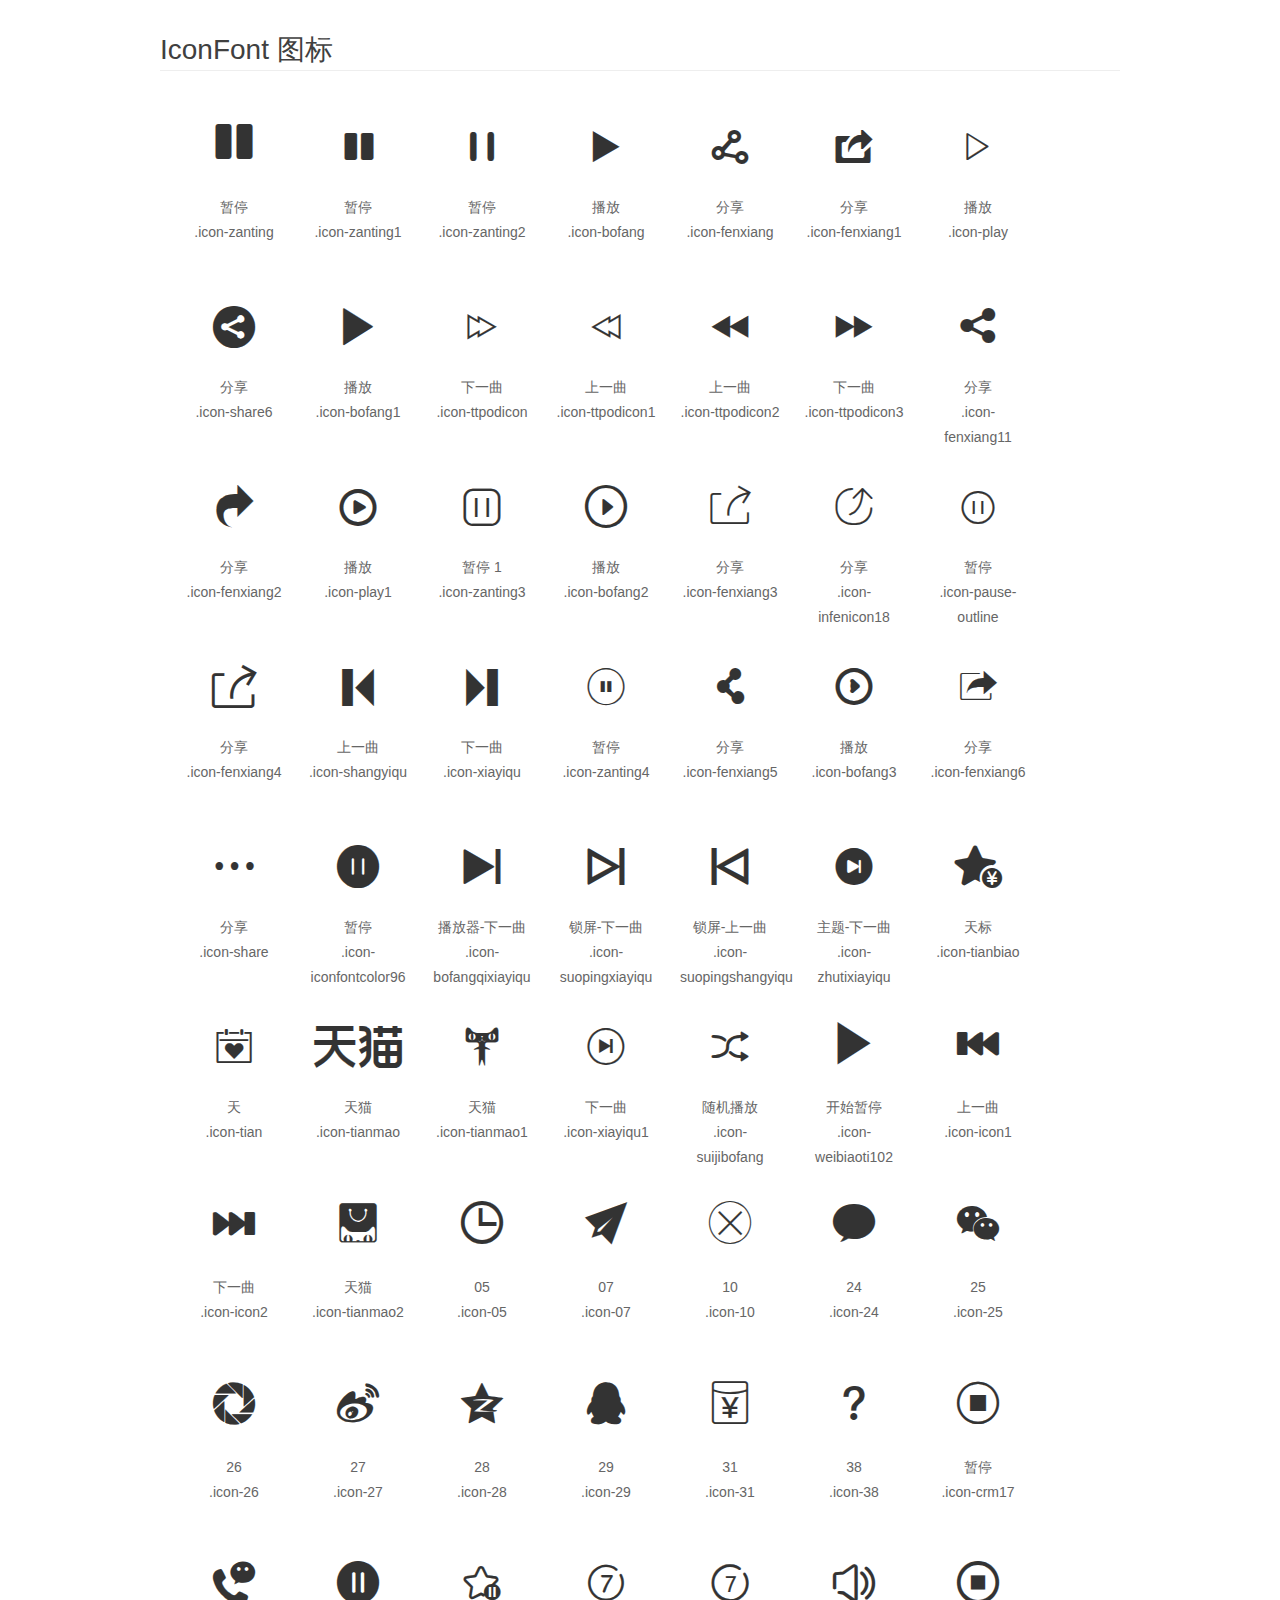
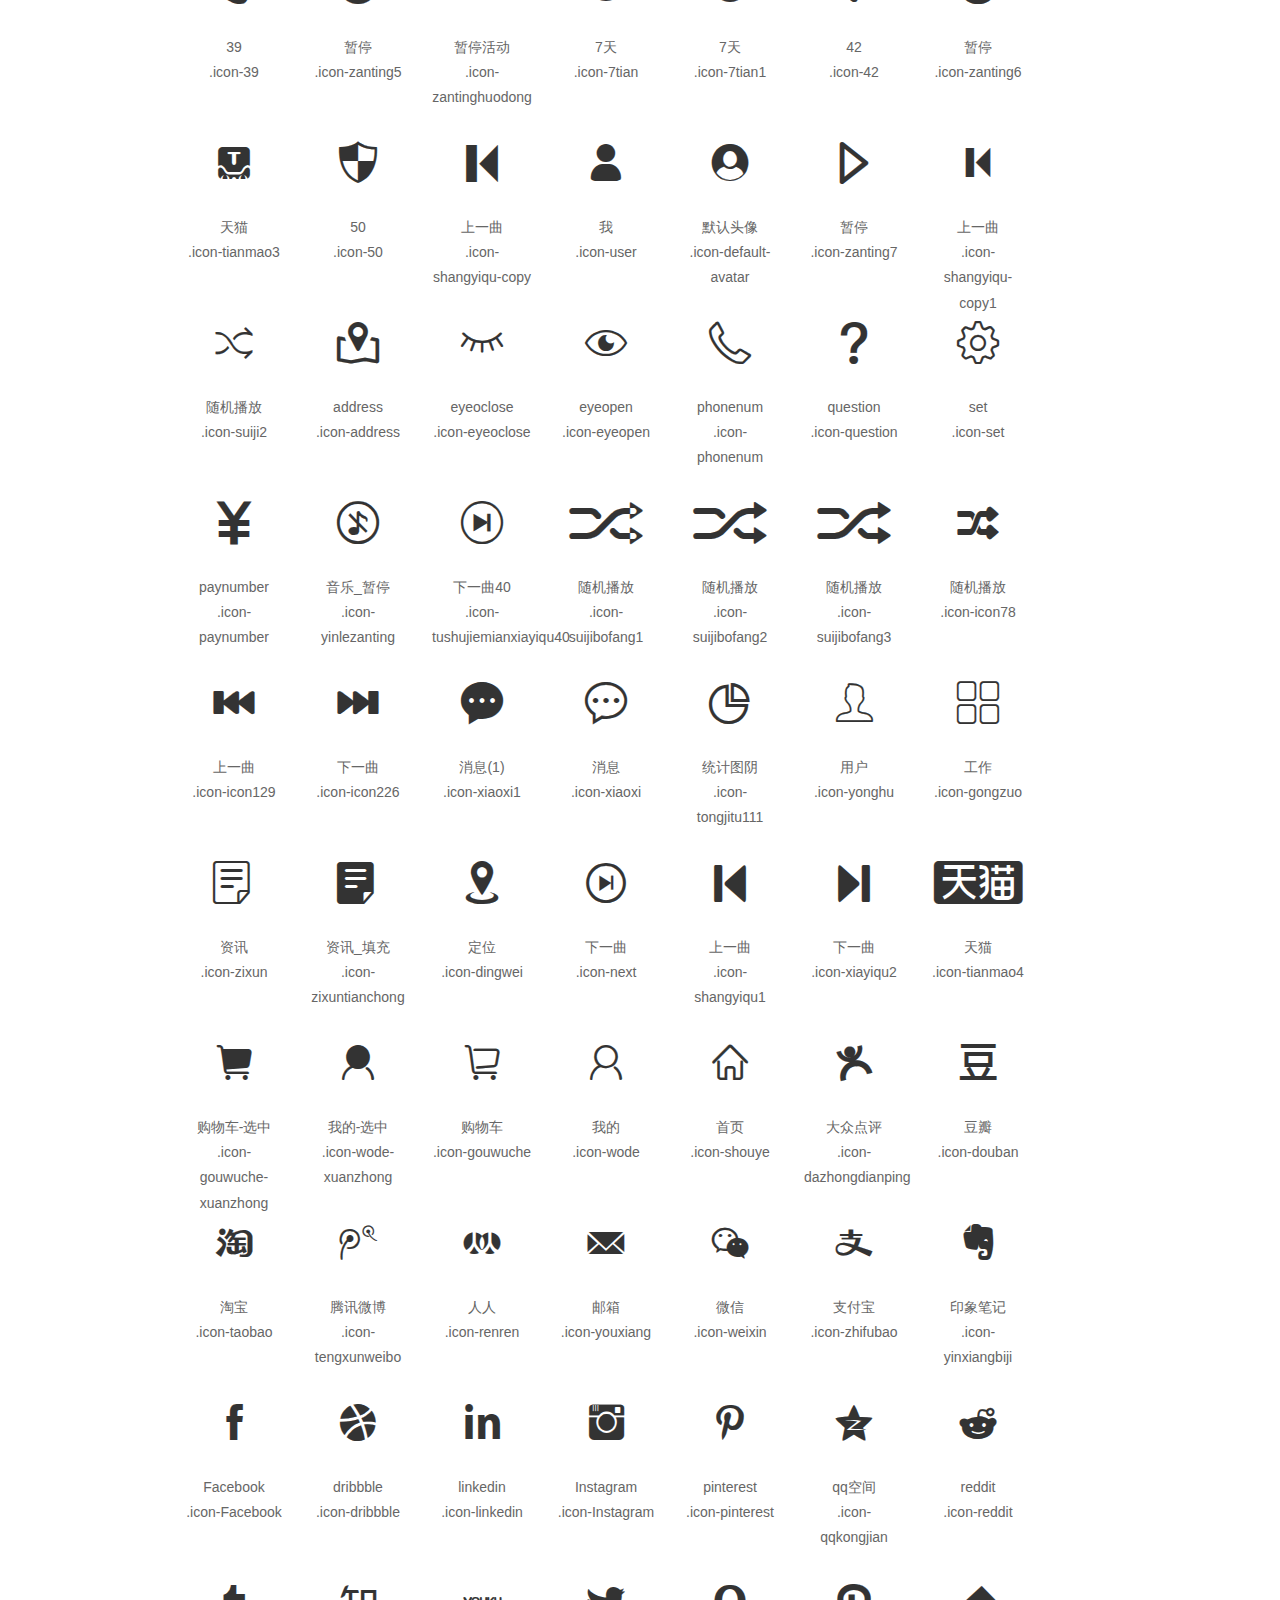
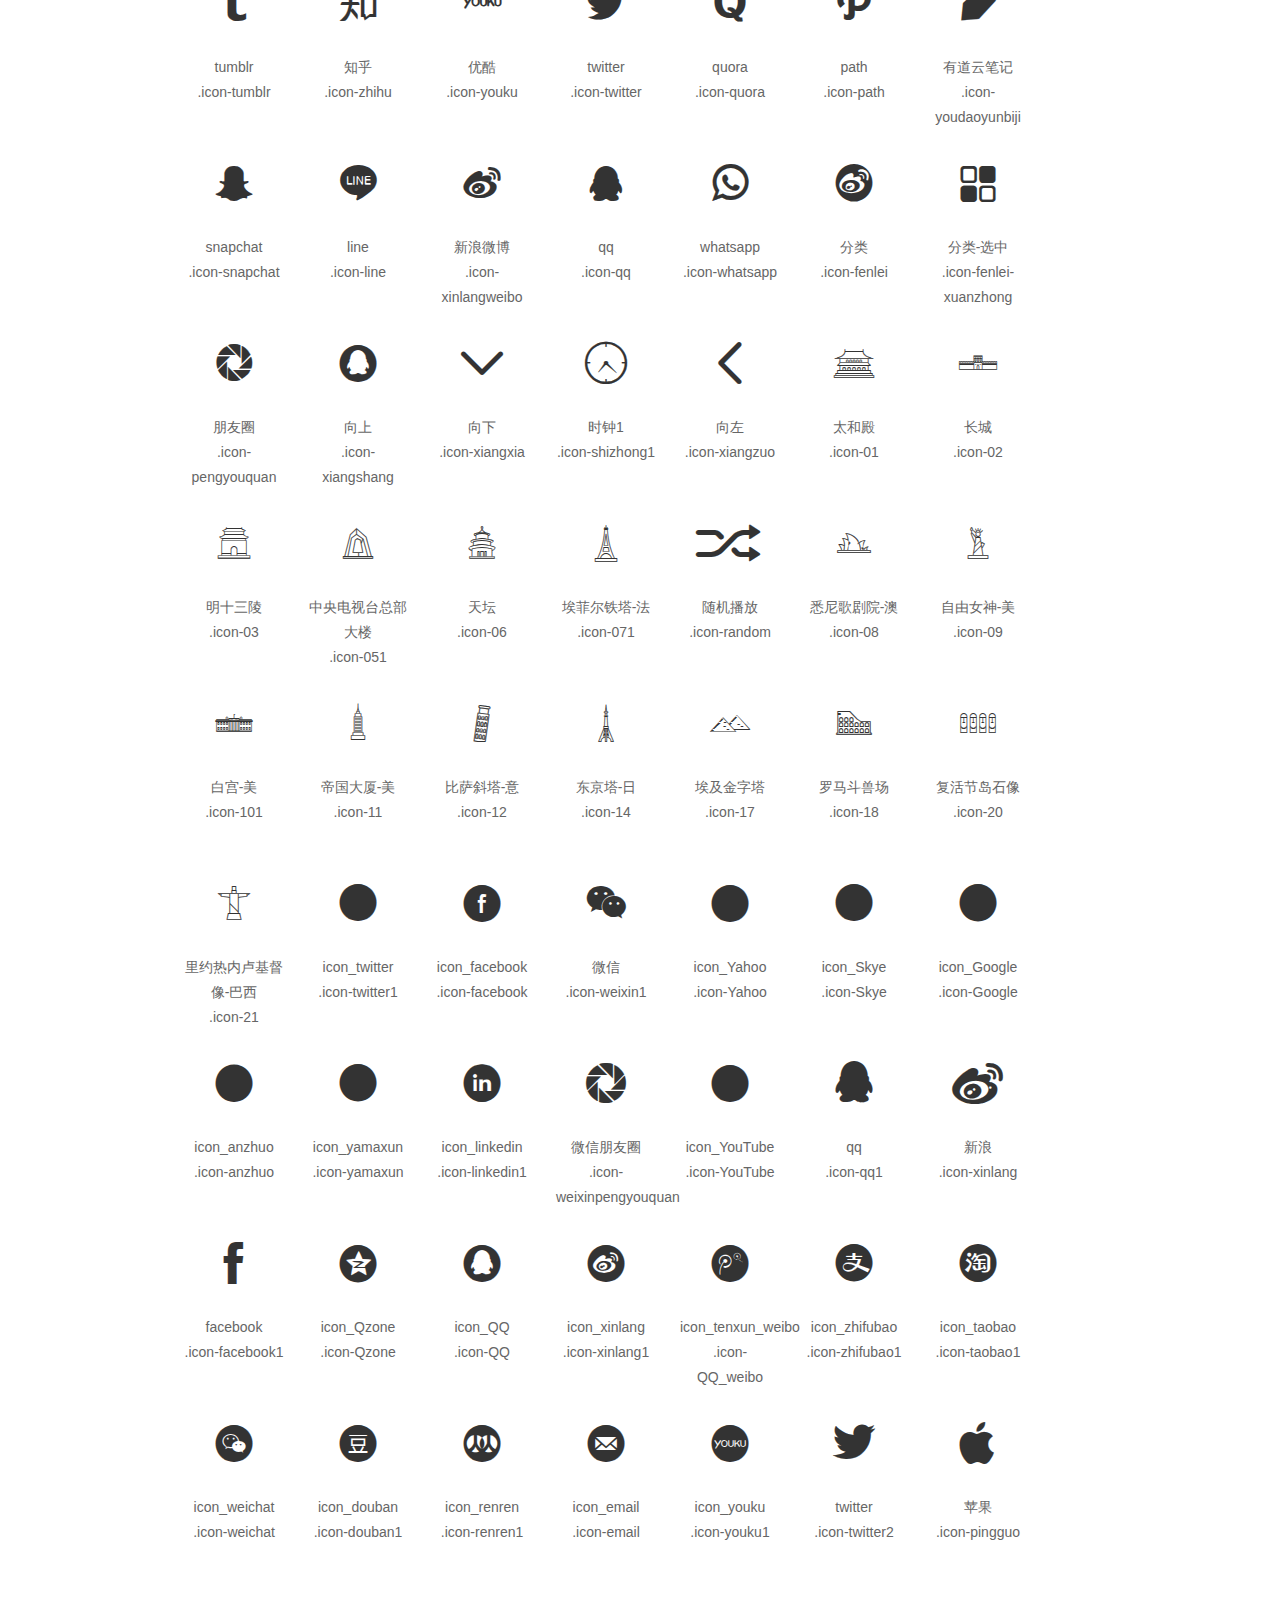
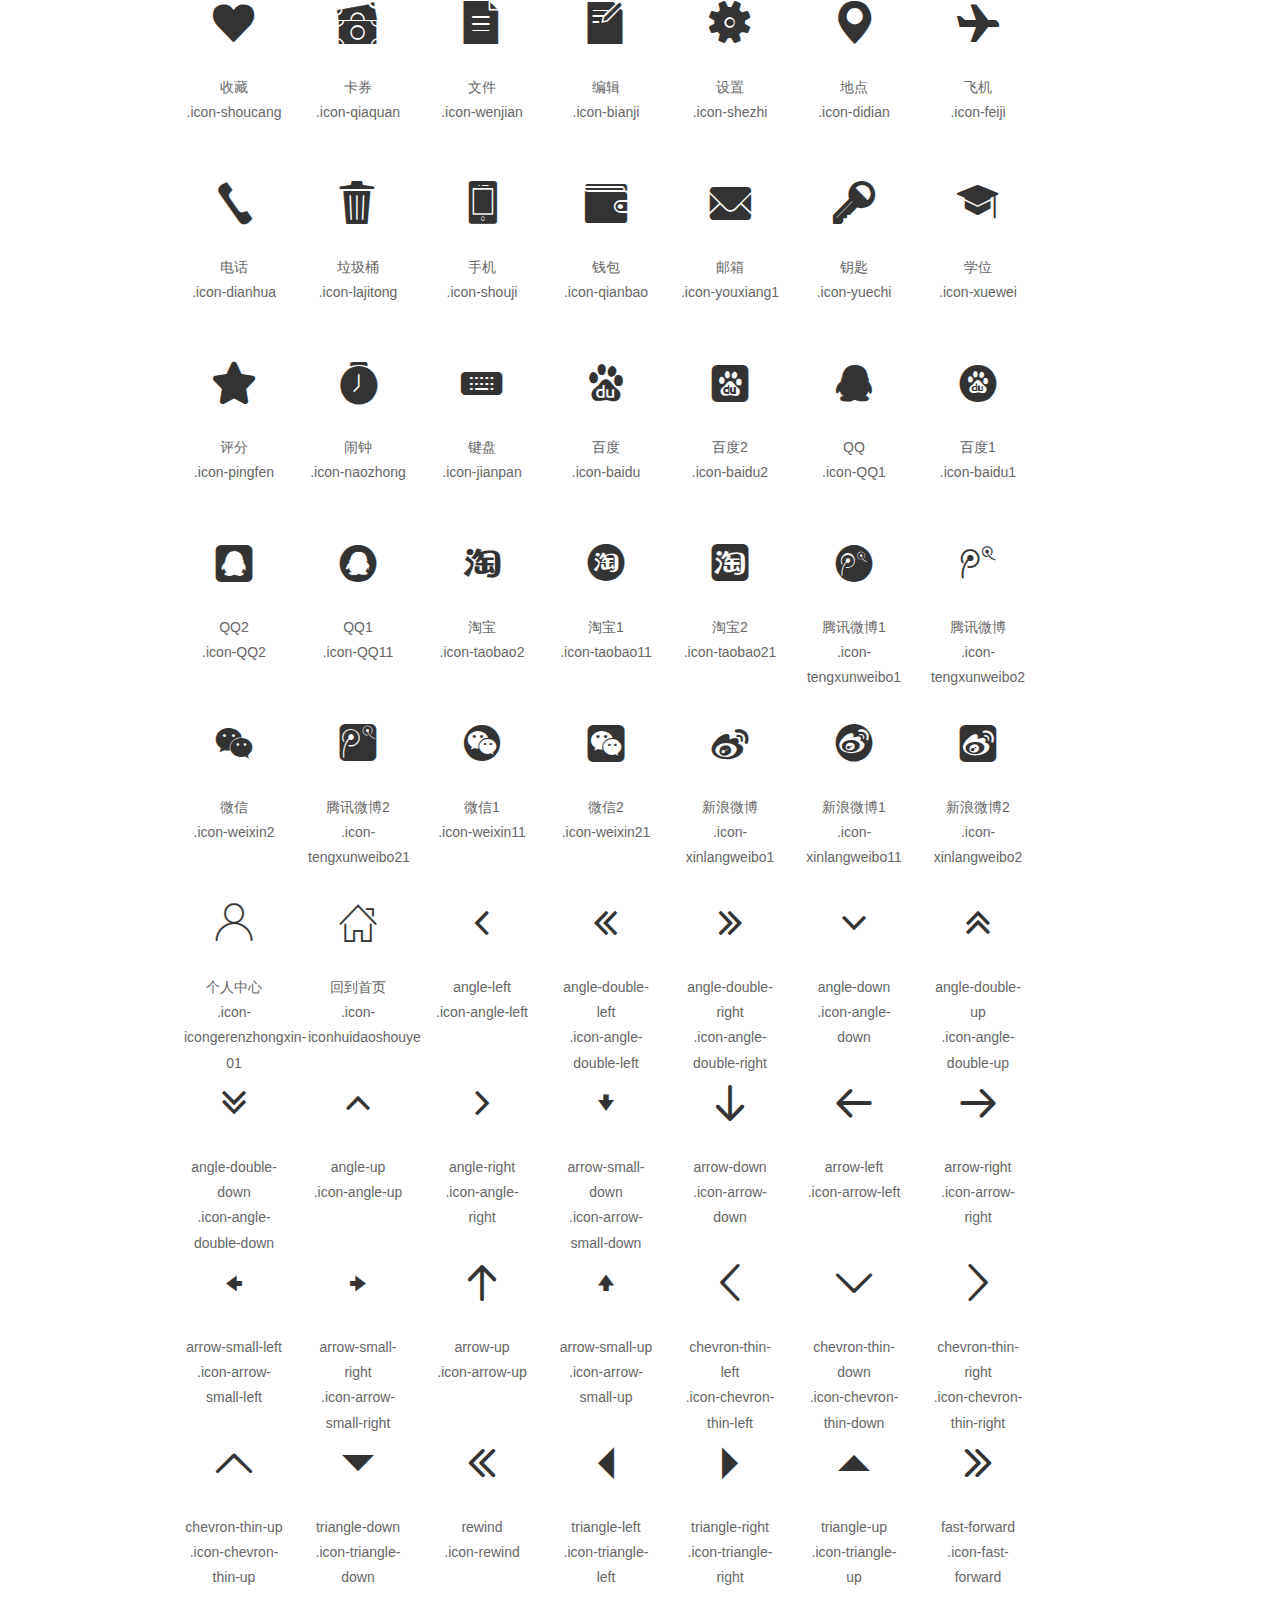
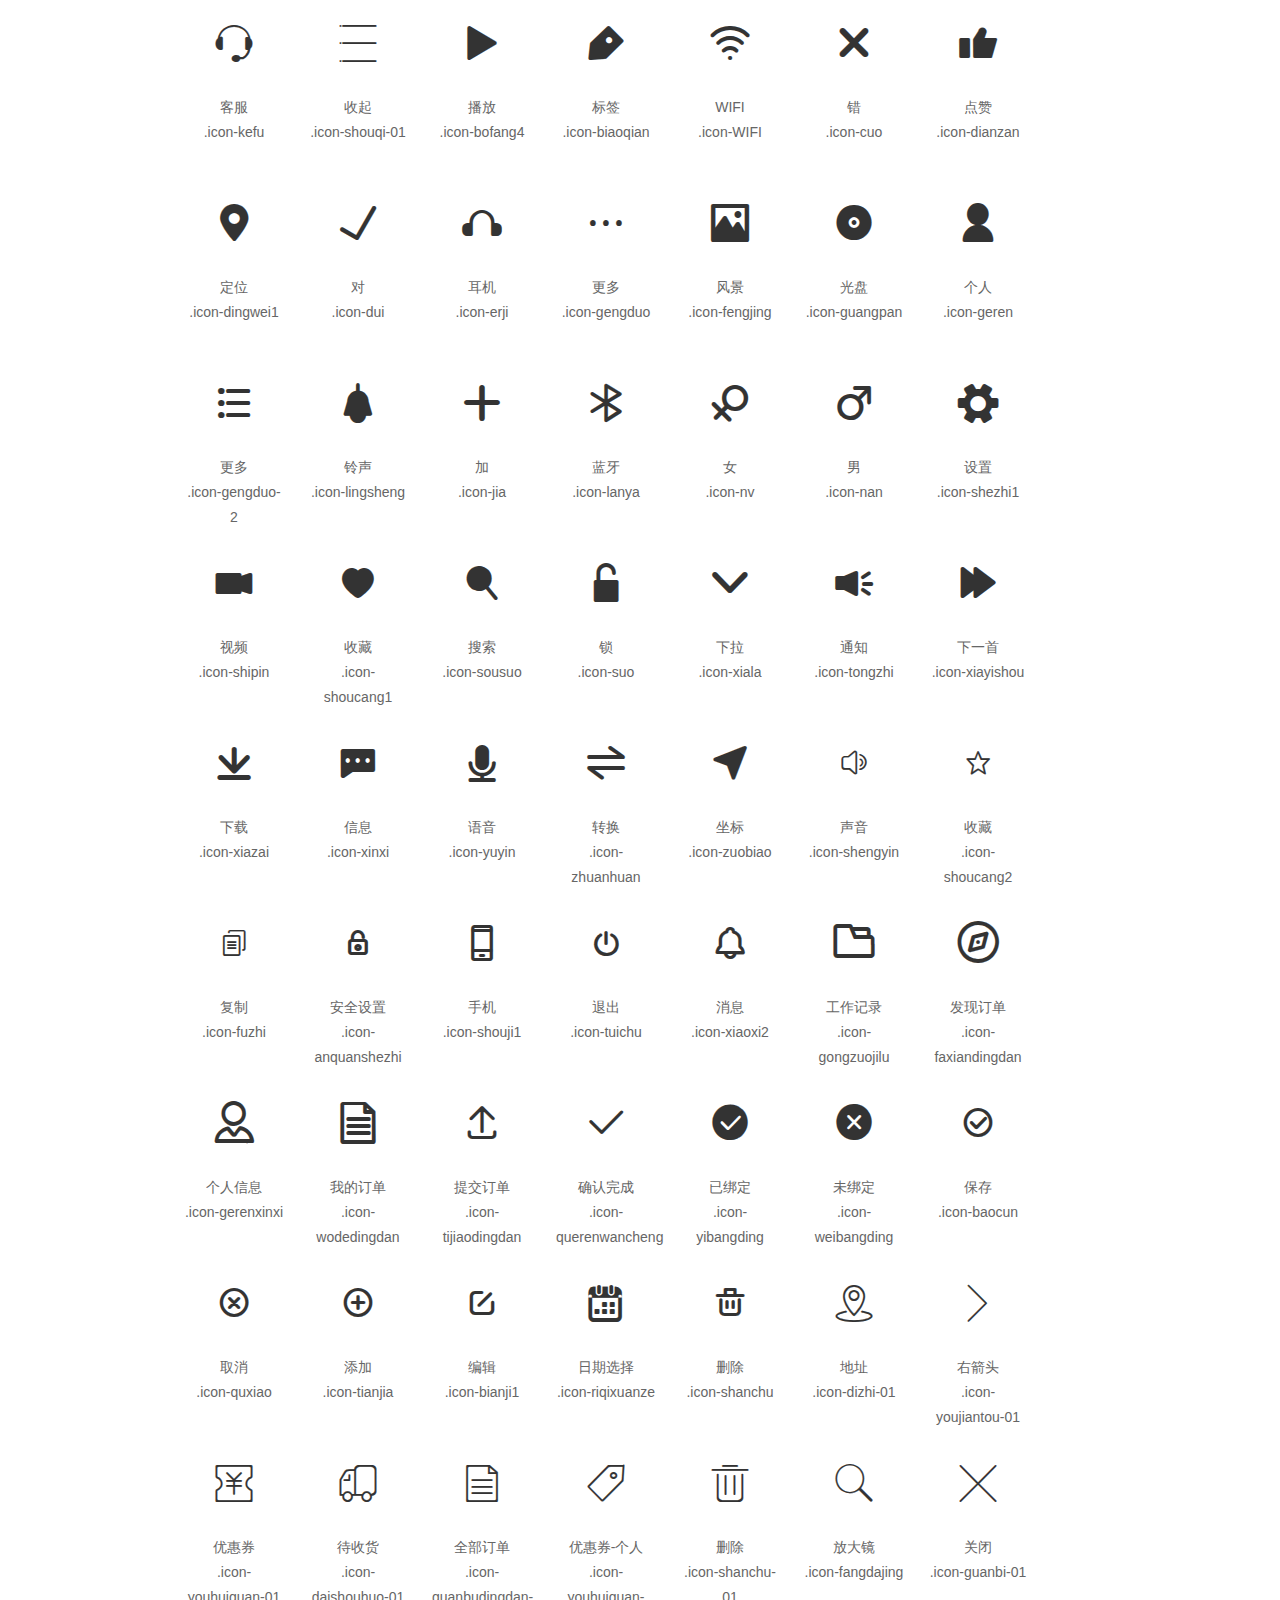
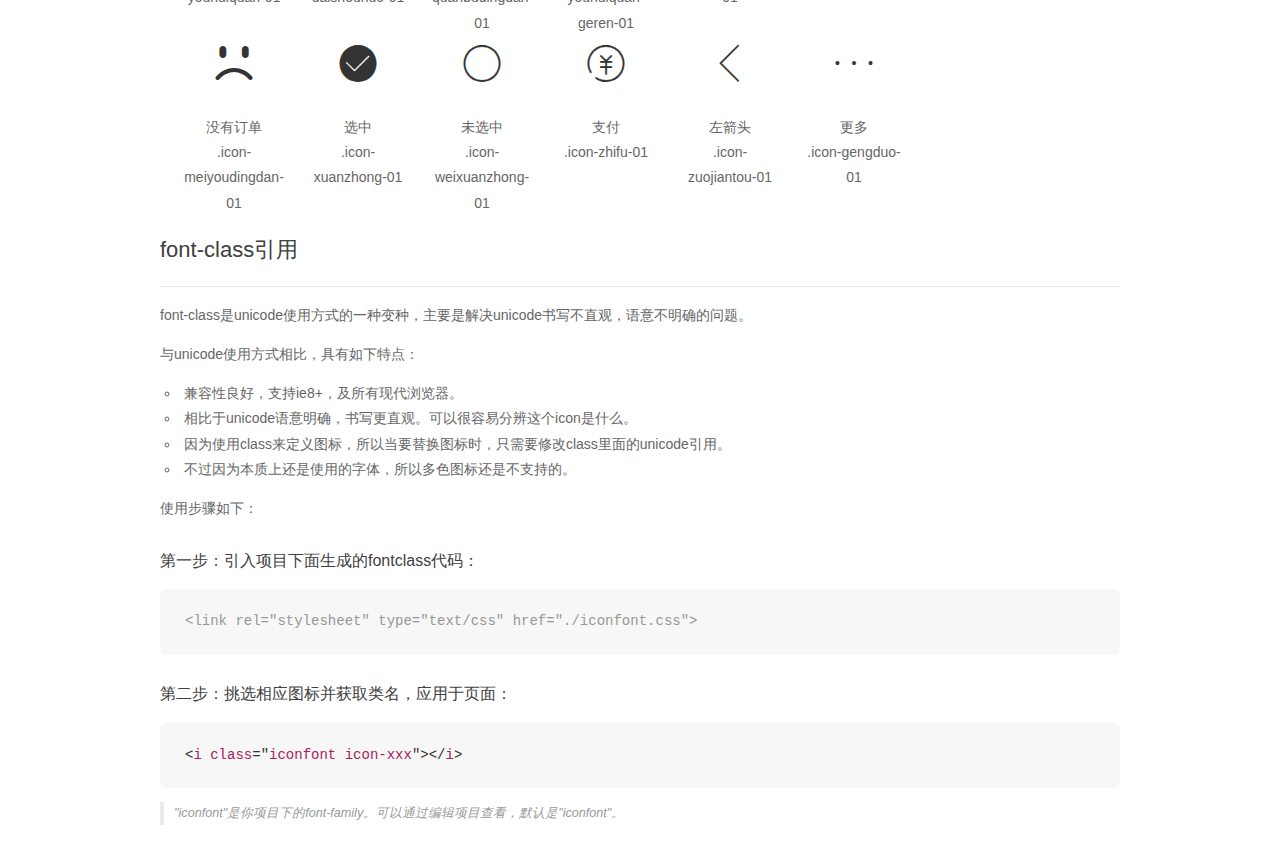
<file: src/fonts/demo_fontclass.html>
<!DOCTYPE html>
<html>

<head>
    <meta charset="utf-8" />
    <title>IconFont</title>
    <link rel="stylesheet" href="demo.css">
    <link rel="stylesheet" href="iconfont.css">
</head>

<body>
    <div class="main markdown">
        <h1>IconFont 图标</h1>
        <ul class="icon_lists clear">

            <li>
                <i class="icon iconfont icon-zanting"></i>
                <div class="name">暂停</div>
                <div class="fontclass">.icon-zanting</div>
            </li>

            <li>
                <i class="icon iconfont icon-zanting1"></i>
                <div class="name">暂停</div>
                <div class="fontclass">.icon-zanting1</div>
            </li>

            <li>
                <i class="icon iconfont icon-zanting2"></i>
                <div class="name">暂停</div>
                <div class="fontclass">.icon-zanting2</div>
            </li>

            <li>
                <i class="icon iconfont icon-bofang"></i>
                <div class="name">播放</div>
                <div class="fontclass">.icon-bofang</div>
            </li>

            <li>
                <i class="icon iconfont icon-fenxiang"></i>
                <div class="name">分享</div>
                <div class="fontclass">.icon-fenxiang</div>
            </li>

            <li>
                <i class="icon iconfont icon-fenxiang1"></i>
                <div class="name">分享</div>
                <div class="fontclass">.icon-fenxiang1</div>
            </li>

            <li>
                <i class="icon iconfont icon-play"></i>
                <div class="name">播放</div>
                <div class="fontclass">.icon-play</div>
            </li>

            <li>
                <i class="icon iconfont icon-share6"></i>
                <div class="name">分享</div>
                <div class="fontclass">.icon-share6</div>
            </li>

            <li>
                <i class="icon iconfont icon-bofang1"></i>
                <div class="name">播放</div>
                <div class="fontclass">.icon-bofang1</div>
            </li>

            <li>
                <i class="icon iconfont icon-ttpodicon"></i>
                <div class="name">下一曲</div>
                <div class="fontclass">.icon-ttpodicon</div>
            </li>

            <li>
                <i class="icon iconfont icon-ttpodicon1"></i>
                <div class="name">上一曲</div>
                <div class="fontclass">.icon-ttpodicon1</div>
            </li>

            <li>
                <i class="icon iconfont icon-ttpodicon2"></i>
                <div class="name">上一曲</div>
                <div class="fontclass">.icon-ttpodicon2</div>
            </li>

            <li>
                <i class="icon iconfont icon-ttpodicon3"></i>
                <div class="name">下一曲</div>
                <div class="fontclass">.icon-ttpodicon3</div>
            </li>

            <li>
                <i class="icon iconfont icon-fenxiang11"></i>
                <div class="name">分享</div>
                <div class="fontclass">.icon-fenxiang11</div>
            </li>

            <li>
                <i class="icon iconfont icon-fenxiang2"></i>
                <div class="name">分享</div>
                <div class="fontclass">.icon-fenxiang2</div>
            </li>

            <li>
                <i class="icon iconfont icon-play1"></i>
                <div class="name">播放</div>
                <div class="fontclass">.icon-play1</div>
            </li>

            <li>
                <i class="icon iconfont icon-zanting3"></i>
                <div class="name">暂停 1</div>
                <div class="fontclass">.icon-zanting3</div>
            </li>

            <li>
                <i class="icon iconfont icon-bofang2"></i>
                <div class="name">播放</div>
                <div class="fontclass">.icon-bofang2</div>
            </li>

            <li>
                <i class="icon iconfont icon-fenxiang3"></i>
                <div class="name">分享</div>
                <div class="fontclass">.icon-fenxiang3</div>
            </li>

            <li>
                <i class="icon iconfont icon-infenicon18"></i>
                <div class="name">分享</div>
                <div class="fontclass">.icon-infenicon18</div>
            </li>

            <li>
                <i class="icon iconfont icon-pause-outline"></i>
                <div class="name">暂停</div>
                <div class="fontclass">.icon-pause-outline</div>
            </li>

            <li>
                <i class="icon iconfont icon-fenxiang4"></i>
                <div class="name">分享</div>
                <div class="fontclass">.icon-fenxiang4</div>
            </li>

            <li>
                <i class="icon iconfont icon-shangyiqu"></i>
                <div class="name">上一曲</div>
                <div class="fontclass">.icon-shangyiqu</div>
            </li>

            <li>
                <i class="icon iconfont icon-xiayiqu"></i>
                <div class="name">下一曲</div>
                <div class="fontclass">.icon-xiayiqu</div>
            </li>

            <li>
                <i class="icon iconfont icon-zanting4"></i>
                <div class="name">暂停</div>
                <div class="fontclass">.icon-zanting4</div>
            </li>

            <li>
                <i class="icon iconfont icon-fenxiang5"></i>
                <div class="name">分享</div>
                <div class="fontclass">.icon-fenxiang5</div>
            </li>

            <li>
                <i class="icon iconfont icon-bofang3"></i>
                <div class="name">播放</div>
                <div class="fontclass">.icon-bofang3</div>
            </li>

            <li>
                <i class="icon iconfont icon-fenxiang6"></i>
                <div class="name">分享</div>
                <div class="fontclass">.icon-fenxiang6</div>
            </li>

            <li>
                <i class="icon iconfont icon-share"></i>
                <div class="name">分享</div>
                <div class="fontclass">.icon-share</div>
            </li>

            <li>
                <i class="icon iconfont icon-iconfontcolor96"></i>
                <div class="name">暂停</div>
                <div class="fontclass">.icon-iconfontcolor96</div>
            </li>

            <li>
                <i class="icon iconfont icon-bofangqixiayiqu"></i>
                <div class="name">播放器-下一曲</div>
                <div class="fontclass">.icon-bofangqixiayiqu</div>
            </li>

            <li>
                <i class="icon iconfont icon-suopingxiayiqu"></i>
                <div class="name">锁屏-下一曲</div>
                <div class="fontclass">.icon-suopingxiayiqu</div>
            </li>

            <li>
                <i class="icon iconfont icon-suopingshangyiqu"></i>
                <div class="name">锁屏-上一曲</div>
                <div class="fontclass">.icon-suopingshangyiqu</div>
            </li>

            <li>
                <i class="icon iconfont icon-zhutixiayiqu"></i>
                <div class="name">主题-下一曲</div>
                <div class="fontclass">.icon-zhutixiayiqu</div>
            </li>

            <li>
                <i class="icon iconfont icon-tianbiao"></i>
                <div class="name">天标</div>
                <div class="fontclass">.icon-tianbiao</div>
            </li>

            <li>
                <i class="icon iconfont icon-tian"></i>
                <div class="name">天</div>
                <div class="fontclass">.icon-tian</div>
            </li>

            <li>
                <i class="icon iconfont icon-tianmao"></i>
                <div class="name">天猫</div>
                <div class="fontclass">.icon-tianmao</div>
            </li>

            <li>
                <i class="icon iconfont icon-tianmao1"></i>
                <div class="name">天猫</div>
                <div class="fontclass">.icon-tianmao1</div>
            </li>

            <li>
                <i class="icon iconfont icon-xiayiqu1"></i>
                <div class="name">下一曲</div>
                <div class="fontclass">.icon-xiayiqu1</div>
            </li>

            <li>
                <i class="icon iconfont icon-suijibofang"></i>
                <div class="name">随机播放</div>
                <div class="fontclass">.icon-suijibofang</div>
            </li>

            <li>
                <i class="icon iconfont icon-weibiaoti102"></i>
                <div class="name">开始暂停</div>
                <div class="fontclass">.icon-weibiaoti102</div>
            </li>

            <li>
                <i class="icon iconfont icon-icon1"></i>
                <div class="name">上一曲</div>
                <div class="fontclass">.icon-icon1</div>
            </li>

            <li>
                <i class="icon iconfont icon-icon2"></i>
                <div class="name">下一曲</div>
                <div class="fontclass">.icon-icon2</div>
            </li>

            <li>
                <i class="icon iconfont icon-tianmao2"></i>
                <div class="name">天猫</div>
                <div class="fontclass">.icon-tianmao2</div>
            </li>

            <li>
                <i class="icon iconfont icon-05"></i>
                <div class="name">05</div>
                <div class="fontclass">.icon-05</div>
            </li>

            <li>
                <i class="icon iconfont icon-07"></i>
                <div class="name">07</div>
                <div class="fontclass">.icon-07</div>
            </li>

            <li>
                <i class="icon iconfont icon-10"></i>
                <div class="name">10</div>
                <div class="fontclass">.icon-10</div>
            </li>

            <li>
                <i class="icon iconfont icon-24"></i>
                <div class="name">24</div>
                <div class="fontclass">.icon-24</div>
            </li>

            <li>
                <i class="icon iconfont icon-25"></i>
                <div class="name">25</div>
                <div class="fontclass">.icon-25</div>
            </li>

            <li>
                <i class="icon iconfont icon-26"></i>
                <div class="name">26</div>
                <div class="fontclass">.icon-26</div>
            </li>

            <li>
                <i class="icon iconfont icon-27"></i>
                <div class="name">27</div>
                <div class="fontclass">.icon-27</div>
            </li>

            <li>
                <i class="icon iconfont icon-28"></i>
                <div class="name">28</div>
                <div class="fontclass">.icon-28</div>
            </li>

            <li>
                <i class="icon iconfont icon-29"></i>
                <div class="name">29</div>
                <div class="fontclass">.icon-29</div>
            </li>

            <li>
                <i class="icon iconfont icon-31"></i>
                <div class="name">31</div>
                <div class="fontclass">.icon-31</div>
            </li>

            <li>
                <i class="icon iconfont icon-38"></i>
                <div class="name">38</div>
                <div class="fontclass">.icon-38</div>
            </li>

            <li>
                <i class="icon iconfont icon-crm17"></i>
                <div class="name">暂停</div>
                <div class="fontclass">.icon-crm17</div>
            </li>

            <li>
                <i class="icon iconfont icon-39"></i>
                <div class="name">39</div>
                <div class="fontclass">.icon-39</div>
            </li>

            <li>
                <i class="icon iconfont icon-zanting5"></i>
                <div class="name">暂停</div>
                <div class="fontclass">.icon-zanting5</div>
            </li>

            <li>
                <i class="icon iconfont icon-zantinghuodong"></i>
                <div class="name">暂停活动</div>
                <div class="fontclass">.icon-zantinghuodong</div>
            </li>

            <li>
                <i class="icon iconfont icon-7tian"></i>
                <div class="name">7天</div>
                <div class="fontclass">.icon-7tian</div>
            </li>

            <li>
                <i class="icon iconfont icon-7tian1"></i>
                <div class="name">7天</div>
                <div class="fontclass">.icon-7tian1</div>
            </li>

            <li>
                <i class="icon iconfont icon-42"></i>
                <div class="name">42</div>
                <div class="fontclass">.icon-42</div>
            </li>

            <li>
                <i class="icon iconfont icon-zanting6"></i>
                <div class="name">暂停</div>
                <div class="fontclass">.icon-zanting6</div>
            </li>

            <li>
                <i class="icon iconfont icon-tianmao3"></i>
                <div class="name">天猫</div>
                <div class="fontclass">.icon-tianmao3</div>
            </li>

            <li>
                <i class="icon iconfont icon-50"></i>
                <div class="name">50</div>
                <div class="fontclass">.icon-50</div>
            </li>

            <li>
                <i class="icon iconfont icon-shangyiqu-copy"></i>
                <div class="name">上一曲</div>
                <div class="fontclass">.icon-shangyiqu-copy</div>
            </li>

            <li>
                <i class="icon iconfont icon-user"></i>
                <div class="name">我</div>
                <div class="fontclass">.icon-user</div>
            </li>

            <li>
                <i class="icon iconfont icon-default-avatar"></i>
                <div class="name">默认头像</div>
                <div class="fontclass">.icon-default-avatar</div>
            </li>

            <li>
                <i class="icon iconfont icon-zanting7"></i>
                <div class="name">暂停</div>
                <div class="fontclass">.icon-zanting7</div>
            </li>

            <li>
                <i class="icon iconfont icon-shangyiqu-copy1"></i>
                <div class="name">上一曲</div>
                <div class="fontclass">.icon-shangyiqu-copy1</div>
            </li>

            <li>
                <i class="icon iconfont icon-suiji2"></i>
                <div class="name">随机播放</div>
                <div class="fontclass">.icon-suiji2</div>
            </li>

            <li>
                <i class="icon iconfont icon-address"></i>
                <div class="name">address</div>
                <div class="fontclass">.icon-address</div>
            </li>

            <li>
                <i class="icon iconfont icon-eyeoclose"></i>
                <div class="name">eyeoclose</div>
                <div class="fontclass">.icon-eyeoclose</div>
            </li>

            <li>
                <i class="icon iconfont icon-eyeopen"></i>
                <div class="name">eyeopen</div>
                <div class="fontclass">.icon-eyeopen</div>
            </li>

            <li>
                <i class="icon iconfont icon-phonenum"></i>
                <div class="name">phonenum</div>
                <div class="fontclass">.icon-phonenum</div>
            </li>

            <li>
                <i class="icon iconfont icon-question"></i>
                <div class="name">question</div>
                <div class="fontclass">.icon-question</div>
            </li>

            <li>
                <i class="icon iconfont icon-set"></i>
                <div class="name">set</div>
                <div class="fontclass">.icon-set</div>
            </li>

            <li>
                <i class="icon iconfont icon-paynumber"></i>
                <div class="name">paynumber</div>
                <div class="fontclass">.icon-paynumber</div>
            </li>

            <li>
                <i class="icon iconfont icon-yinlezanting"></i>
                <div class="name">音乐_暂停</div>
                <div class="fontclass">.icon-yinlezanting</div>
            </li>

            <li>
                <i class="icon iconfont icon-tushujiemianxiayiqu40"></i>
                <div class="name">下一曲40</div>
                <div class="fontclass">.icon-tushujiemianxiayiqu40</div>
            </li>

            <li>
                <i class="icon iconfont icon-suijibofang1"></i>
                <div class="name">随机播放</div>
                <div class="fontclass">.icon-suijibofang1</div>
            </li>

            <li>
                <i class="icon iconfont icon-suijibofang2"></i>
                <div class="name">随机播放</div>
                <div class="fontclass">.icon-suijibofang2</div>
            </li>

            <li>
                <i class="icon iconfont icon-suijibofang3"></i>
                <div class="name">随机播放</div>
                <div class="fontclass">.icon-suijibofang3</div>
            </li>

            <li>
                <i class="icon iconfont icon-icon78"></i>
                <div class="name">随机播放</div>
                <div class="fontclass">.icon-icon78</div>
            </li>

            <li>
                <i class="icon iconfont icon-icon129"></i>
                <div class="name">上一曲</div>
                <div class="fontclass">.icon-icon129</div>
            </li>

            <li>
                <i class="icon iconfont icon-icon226"></i>
                <div class="name">下一曲</div>
                <div class="fontclass">.icon-icon226</div>
            </li>

            <li>
                <i class="icon iconfont icon-xiaoxi1"></i>
                <div class="name">消息(1)</div>
                <div class="fontclass">.icon-xiaoxi1</div>
            </li>

            <li>
                <i class="icon iconfont icon-xiaoxi"></i>
                <div class="name">消息</div>
                <div class="fontclass">.icon-xiaoxi</div>
            </li>

            <li>
                <i class="icon iconfont icon-tongjitu111"></i>
                <div class="name">统计图阴</div>
                <div class="fontclass">.icon-tongjitu111</div>
            </li>

            <li>
                <i class="icon iconfont icon-yonghu"></i>
                <div class="name">用户</div>
                <div class="fontclass">.icon-yonghu</div>
            </li>

            <li>
                <i class="icon iconfont icon-gongzuo"></i>
                <div class="name">工作</div>
                <div class="fontclass">.icon-gongzuo</div>
            </li>

            <li>
                <i class="icon iconfont icon-zixun"></i>
                <div class="name">资讯</div>
                <div class="fontclass">.icon-zixun</div>
            </li>

            <li>
                <i class="icon iconfont icon-zixuntianchong"></i>
                <div class="name">资讯_填充</div>
                <div class="fontclass">.icon-zixuntianchong</div>
            </li>

            <li>
                <i class="icon iconfont icon-dingwei"></i>
                <div class="name">定位</div>
                <div class="fontclass">.icon-dingwei</div>
            </li>

            <li>
                <i class="icon iconfont icon-next"></i>
                <div class="name">下一曲</div>
                <div class="fontclass">.icon-next</div>
            </li>

            <li>
                <i class="icon iconfont icon-shangyiqu1"></i>
                <div class="name">上一曲</div>
                <div class="fontclass">.icon-shangyiqu1</div>
            </li>

            <li>
                <i class="icon iconfont icon-xiayiqu2"></i>
                <div class="name">下一曲</div>
                <div class="fontclass">.icon-xiayiqu2</div>
            </li>

            <li>
                <i class="icon iconfont icon-tianmao4"></i>
                <div class="name">天猫</div>
                <div class="fontclass">.icon-tianmao4</div>
            </li>

            <li>
                <i class="icon iconfont icon-gouwuche-xuanzhong"></i>
                <div class="name">购物车-选中</div>
                <div class="fontclass">.icon-gouwuche-xuanzhong</div>
            </li>

            <li>
                <i class="icon iconfont icon-wode-xuanzhong"></i>
                <div class="name">我的-选中</div>
                <div class="fontclass">.icon-wode-xuanzhong</div>
            </li>

            <li>
                <i class="icon iconfont icon-gouwuche"></i>
                <div class="name">购物车</div>
                <div class="fontclass">.icon-gouwuche</div>
            </li>

            <li>
                <i class="icon iconfont icon-wode"></i>
                <div class="name">我的</div>
                <div class="fontclass">.icon-wode</div>
            </li>

            <li>
                <i class="icon iconfont icon-shouye"></i>
                <div class="name">首页</div>
                <div class="fontclass">.icon-shouye</div>
            </li>

            <li>
                <i class="icon iconfont icon-dazhongdianping"></i>
                <div class="name">大众点评</div>
                <div class="fontclass">.icon-dazhongdianping</div>
            </li>

            <li>
                <i class="icon iconfont icon-douban"></i>
                <div class="name">豆瓣</div>
                <div class="fontclass">.icon-douban</div>
            </li>

            <li>
                <i class="icon iconfont icon-taobao"></i>
                <div class="name">淘宝</div>
                <div class="fontclass">.icon-taobao</div>
            </li>

            <li>
                <i class="icon iconfont icon-tengxunweibo"></i>
                <div class="name">腾讯微博</div>
                <div class="fontclass">.icon-tengxunweibo</div>
            </li>

            <li>
                <i class="icon iconfont icon-renren"></i>
                <div class="name">人人</div>
                <div class="fontclass">.icon-renren</div>
            </li>

            <li>
                <i class="icon iconfont icon-youxiang"></i>
                <div class="name">邮箱</div>
                <div class="fontclass">.icon-youxiang</div>
            </li>

            <li>
                <i class="icon iconfont icon-weixin"></i>
                <div class="name">微信</div>
                <div class="fontclass">.icon-weixin</div>
            </li>

            <li>
                <i class="icon iconfont icon-zhifubao"></i>
                <div class="name">支付宝</div>
                <div class="fontclass">.icon-zhifubao</div>
            </li>

            <li>
                <i class="icon iconfont icon-yinxiangbiji"></i>
                <div class="name">印象笔记</div>
                <div class="fontclass">.icon-yinxiangbiji</div>
            </li>

            <li>
                <i class="icon iconfont icon-Facebook"></i>
                <div class="name">Facebook</div>
                <div class="fontclass">.icon-Facebook</div>
            </li>

            <li>
                <i class="icon iconfont icon-dribbble"></i>
                <div class="name">dribbble</div>
                <div class="fontclass">.icon-dribbble</div>
            </li>

            <li>
                <i class="icon iconfont icon-linkedin"></i>
                <div class="name">linkedin</div>
                <div class="fontclass">.icon-linkedin</div>
            </li>

            <li>
                <i class="icon iconfont icon-Instagram"></i>
                <div class="name">Instagram</div>
                <div class="fontclass">.icon-Instagram</div>
            </li>

            <li>
                <i class="icon iconfont icon-pinterest"></i>
                <div class="name">pinterest</div>
                <div class="fontclass">.icon-pinterest</div>
            </li>

            <li>
                <i class="icon iconfont icon-qqkongjian"></i>
                <div class="name">qq空间</div>
                <div class="fontclass">.icon-qqkongjian</div>
            </li>

            <li>
                <i class="icon iconfont icon-reddit"></i>
                <div class="name">reddit</div>
                <div class="fontclass">.icon-reddit</div>
            </li>

            <li>
                <i class="icon iconfont icon-tumblr"></i>
                <div class="name">tumblr</div>
                <div class="fontclass">.icon-tumblr</div>
            </li>

            <li>
                <i class="icon iconfont icon-zhihu"></i>
                <div class="name">知乎</div>
                <div class="fontclass">.icon-zhihu</div>
            </li>

            <li>
                <i class="icon iconfont icon-youku"></i>
                <div class="name">优酷</div>
                <div class="fontclass">.icon-youku</div>
            </li>

            <li>
                <i class="icon iconfont icon-twitter"></i>
                <div class="name">twitter</div>
                <div class="fontclass">.icon-twitter</div>
            </li>

            <li>
                <i class="icon iconfont icon-quora"></i>
                <div class="name">quora</div>
                <div class="fontclass">.icon-quora</div>
            </li>

            <li>
                <i class="icon iconfont icon-path"></i>
                <div class="name">path</div>
                <div class="fontclass">.icon-path</div>
            </li>

            <li>
                <i class="icon iconfont icon-youdaoyunbiji"></i>
                <div class="name">有道云笔记</div>
                <div class="fontclass">.icon-youdaoyunbiji</div>
            </li>

            <li>
                <i class="icon iconfont icon-snapchat"></i>
                <div class="name">snapchat</div>
                <div class="fontclass">.icon-snapchat</div>
            </li>

            <li>
                <i class="icon iconfont icon-line"></i>
                <div class="name">line</div>
                <div class="fontclass">.icon-line</div>
            </li>

            <li>
                <i class="icon iconfont icon-xinlangweibo"></i>
                <div class="name">新浪微博</div>
                <div class="fontclass">.icon-xinlangweibo</div>
            </li>

            <li>
                <i class="icon iconfont icon-qq"></i>
                <div class="name">qq</div>
                <div class="fontclass">.icon-qq</div>
            </li>

            <li>
                <i class="icon iconfont icon-whatsapp"></i>
                <div class="name">whatsapp</div>
                <div class="fontclass">.icon-whatsapp</div>
            </li>

            <li>
                <i class="icon iconfont icon-xinlangweibo11"></i>
                <div class="name">分类</div>
                <div class="fontclass">.icon-fenlei</div>
            </li>

            <li>
                <i class="icon iconfont icon-fenlei-xuanzhong"></i>
                <div class="name">分类-选中</div>
                <div class="fontclass">.icon-fenlei-xuanzhong</div>
            </li>

            <li>
                <i class="icon iconfont icon-pengyouquan"></i>
                <div class="name">朋友圈</div>
                <div class="fontclass">.icon-pengyouquan</div>
            </li>

            <li>
                <i class="icon iconfont icon-QQ"></i>
                <div class="name">向上</div>
                <div class="fontclass">.icon-xiangshang</div>
            </li>

            <li>
                <i class="icon iconfont icon-xiangxia"></i>
                <div class="name">向下</div>
                <div class="fontclass">.icon-xiangxia</div>
            </li>

            <li>
                <i class="icon iconfont icon-shizhong1"></i>
                <div class="name">时钟1</div>
                <div class="fontclass">.icon-shizhong1</div>
            </li>

            <li>
                <i class="icon iconfont icon-xiangzuo"></i>
                <div class="name">向左</div>
                <div class="fontclass">.icon-xiangzuo</div>
            </li>

            <li>
                <i class="icon iconfont icon-01"></i>
                <div class="name">太和殿</div>
                <div class="fontclass">.icon-01</div>
            </li>

            <li>
                <i class="icon iconfont icon-02"></i>
                <div class="name">长城</div>
                <div class="fontclass">.icon-02</div>
            </li>

            <li>
                <i class="icon iconfont icon-03"></i>
                <div class="name">明十三陵</div>
                <div class="fontclass">.icon-03</div>
            </li>

            <li>
                <i class="icon iconfont icon-051"></i>
                <div class="name">中央电视台总部大楼</div>
                <div class="fontclass">.icon-051</div>
            </li>

            <li>
                <i class="icon iconfont icon-06"></i>
                <div class="name">天坛</div>
                <div class="fontclass">.icon-06</div>
            </li>

            <li>
                <i class="icon iconfont icon-071"></i>
                <div class="name">埃菲尔铁塔-法</div>
                <div class="fontclass">.icon-071</div>
            </li>

            <li>
                <i class="icon iconfont icon-random"></i>
                <div class="name">随机播放</div>
                <div class="fontclass">.icon-random</div>
            </li>

            <li>
                <i class="icon iconfont icon-08"></i>
                <div class="name">悉尼歌剧院-澳</div>
                <div class="fontclass">.icon-08</div>
            </li>

            <li>
                <i class="icon iconfont icon-09"></i>
                <div class="name">自由女神-美</div>
                <div class="fontclass">.icon-09</div>
            </li>

            <li>
                <i class="icon iconfont icon-101"></i>
                <div class="name">白宫-美</div>
                <div class="fontclass">.icon-101</div>
            </li>

            <li>
                <i class="icon iconfont icon-11"></i>
                <div class="name">帝国大厦-美</div>
                <div class="fontclass">.icon-11</div>
            </li>

            <li>
                <i class="icon iconfont icon-12"></i>
                <div class="name">比萨斜塔-意</div>
                <div class="fontclass">.icon-12</div>
            </li>

            <li>
                <i class="icon iconfont icon-14"></i>
                <div class="name">东京塔-日</div>
                <div class="fontclass">.icon-14</div>
            </li>

            <li>
                <i class="icon iconfont icon-17"></i>
                <div class="name">埃及金字塔</div>
                <div class="fontclass">.icon-17</div>
            </li>

            <li>
                <i class="icon iconfont icon-18"></i>
                <div class="name">罗马斗兽场</div>
                <div class="fontclass">.icon-18</div>
            </li>

            <li>
                <i class="icon iconfont icon-20"></i>
                <div class="name">复活节岛石像</div>
                <div class="fontclass">.icon-20</div>
            </li>

            <li>
                <i class="icon iconfont icon-21"></i>
                <div class="name">里约热内卢基督像-巴西</div>
                <div class="fontclass">.icon-21</div>
            </li>

            <li>
                <i class="icon iconfont icon-twitter1"></i>
                <div class="name">icon_twitter</div>
                <div class="fontclass">.icon-twitter1</div>
            </li>

            <li>
                <i class="icon iconfont icon-facebook"></i>
                <div class="name">icon_facebook</div>
                <div class="fontclass">.icon-facebook</div>
            </li>

            <li>
                <i class="icon iconfont icon-weixin1"></i>
                <div class="name">微信</div>
                <div class="fontclass">.icon-weixin1</div>
            </li>

            <li>
                <i class="icon iconfont icon-Yahoo"></i>
                <div class="name">icon_Yahoo</div>
                <div class="fontclass">.icon-Yahoo</div>
            </li>

            <li>
                <i class="icon iconfont icon-Skye"></i>
                <div class="name">icon_Skye</div>
                <div class="fontclass">.icon-Skye</div>
            </li>

            <li>
                <i class="icon iconfont icon-Google"></i>
                <div class="name">icon_Google</div>
                <div class="fontclass">.icon-Google</div>
            </li>

            <li>
                <i class="icon iconfont icon-anzhuo"></i>
                <div class="name">icon_anzhuo</div>
                <div class="fontclass">.icon-anzhuo</div>
            </li>

            <li>
                <i class="icon iconfont icon-yamaxun"></i>
                <div class="name">icon_yamaxun</div>
                <div class="fontclass">.icon-yamaxun</div>
            </li>

            <li>
                <i class="icon iconfont icon-linkedin1"></i>
                <div class="name">icon_linkedin</div>
                <div class="fontclass">.icon-linkedin1</div>
            </li>

            <li>
                <i class="icon iconfont icon-weixinpengyouquan"></i>
                <div class="name">微信朋友圈</div>
                <div class="fontclass">.icon-weixinpengyouquan</div>
            </li>

            <li>
                <i class="icon iconfont icon-YouTube"></i>
                <div class="name">icon_YouTube</div>
                <div class="fontclass">.icon-YouTube</div>
            </li>

            <li>
                <i class="icon iconfont icon-qq1"></i>
                <div class="name">qq</div>
                <div class="fontclass">.icon-qq1</div>
            </li>

            <li>
                <i class="icon iconfont icon-xinlang"></i>
                <div class="name">新浪</div>
                <div class="fontclass">.icon-xinlang</div>
            </li>

            <li>
                <i class="icon iconfont icon-facebook1"></i>
                <div class="name">facebook</div>
                <div class="fontclass">.icon-facebook1</div>
            </li>

            <li>
                <i class="icon iconfont icon-Qzone"></i>
                <div class="name">icon_Qzone</div>
                <div class="fontclass">.icon-Qzone</div>
            </li>

            <li>
                <i class="icon iconfont icon-QQ"></i>
                <div class="name">icon_QQ</div>
                <div class="fontclass">.icon-QQ</div>
            </li>

            <li>
                <i class="icon iconfont icon-xinlang1"></i>
                <div class="name">icon_xinlang</div>
                <div class="fontclass">.icon-xinlang1</div>
            </li>

            <li>
                <i class="icon iconfont icon-QQ_weibo"></i>
                <div class="name">icon_tenxun_weibo</div>
                <div class="fontclass">.icon-QQ_weibo</div>
            </li>

            <li>
                <i class="icon iconfont icon-zhifubao1"></i>
                <div class="name">icon_zhifubao</div>
                <div class="fontclass">.icon-zhifubao1</div>
            </li>

            <li>
                <i class="icon iconfont icon-taobao1"></i>
                <div class="name">icon_taobao</div>
                <div class="fontclass">.icon-taobao1</div>
            </li>

            <li>
                <i class="icon iconfont icon-weichat"></i>
                <div class="name">icon_weichat</div>
                <div class="fontclass">.icon-weichat</div>
            </li>

            <li>
                <i class="icon iconfont icon-douban1"></i>
                <div class="name">icon_douban</div>
                <div class="fontclass">.icon-douban1</div>
            </li>

            <li>
                <i class="icon iconfont icon-renren1"></i>
                <div class="name">icon_renren</div>
                <div class="fontclass">.icon-renren1</div>
            </li>

            <li>
                <i class="icon iconfont icon-email"></i>
                <div class="name">icon_email</div>
                <div class="fontclass">.icon-email</div>
            </li>

            <li>
                <i class="icon iconfont icon-youku1"></i>
                <div class="name">icon_youku</div>
                <div class="fontclass">.icon-youku1</div>
            </li>

            <li>
                <i class="icon iconfont icon-twitter2"></i>
                <div class="name">twitter</div>
                <div class="fontclass">.icon-twitter2</div>
            </li>

            <li>
                <i class="icon iconfont icon-pingguo"></i>
                <div class="name">苹果</div>
                <div class="fontclass">.icon-pingguo</div>
            </li>

            <li>
                <i class="icon iconfont icon-shoucang"></i>
                <div class="name">收藏</div>
                <div class="fontclass">.icon-shoucang</div>
            </li>

            <li>
                <i class="icon iconfont icon-qiaquan"></i>
                <div class="name">卡券</div>
                <div class="fontclass">.icon-qiaquan</div>
            </li>

            <li>
                <i class="icon iconfont icon-wenjian"></i>
                <div class="name">文件</div>
                <div class="fontclass">.icon-wenjian</div>
            </li>

            <li>
                <i class="icon iconfont icon-bianji"></i>
                <div class="name">编辑</div>
                <div class="fontclass">.icon-bianji</div>
            </li>

            <li>
                <i class="icon iconfont icon-shezhi"></i>
                <div class="name">设置</div>
                <div class="fontclass">.icon-shezhi</div>
            </li>

            <li>
                <i class="icon iconfont icon-didian"></i>
                <div class="name">地点</div>
                <div class="fontclass">.icon-didian</div>
            </li>

            <li>
                <i class="icon iconfont icon-feiji"></i>
                <div class="name">飞机</div>
                <div class="fontclass">.icon-feiji</div>
            </li>

            <li>
                <i class="icon iconfont icon-dianhua"></i>
                <div class="name">电话</div>
                <div class="fontclass">.icon-dianhua</div>
            </li>

            <li>
                <i class="icon iconfont icon-lajitong"></i>
                <div class="name">垃圾桶</div>
                <div class="fontclass">.icon-lajitong</div>
            </li>

            <li>
                <i class="icon iconfont icon-shouji"></i>
                <div class="name">手机</div>
                <div class="fontclass">.icon-shouji</div>
            </li>

            <li>
                <i class="icon iconfont icon-qianbao"></i>
                <div class="name">钱包</div>
                <div class="fontclass">.icon-qianbao</div>
            </li>

            <li>
                <i class="icon iconfont icon-youxiang1"></i>
                <div class="name">邮箱</div>
                <div class="fontclass">.icon-youxiang1</div>
            </li>

            <li>
                <i class="icon iconfont icon-yuechi"></i>
                <div class="name">钥匙</div>
                <div class="fontclass">.icon-yuechi</div>
            </li>

            <li>
                <i class="icon iconfont icon-xuewei"></i>
                <div class="name">学位</div>
                <div class="fontclass">.icon-xuewei</div>
            </li>

            <li>
                <i class="icon iconfont icon-pingfen"></i>
                <div class="name">评分</div>
                <div class="fontclass">.icon-pingfen</div>
            </li>

            <li>
                <i class="icon iconfont icon-naozhong"></i>
                <div class="name">闹钟</div>
                <div class="fontclass">.icon-naozhong</div>
            </li>

            <li>
                <i class="icon iconfont icon-jianpan"></i>
                <div class="name">键盘</div>
                <div class="fontclass">.icon-jianpan</div>
            </li>

            <li>
                <i class="icon iconfont icon-baidu"></i>
                <div class="name">百度</div>
                <div class="fontclass">.icon-baidu</div>
            </li>

            <li>
                <i class="icon iconfont icon-baidu2"></i>
                <div class="name">百度2</div>
                <div class="fontclass">.icon-baidu2</div>
            </li>

            <li>
                <i class="icon iconfont icon-QQ1"></i>
                <div class="name">QQ</div>
                <div class="fontclass">.icon-QQ1</div>
            </li>

            <li>
                <i class="icon iconfont icon-baidu1"></i>
                <div class="name">百度1</div>
                <div class="fontclass">.icon-baidu1</div>
            </li>

            <li>
                <i class="icon iconfont icon-QQ2"></i>
                <div class="name">QQ2</div>
                <div class="fontclass">.icon-QQ2</div>
            </li>

            <li>
                <i class="icon iconfont icon-QQ11"></i>
                <div class="name">QQ1</div>
                <div class="fontclass">.icon-QQ11</div>
            </li>

            <li>
                <i class="icon iconfont icon-taobao2"></i>
                <div class="name">淘宝</div>
                <div class="fontclass">.icon-taobao2</div>
            </li>

            <li>
                <i class="icon iconfont icon-taobao11"></i>
                <div class="name">淘宝1</div>
                <div class="fontclass">.icon-taobao11</div>
            </li>

            <li>
                <i class="icon iconfont icon-taobao21"></i>
                <div class="name">淘宝2</div>
                <div class="fontclass">.icon-taobao21</div>
            </li>

            <li>
                <i class="icon iconfont icon-tengxunweibo1"></i>
                <div class="name">腾讯微博1</div>
                <div class="fontclass">.icon-tengxunweibo1</div>
            </li>

            <li>
                <i class="icon iconfont icon-tengxunweibo2"></i>
                <div class="name">腾讯微博</div>
                <div class="fontclass">.icon-tengxunweibo2</div>
            </li>

            <li>
                <i class="icon iconfont icon-weixin2"></i>
                <div class="name">微信</div>
                <div class="fontclass">.icon-weixin2</div>
            </li>

            <li>
                <i class="icon iconfont icon-tengxunweibo21"></i>
                <div class="name">腾讯微博2</div>
                <div class="fontclass">.icon-tengxunweibo21</div>
            </li>

            <li>
                <i class="icon iconfont icon-weixin11"></i>
                <div class="name">微信1</div>
                <div class="fontclass">.icon-weixin11</div>
            </li>

            <li>
                <i class="icon iconfont icon-weixin21"></i>
                <div class="name">微信2</div>
                <div class="fontclass">.icon-weixin21</div>
            </li>

            <li>
                <i class="icon iconfont icon-xinlangweibo1"></i>
                <div class="name">新浪微博</div>
                <div class="fontclass">.icon-xinlangweibo1</div>
            </li>

            <li>
                <i class="icon iconfont icon-xinlangweibo11"></i>
                <div class="name">新浪微博1</div>
                <div class="fontclass">.icon-xinlangweibo11</div>
            </li>

            <li>
                <i class="icon iconfont icon-xinlangweibo2"></i>
                <div class="name">新浪微博2</div>
                <div class="fontclass">.icon-xinlangweibo2</div>
            </li>

            <li>
                <i class="icon iconfont icon-icongerenzhongxin-01"></i>
                <div class="name">个人中心</div>
                <div class="fontclass">.icon-icongerenzhongxin-01</div>
            </li>

            <li>
                <i class="icon iconfont icon-iconhuidaoshouye"></i>
                <div class="name">回到首页</div>
                <div class="fontclass">.icon-iconhuidaoshouye</div>
            </li>

            <li>
                <i class="icon iconfont icon-angle-left"></i>
                <div class="name">angle-left</div>
                <div class="fontclass">.icon-angle-left</div>
            </li>

            <li>
                <i class="icon iconfont icon-angle-double-left"></i>
                <div class="name">angle-double-left</div>
                <div class="fontclass">.icon-angle-double-left</div>
            </li>

            <li>
                <i class="icon iconfont icon-angle-double-right"></i>
                <div class="name">angle-double-right</div>
                <div class="fontclass">.icon-angle-double-right</div>
            </li>

            <li>
                <i class="icon iconfont icon-angle-down"></i>
                <div class="name">angle-down</div>
                <div class="fontclass">.icon-angle-down</div>
            </li>

            <li>
                <i class="icon iconfont icon-angle-double-up"></i>
                <div class="name">angle-double-up</div>
                <div class="fontclass">.icon-angle-double-up</div>
            </li>

            <li>
                <i class="icon iconfont icon-angle-double-down"></i>
                <div class="name">angle-double-down</div>
                <div class="fontclass">.icon-angle-double-down</div>
            </li>

            <li>
                <i class="icon iconfont icon-angle-up"></i>
                <div class="name">angle-up</div>
                <div class="fontclass">.icon-angle-up</div>
            </li>

            <li>
                <i class="icon iconfont icon-angle-right"></i>
                <div class="name">angle-right</div>
                <div class="fontclass">.icon-angle-right</div>
            </li>

            <li>
                <i class="icon iconfont icon-arrow-small-down"></i>
                <div class="name">arrow-small-down</div>
                <div class="fontclass">.icon-arrow-small-down</div>
            </li>

            <li>
                <i class="icon iconfont icon-arrow-down"></i>
                <div class="name">arrow-down</div>
                <div class="fontclass">.icon-arrow-down</div>
            </li>

            <li>
                <i class="icon iconfont icon-arrow-left"></i>
                <div class="name">arrow-left</div>
                <div class="fontclass">.icon-arrow-left</div>
            </li>

            <li>
                <i class="icon iconfont icon-arrow-right"></i>
                <div class="name">arrow-right</div>
                <div class="fontclass">.icon-arrow-right</div>
            </li>

            <li>
                <i class="icon iconfont icon-arrow-small-left"></i>
                <div class="name">arrow-small-left</div>
                <div class="fontclass">.icon-arrow-small-left</div>
            </li>

            <li>
                <i class="icon iconfont icon-arrow-small-right"></i>
                <div class="name">arrow-small-right</div>
                <div class="fontclass">.icon-arrow-small-right</div>
            </li>

            <li>
                <i class="icon iconfont icon-arrow-up"></i>
                <div class="name">arrow-up</div>
                <div class="fontclass">.icon-arrow-up</div>
            </li>

            <li>
                <i class="icon iconfont icon-arrow-small-up"></i>
                <div class="name">arrow-small-up</div>
                <div class="fontclass">.icon-arrow-small-up</div>
            </li>

            <li>
                <i class="icon iconfont icon-chevron-thin-left"></i>
                <div class="name">chevron-thin-left</div>
                <div class="fontclass">.icon-chevron-thin-left</div>
            </li>

            <li>
                <i class="icon iconfont icon-chevron-thin-down"></i>
                <div class="name">chevron-thin-down</div>
                <div class="fontclass">.icon-chevron-thin-down</div>
            </li>

            <li>
                <i class="icon iconfont icon-chevron-thin-right"></i>
                <div class="name">chevron-thin-right</div>
                <div class="fontclass">.icon-chevron-thin-right</div>
            </li>

            <li>
                <i class="icon iconfont icon-chevron-thin-up"></i>
                <div class="name">chevron-thin-up</div>
                <div class="fontclass">.icon-chevron-thin-up</div>
            </li>

            <li>
                <i class="icon iconfont icon-triangle-down"></i>
                <div class="name">triangle-down</div>
                <div class="fontclass">.icon-triangle-down</div>
            </li>

            <li>
                <i class="icon iconfont icon-rewind"></i>
                <div class="name">rewind</div>
                <div class="fontclass">.icon-rewind</div>
            </li>

            <li>
                <i class="icon iconfont icon-triangle-left"></i>
                <div class="name">triangle-left</div>
                <div class="fontclass">.icon-triangle-left</div>
            </li>

            <li>
                <i class="icon iconfont icon-triangle-right"></i>
                <div class="name">triangle-right</div>
                <div class="fontclass">.icon-triangle-right</div>
            </li>

            <li>
                <i class="icon iconfont icon-triangle-up"></i>
                <div class="name">triangle-up</div>
                <div class="fontclass">.icon-triangle-up</div>
            </li>

            <li>
                <i class="icon iconfont icon-fast-forward"></i>
                <div class="name">fast-forward</div>
                <div class="fontclass">.icon-fast-forward</div>
            </li>

            <li>
                <i class="icon iconfont icon-kefu"></i>
                <div class="name">客服</div>
                <div class="fontclass">.icon-kefu</div>
            </li>

            <li>
                <i class="icon iconfont icon-shouqi-01"></i>
                <div class="name">收起</div>
                <div class="fontclass">.icon-shouqi-01</div>
            </li>

            <li>
                <i class="icon iconfont icon-bofang4"></i>
                <div class="name">播放</div>
                <div class="fontclass">.icon-bofang4</div>
            </li>

            <li>
                <i class="icon iconfont icon-biaoqian"></i>
                <div class="name">标签</div>
                <div class="fontclass">.icon-biaoqian</div>
            </li>

            <li>
                <i class="icon iconfont icon-WIFI"></i>
                <div class="name">WIFI</div>
                <div class="fontclass">.icon-WIFI</div>
            </li>

            <li>
                <i class="icon iconfont icon-cuo"></i>
                <div class="name">错</div>
                <div class="fontclass">.icon-cuo</div>
            </li>

            <li>
                <i class="icon iconfont icon-dianzan"></i>
                <div class="name">点赞</div>
                <div class="fontclass">.icon-dianzan</div>
            </li>

            <li>
                <i class="icon iconfont icon-dingwei1"></i>
                <div class="name">定位</div>
                <div class="fontclass">.icon-dingwei1</div>
            </li>

            <li>
                <i class="icon iconfont icon-dui"></i>
                <div class="name">对</div>
                <div class="fontclass">.icon-dui</div>
            </li>

            <li>
                <i class="icon iconfont icon-erji"></i>
                <div class="name">耳机</div>
                <div class="fontclass">.icon-erji</div>
            </li>

            <li>
                <i class="icon iconfont icon-gengduo"></i>
                <div class="name">更多</div>
                <div class="fontclass">.icon-gengduo</div>
            </li>

            <li>
                <i class="icon iconfont icon-fengjing"></i>
                <div class="name">风景</div>
                <div class="fontclass">.icon-fengjing</div>
            </li>

            <li>
                <i class="icon iconfont icon-guangpan"></i>
                <div class="name">光盘</div>
                <div class="fontclass">.icon-guangpan</div>
            </li>

            <li>
                <i class="icon iconfont icon-geren"></i>
                <div class="name">个人</div>
                <div class="fontclass">.icon-geren</div>
            </li>

            <li>
                <i class="icon iconfont icon-gengduo-2"></i>
                <div class="name">更多</div>
                <div class="fontclass">.icon-gengduo-2</div>
            </li>

            <li>
                <i class="icon iconfont icon-lingsheng"></i>
                <div class="name">铃声</div>
                <div class="fontclass">.icon-lingsheng</div>
            </li>

            <li>
                <i class="icon iconfont icon-jia"></i>
                <div class="name">加</div>
                <div class="fontclass">.icon-jia</div>
            </li>

            <li>
                <i class="icon iconfont icon-lanya"></i>
                <div class="name">蓝牙</div>
                <div class="fontclass">.icon-lanya</div>
            </li>

            <li>
                <i class="icon iconfont icon-nv"></i>
                <div class="name">女</div>
                <div class="fontclass">.icon-nv</div>
            </li>

            <li>
                <i class="icon iconfont icon-nan"></i>
                <div class="name">男</div>
                <div class="fontclass">.icon-nan</div>
            </li>

            <li>
                <i class="icon iconfont icon-shezhi1"></i>
                <div class="name">设置</div>
                <div class="fontclass">.icon-shezhi1</div>
            </li>

            <li>
                <i class="icon iconfont icon-shipin"></i>
                <div class="name">视频</div>
                <div class="fontclass">.icon-shipin</div>
            </li>

            <li>
                <i class="icon iconfont icon-shoucang1"></i>
                <div class="name">收藏</div>
                <div class="fontclass">.icon-shoucang1</div>
            </li>

            <li>
                <i class="icon iconfont icon-sousuo"></i>
                <div class="name">搜索</div>
                <div class="fontclass">.icon-sousuo</div>
            </li>

            <li>
                <i class="icon iconfont icon-suo"></i>
                <div class="name">锁</div>
                <div class="fontclass">.icon-suo</div>
            </li>

            <li>
                <i class="icon iconfont icon-xiala"></i>
                <div class="name">下拉</div>
                <div class="fontclass">.icon-xiala</div>
            </li>

            <li>
                <i class="icon iconfont icon-tongzhi"></i>
                <div class="name">通知</div>
                <div class="fontclass">.icon-tongzhi</div>
            </li>

            <li>
                <i class="icon iconfont icon-xiayishou"></i>
                <div class="name">下一首</div>
                <div class="fontclass">.icon-xiayishou</div>
            </li>

            <li>
                <i class="icon iconfont icon-xiazai"></i>
                <div class="name">下载</div>
                <div class="fontclass">.icon-xiazai</div>
            </li>

            <li>
                <i class="icon iconfont icon-xinxi"></i>
                <div class="name">信息</div>
                <div class="fontclass">.icon-xinxi</div>
            </li>

            <li>
                <i class="icon iconfont icon-yuyin"></i>
                <div class="name">语音</div>
                <div class="fontclass">.icon-yuyin</div>
            </li>

            <li>
                <i class="icon iconfont icon-zhuanhuan"></i>
                <div class="name">转换</div>
                <div class="fontclass">.icon-zhuanhuan</div>
            </li>

            <li>
                <i class="icon iconfont icon-zuobiao"></i>
                <div class="name">坐标</div>
                <div class="fontclass">.icon-zuobiao</div>
            </li>

            <li>
                <i class="icon iconfont icon-shengyin"></i>
                <div class="name">声音</div>
                <div class="fontclass">.icon-shengyin</div>
            </li>

            <li>
                <i class="icon iconfont icon-shoucang2"></i>
                <div class="name">收藏</div>
                <div class="fontclass">.icon-shoucang2</div>
            </li>

            <li>
                <i class="icon iconfont icon-fuzhi"></i>
                <div class="name">复制</div>
                <div class="fontclass">.icon-fuzhi</div>
            </li>

            <li>
                <i class="icon iconfont icon-anquanshezhi"></i>
                <div class="name">安全设置</div>
                <div class="fontclass">.icon-anquanshezhi</div>
            </li>

            <li>
                <i class="icon iconfont icon-shouji1"></i>
                <div class="name">手机</div>
                <div class="fontclass">.icon-shouji1</div>
            </li>

            <li>
                <i class="icon iconfont icon-tuichu"></i>
                <div class="name">退出</div>
                <div class="fontclass">.icon-tuichu</div>
            </li>

            <li>
                <i class="icon iconfont icon-xiaoxi2"></i>
                <div class="name">消息</div>
                <div class="fontclass">.icon-xiaoxi2</div>
            </li>

            <li>
                <i class="icon iconfont icon-gongzuojilu"></i>
                <div class="name">工作记录</div>
                <div class="fontclass">.icon-gongzuojilu</div>
            </li>

            <li>
                <i class="icon iconfont icon-faxiandingdan"></i>
                <div class="name">发现订单</div>
                <div class="fontclass">.icon-faxiandingdan</div>
            </li>

            <li>
                <i class="icon iconfont icon-gerenxinxi"></i>
                <div class="name">个人信息</div>
                <div class="fontclass">.icon-gerenxinxi</div>
            </li>

            <li>
                <i class="icon iconfont icon-wodedingdan"></i>
                <div class="name">我的订单</div>
                <div class="fontclass">.icon-wodedingdan</div>
            </li>

            <li>
                <i class="icon iconfont icon-tijiaodingdan"></i>
                <div class="name">提交订单</div>
                <div class="fontclass">.icon-tijiaodingdan</div>
            </li>

            <li>
                <i class="icon iconfont icon-querenwancheng"></i>
                <div class="name">确认完成</div>
                <div class="fontclass">.icon-querenwancheng</div>
            </li>

            <li>
                <i class="icon iconfont icon-yibangding"></i>
                <div class="name">已绑定</div>
                <div class="fontclass">.icon-yibangding</div>
            </li>

            <li>
                <i class="icon iconfont icon-weibangding"></i>
                <div class="name">未绑定</div>
                <div class="fontclass">.icon-weibangding</div>
            </li>

            <li>
                <i class="icon iconfont icon-baocun"></i>
                <div class="name">保存</div>
                <div class="fontclass">.icon-baocun</div>
            </li>

            <li>
                <i class="icon iconfont icon-quxiao"></i>
                <div class="name">取消</div>
                <div class="fontclass">.icon-quxiao</div>
            </li>

            <li>
                <i class="icon iconfont icon-tianjia"></i>
                <div class="name">添加</div>
                <div class="fontclass">.icon-tianjia</div>
            </li>

            <li>
                <i class="icon iconfont icon-bianji1"></i>
                <div class="name">编辑</div>
                <div class="fontclass">.icon-bianji1</div>
            </li>

            <li>
                <i class="icon iconfont icon-riqixuanze"></i>
                <div class="name">日期选择</div>
                <div class="fontclass">.icon-riqixuanze</div>
            </li>

            <li>
                <i class="icon iconfont icon-shanchu"></i>
                <div class="name">删除</div>
                <div class="fontclass">.icon-shanchu</div>
            </li>

            <li>
                <i class="icon iconfont icon-dizhi-01"></i>
                <div class="name">地址</div>
                <div class="fontclass">.icon-dizhi-01</div>
            </li>

            <li>
                <i class="icon iconfont icon-youjiantou-01"></i>
                <div class="name">右箭头</div>
                <div class="fontclass">.icon-youjiantou-01</div>
            </li>

            <li>
                <i class="icon iconfont icon-youhuiquan-01"></i>
                <div class="name">优惠券</div>
                <div class="fontclass">.icon-youhuiquan-01</div>
            </li>

            <li>
                <i class="icon iconfont icon-daishouhuo-01"></i>
                <div class="name">待收货</div>
                <div class="fontclass">.icon-daishouhuo-01</div>
            </li>

            <li>
                <i class="icon iconfont icon-quanbudingdan-01"></i>
                <div class="name">全部订单</div>
                <div class="fontclass">.icon-quanbudingdan-01</div>
            </li>

            <li>
                <i class="icon iconfont icon-youhuiquan-geren-01"></i>
                <div class="name">优惠券-个人</div>
                <div class="fontclass">.icon-youhuiquan-geren-01</div>
            </li>

            <li>
                <i class="icon iconfont icon-shanchu-01"></i>
                <div class="name">删除</div>
                <div class="fontclass">.icon-shanchu-01</div>
            </li>

            <li>
                <i class="icon iconfont icon-fangdajing"></i>
                <div class="name">放大镜</div>
                <div class="fontclass">.icon-fangdajing</div>
            </li>

            <li>
                <i class="icon iconfont icon-guanbi-01"></i>
                <div class="name">关闭</div>
                <div class="fontclass">.icon-guanbi-01</div>
            </li>

            <li>
                <i class="icon iconfont icon-meiyoudingdan-01"></i>
                <div class="name">没有订单</div>
                <div class="fontclass">.icon-meiyoudingdan-01</div>
            </li>

            <li>
                <i class="icon iconfont icon-xuanzhong-01"></i>
                <div class="name">选中</div>
                <div class="fontclass">.icon-xuanzhong-01</div>
            </li>

            <li>
                <i class="icon iconfont icon-weixuanzhong-01"></i>
                <div class="name">未选中</div>
                <div class="fontclass">.icon-weixuanzhong-01</div>
            </li>

            <li>
                <i class="icon iconfont icon-zhifu-01"></i>
                <div class="name">支付</div>
                <div class="fontclass">.icon-zhifu-01</div>
            </li>

            <li>
                <i class="icon iconfont icon-zuojiantou-01"></i>
                <div class="name">左箭头</div>
                <div class="fontclass">.icon-zuojiantou-01</div>
            </li>

            <li>
                <i class="icon iconfont icon-gengduo-01"></i>
                <div class="name">更多</div>
                <div class="fontclass">.icon-gengduo-01</div>
            </li>

        </ul>

        <h2 id="font-class-">font-class引用</h2>
        <hr>

        <p>font-class是unicode使用方式的一种变种，主要是解决unicode书写不直观，语意不明确的问题。</p>
        <p>与unicode使用方式相比，具有如下特点：</p>
        <ul>
            <li>兼容性良好，支持ie8+，及所有现代浏览器。</li>
            <li>相比于unicode语意明确，书写更直观。可以很容易分辨这个icon是什么。</li>
            <li>因为使用class来定义图标，所以当要替换图标时，只需要修改class里面的unicode引用。</li>
            <li>不过因为本质上还是使用的字体，所以多色图标还是不支持的。</li>
        </ul>
        <p>使用步骤如下：</p>
        <h3 id="-fontclass-">第一步：引入项目下面生成的fontclass代码：</h3>


        <pre><code class="lang-js hljs javascript"><span class="hljs-comment">&lt;link rel="stylesheet" type="text/css" href="./iconfont.css"&gt;</span></code></pre>
        <h3 id="-">第二步：挑选相应图标并获取类名，应用于页面：</h3>
        <pre><code class="lang-css hljs">&lt;<span class="hljs-selector-tag">i</span> <span class="hljs-selector-tag">class</span>="<span class="hljs-selector-tag">iconfont</span> <span class="hljs-selector-tag">icon-xxx</span>"&gt;&lt;/<span class="hljs-selector-tag">i</span>&gt;</code></pre>
        <blockquote>
            <p>"iconfont"是你项目下的font-family。可以通过编辑项目查看，默认是"iconfont"。</p>
        </blockquote>
    </div>
</body>

</html>
</file>
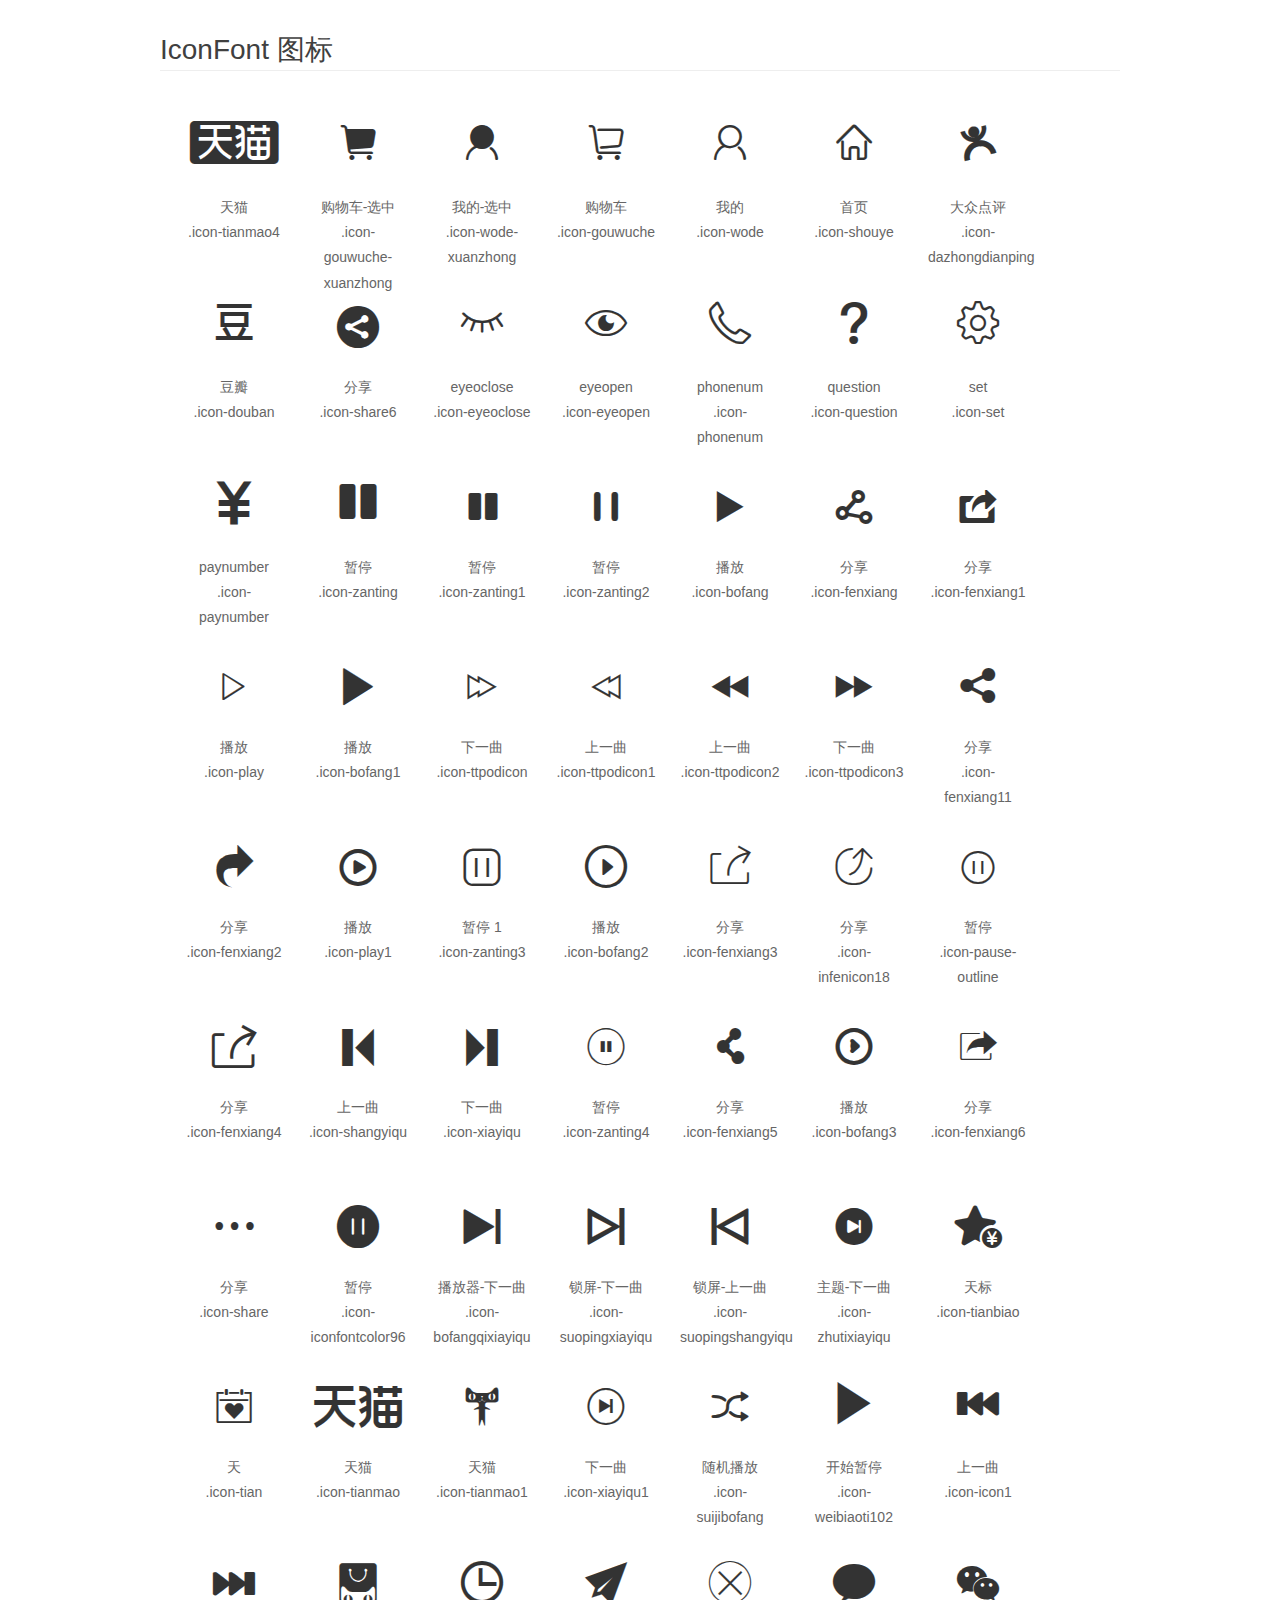
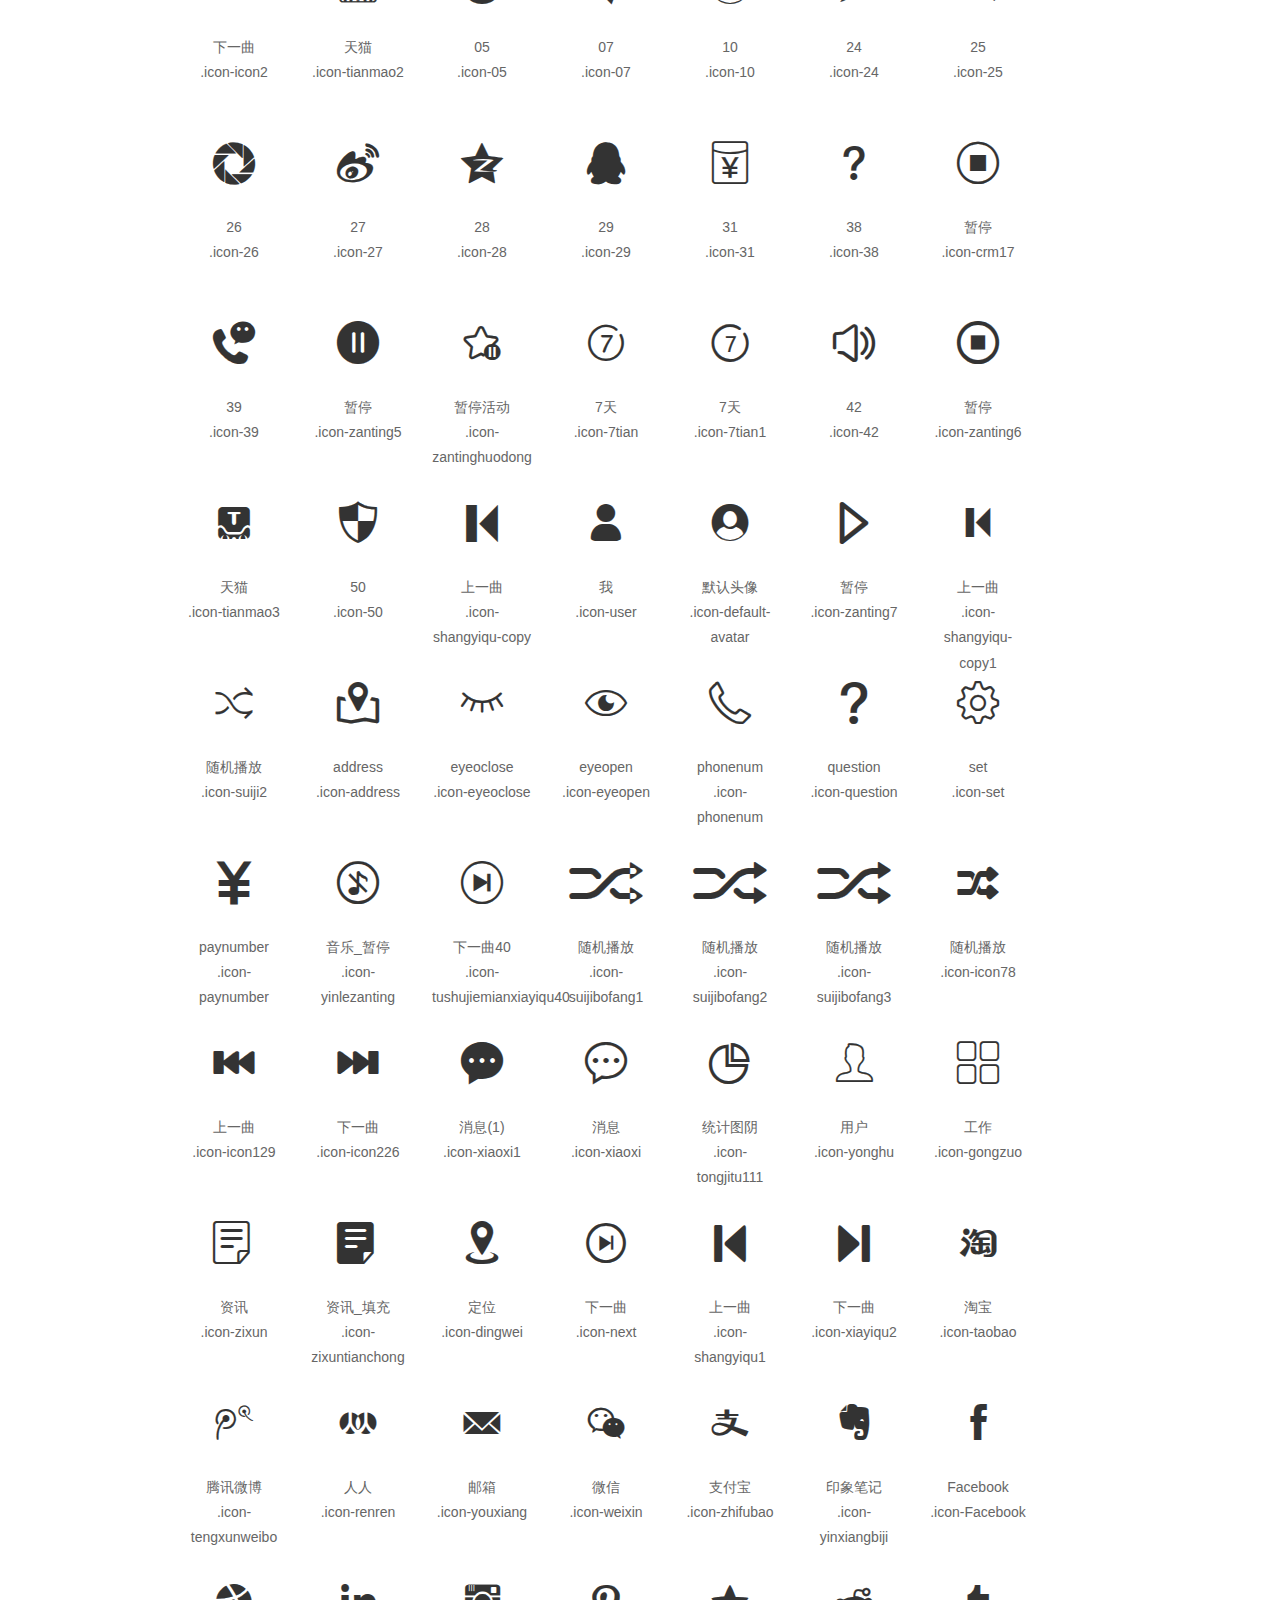
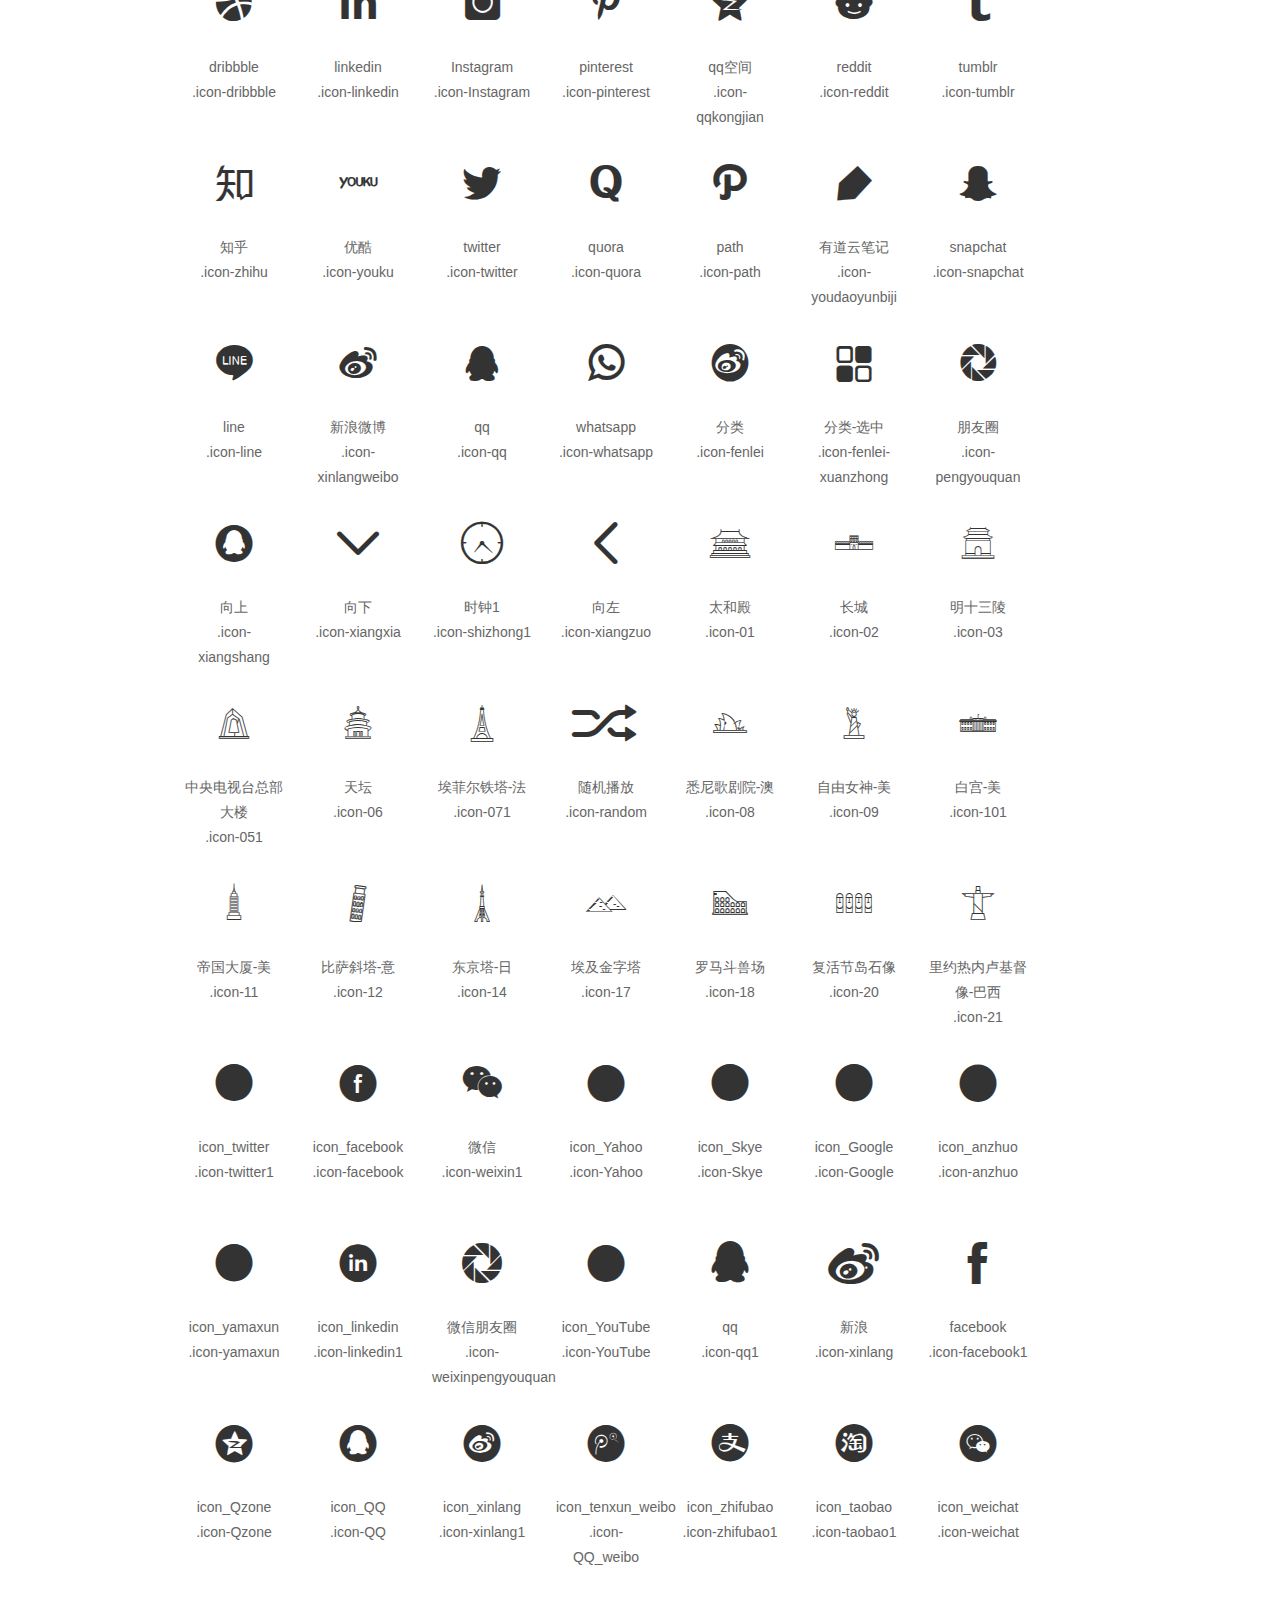
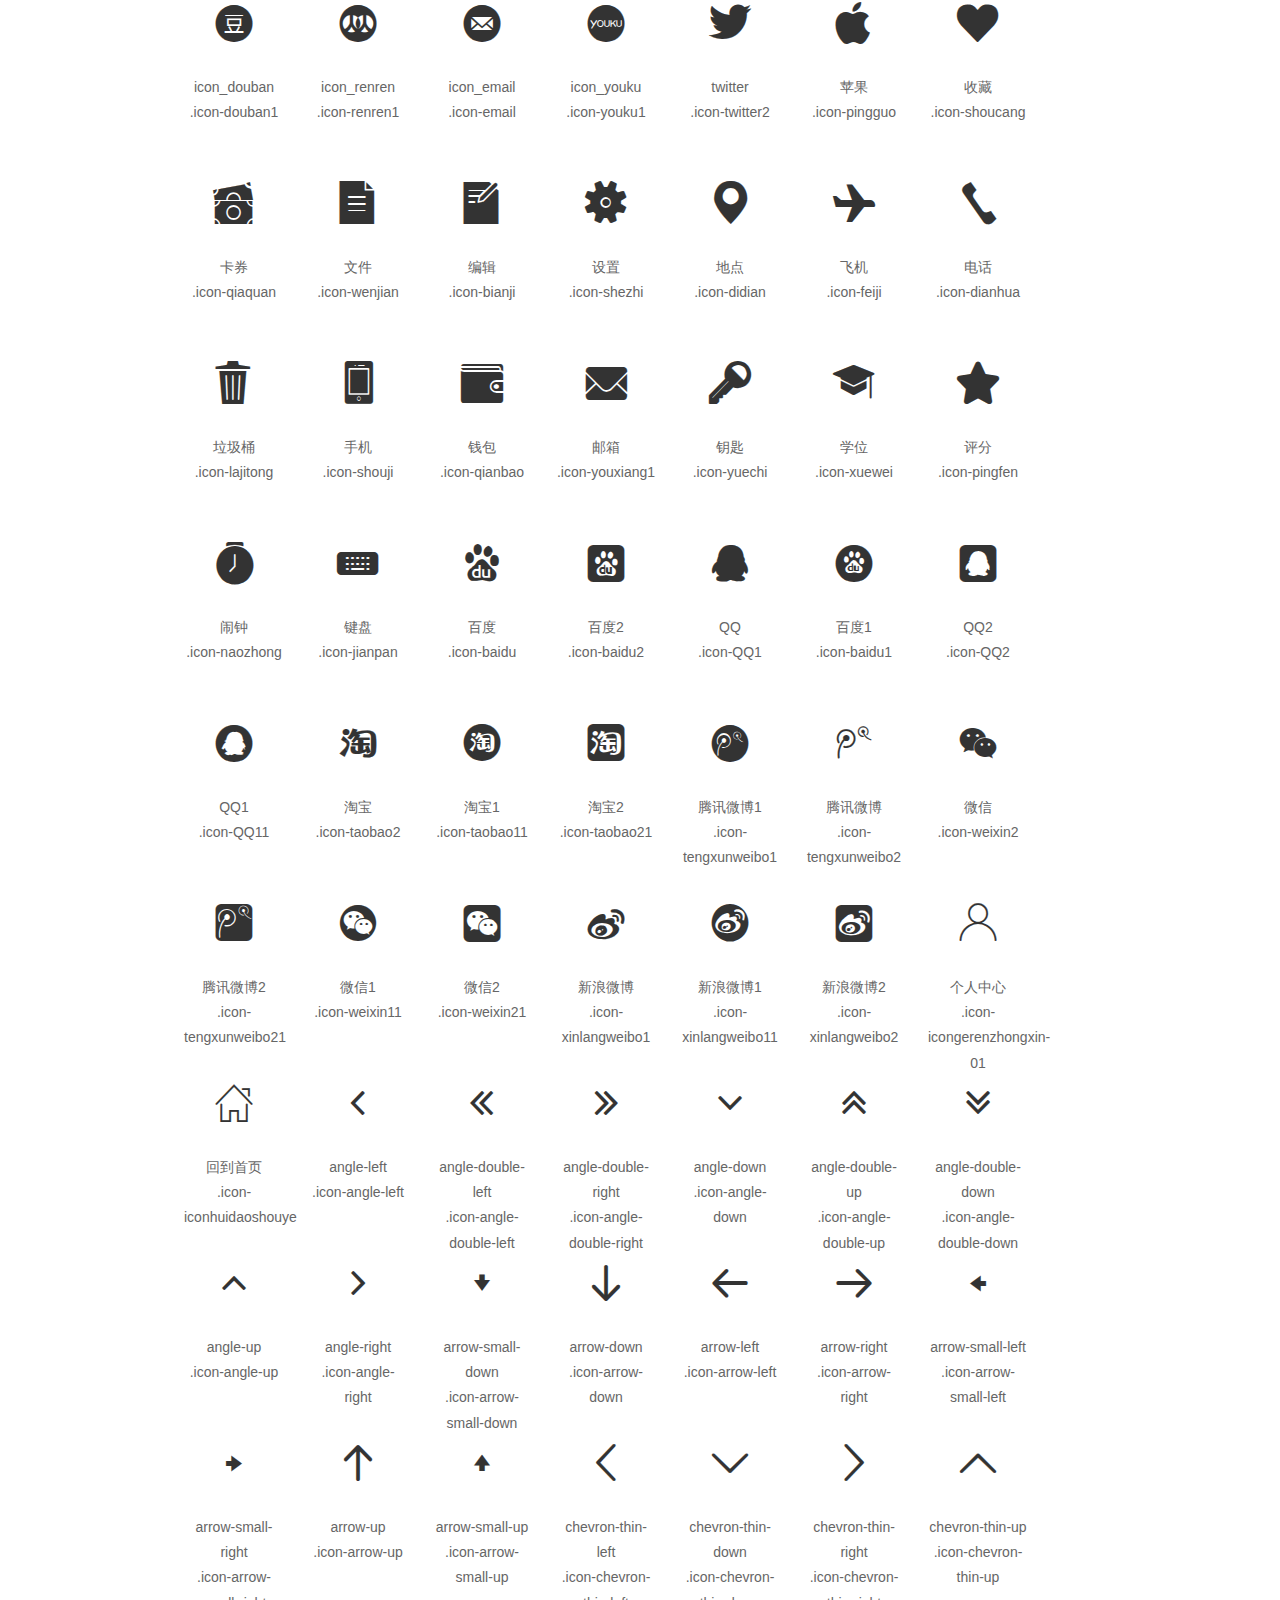
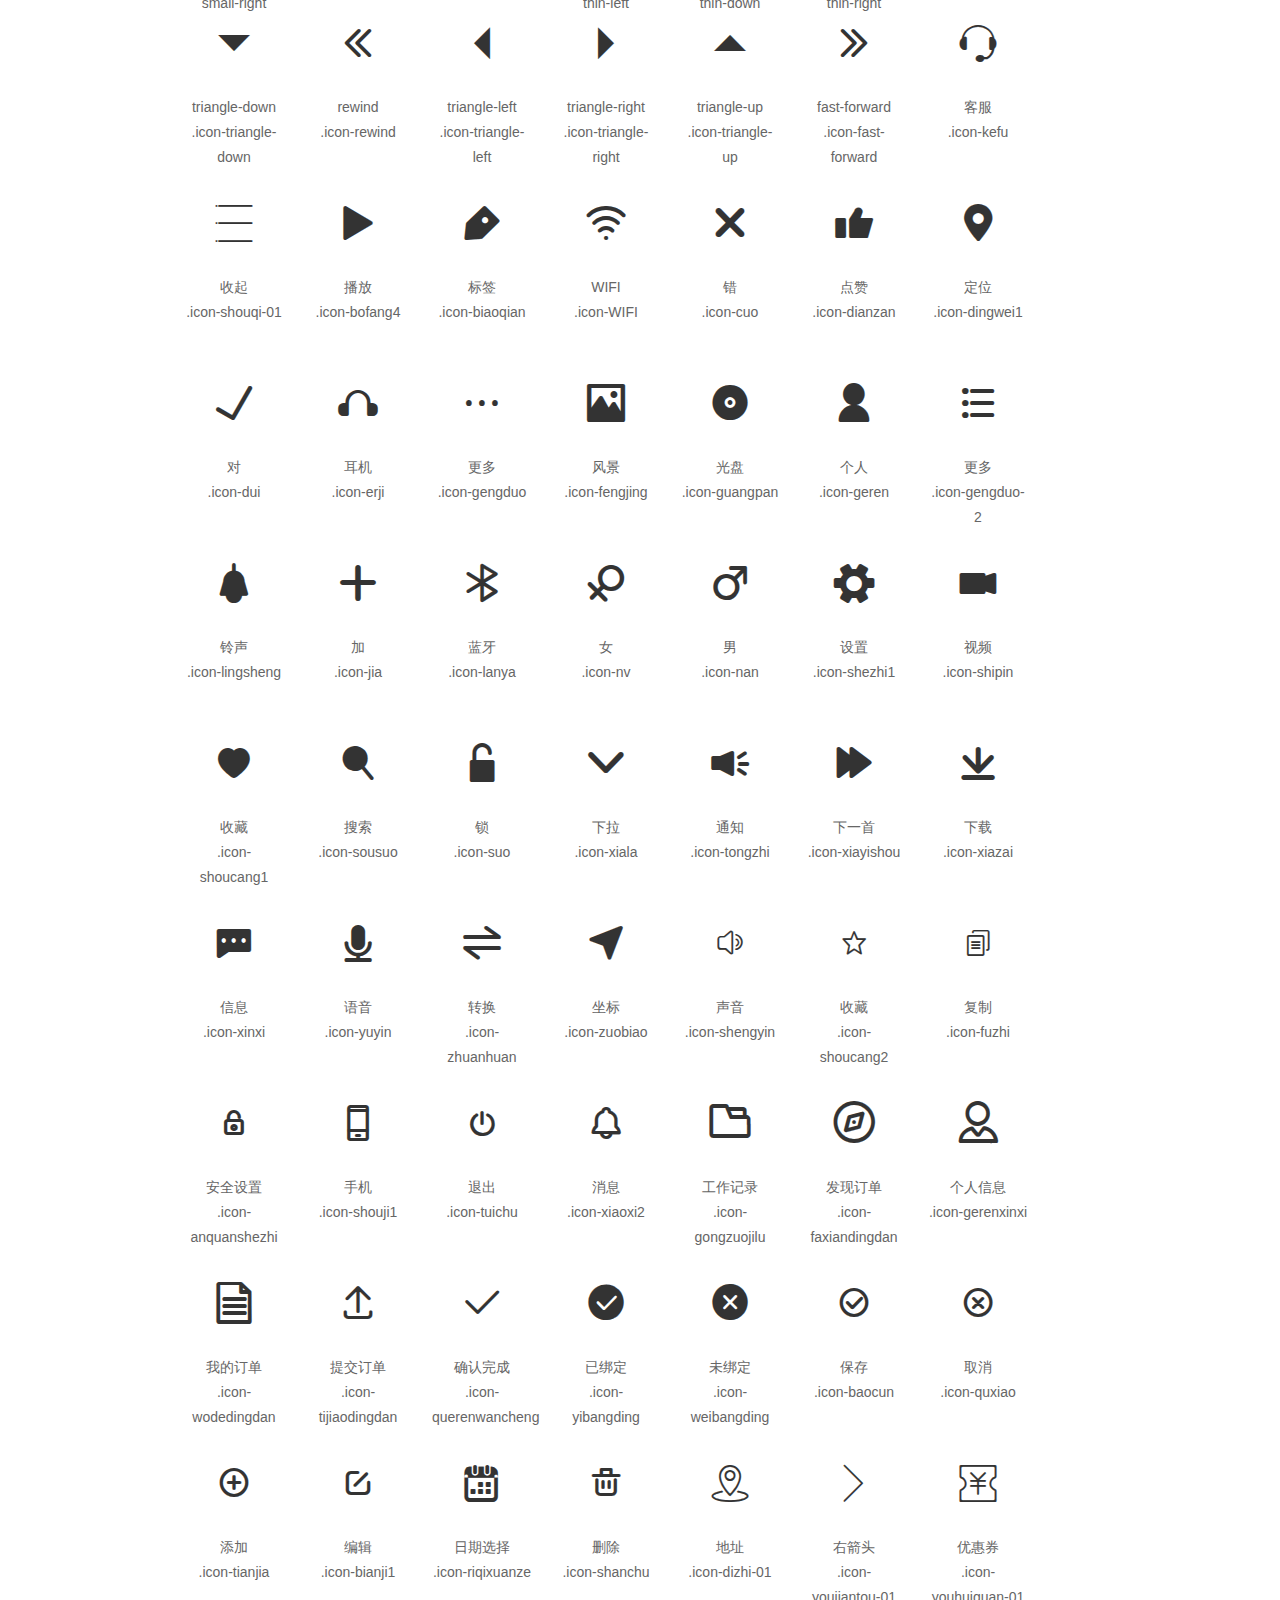
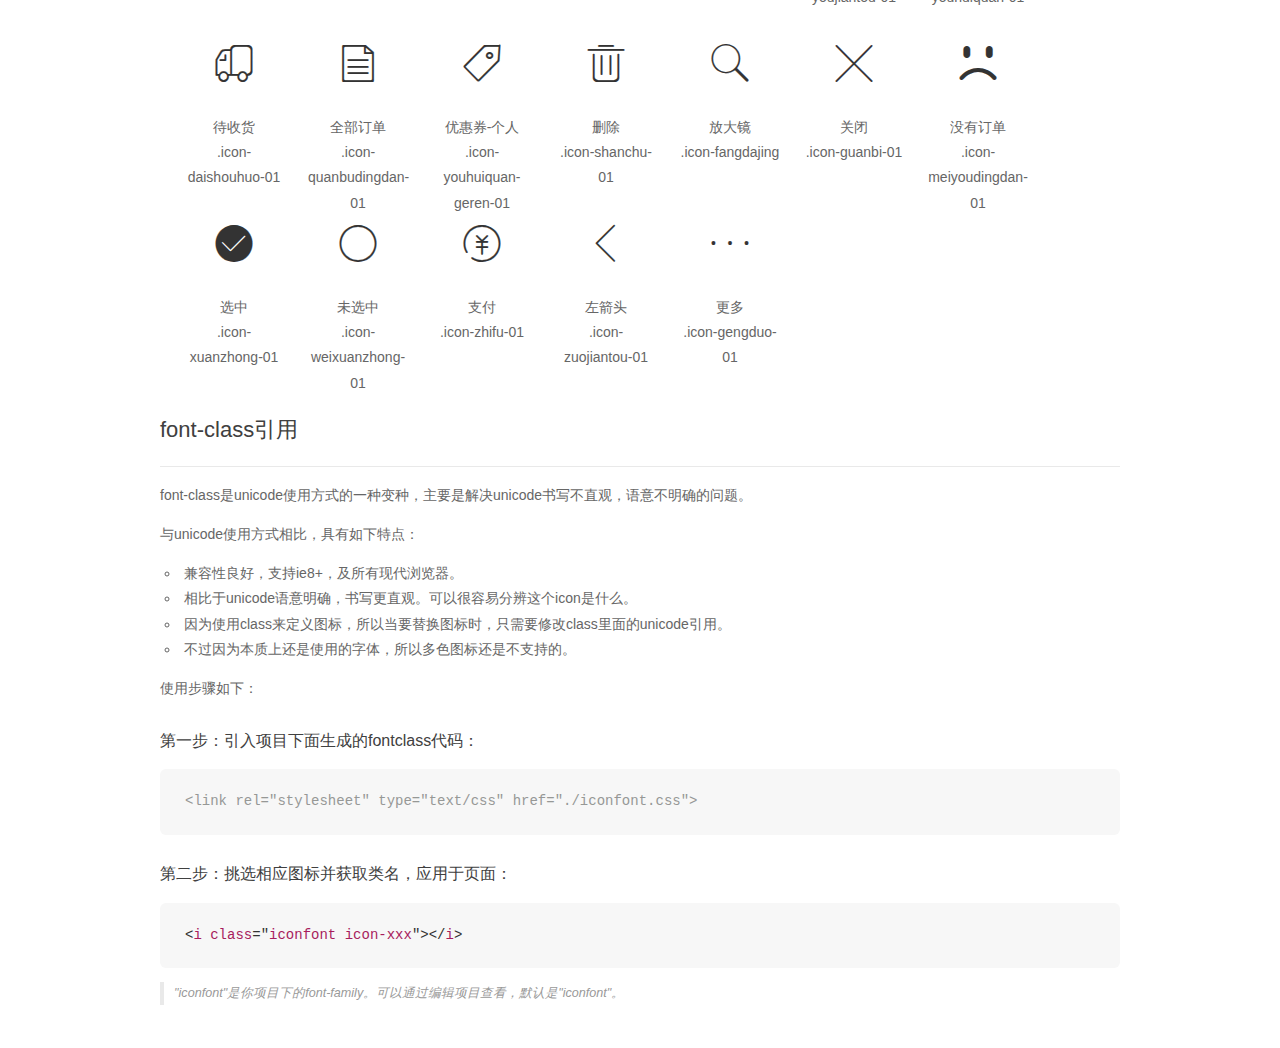
<file: src/fonts/fonts/demo_fontclass.html>
<!DOCTYPE html>
<html>
<head>
    <meta charset="utf-8"/>
    <title>IconFont</title>
    <link rel="stylesheet" href="demo.css">
    <link rel="stylesheet" href="iconfont.css">
</head>
<body>
    <div class="main markdown">
        <h1>IconFont 图标</h1>
        <ul class="icon_lists clear">
                 <li>
                <i class="icon iconfont icon-tianmao4"></i>
                    <div class="name">天猫</div>
                    <div class="fontclass">.icon-tianmao4</div>
                </li>
            
                <li>
                <i class="icon iconfont icon-gouwuche-xuanzhong"></i>
                    <div class="name">购物车-选中</div>
                    <div class="fontclass">.icon-gouwuche-xuanzhong</div>
                </li>
            
                <li>
                <i class="icon iconfont icon-wode-xuanzhong"></i>
                    <div class="name">我的-选中</div>
                    <div class="fontclass">.icon-wode-xuanzhong</div>
                </li>
            
                <li>
                <i class="icon iconfont icon-gouwuche"></i>
                    <div class="name">购物车</div>
                    <div class="fontclass">.icon-gouwuche</div>
                </li>
            
                <li>
                <i class="icon iconfont icon-wode"></i>
                    <div class="name">我的</div>
                    <div class="fontclass">.icon-wode</div>
                </li>
            
                <li>
                <i class="icon iconfont icon-shouye"></i>
                    <div class="name">首页</div>
                    <div class="fontclass">.icon-shouye</div>
                </li>
            
                <li>
                <i class="icon iconfont icon-dazhongdianping"></i>
                    <div class="name">大众点评</div>
                    <div class="fontclass">.icon-dazhongdianping</div>
                </li>
            
                <li>
                <i class="icon iconfont icon-douban"></i>
                    <div class="name">豆瓣</div>
                    <div class="fontclass">.icon-douban</div>
                </li>
            <li>
                <i class="icon iconfont icon-share6"></i>
                    <div class="name">分享</div>
                    <div class="fontclass">.icon-share6</div>
                </li>
                 <li>
                <i class="icon iconfont icon-eyeoclose"></i>
                    <div class="name">eyeoclose</div>
                    <div class="fontclass">.icon-eyeoclose</div>
                </li>
            
                <li>
                <i class="icon iconfont icon-eyeopen"></i>
                    <div class="name">eyeopen</div>
                    <div class="fontclass">.icon-eyeopen</div>
                </li>
            
                <li>
                <i class="icon iconfont icon-phonenum"></i>
                    <div class="name">phonenum</div>
                    <div class="fontclass">.icon-phonenum</div>
                </li>
            
                <li>
                <i class="icon iconfont icon-question"></i>
                    <div class="name">question</div>
                    <div class="fontclass">.icon-question</div>
                </li>
            
                <li>
                <i class="icon iconfont icon-set"></i>
                    <div class="name">set</div>
                    <div class="fontclass">.icon-set</div>
                </li>
            
                <li>
                <i class="icon iconfont icon-paynumber"></i>
                    <div class="name">paynumber</div>
                    <div class="fontclass">.icon-paynumber</div>
                </li>
                <li>
                <i class="icon iconfont icon-zanting"></i>
                    <div class="name">暂停</div>
                    <div class="fontclass">.icon-zanting</div>
                </li>
            
                <li>
                <i class="icon iconfont icon-zanting1"></i>
                    <div class="name">暂停</div>
                    <div class="fontclass">.icon-zanting1</div>
                </li>
            
                <li>
                <i class="icon iconfont icon-zanting2"></i>
                    <div class="name">暂停</div>
                    <div class="fontclass">.icon-zanting2</div>
                </li>
            
                <li>
                <i class="icon iconfont icon-bofang"></i>
                    <div class="name">播放</div>
                    <div class="fontclass">.icon-bofang</div>
                </li>
            
                <li>
                <i class="icon iconfont icon-fenxiang"></i>
                    <div class="name">分享</div>
                    <div class="fontclass">.icon-fenxiang</div>
                </li>
            
                <li>
                <i class="icon iconfont icon-fenxiang1"></i>
                    <div class="name">分享</div>
                    <div class="fontclass">.icon-fenxiang1</div>
                </li>
            
                <li>
                <i class="icon iconfont icon-play"></i>
                    <div class="name">播放</div>
                    <div class="fontclass">.icon-play</div>
                </li>
            
                
            
                <li>
                <i class="icon iconfont icon-bofang1"></i>
                    <div class="name">播放</div>
                    <div class="fontclass">.icon-bofang1</div>
                </li>
            
                <li>
                <i class="icon iconfont icon-ttpodicon"></i>
                    <div class="name">下一曲</div>
                    <div class="fontclass">.icon-ttpodicon</div>
                </li>
            
                <li>
                <i class="icon iconfont icon-ttpodicon1"></i>
                    <div class="name">上一曲</div>
                    <div class="fontclass">.icon-ttpodicon1</div>
                </li>
            
                <li>
                <i class="icon iconfont icon-ttpodicon2"></i>
                    <div class="name">上一曲</div>
                    <div class="fontclass">.icon-ttpodicon2</div>
                </li>
            
                <li>
                <i class="icon iconfont icon-ttpodicon3"></i>
                    <div class="name">下一曲</div>
                    <div class="fontclass">.icon-ttpodicon3</div>
                </li>
            
                <li>
                <i class="icon iconfont icon-fenxiang11"></i>
                    <div class="name">分享</div>
                    <div class="fontclass">.icon-fenxiang11</div>
                </li>
            
                <li>
                <i class="icon iconfont icon-fenxiang2"></i>
                    <div class="name">分享</div>
                    <div class="fontclass">.icon-fenxiang2</div>
                </li>
            
                <li>
                <i class="icon iconfont icon-play1"></i>
                    <div class="name">播放</div>
                    <div class="fontclass">.icon-play1</div>
                </li>
            
                <li>
                <i class="icon iconfont icon-zanting3"></i>
                    <div class="name">暂停 1</div>
                    <div class="fontclass">.icon-zanting3</div>
                </li>
            
                <li>
                <i class="icon iconfont icon-bofang2"></i>
                    <div class="name">播放</div>
                    <div class="fontclass">.icon-bofang2</div>
                </li>
            
                <li>
                <i class="icon iconfont icon-fenxiang3"></i>
                    <div class="name">分享</div>
                    <div class="fontclass">.icon-fenxiang3</div>
                </li>
            
                <li>
                <i class="icon iconfont icon-infenicon18"></i>
                    <div class="name">分享</div>
                    <div class="fontclass">.icon-infenicon18</div>
                </li>
            
                <li>
                <i class="icon iconfont icon-pause-outline"></i>
                    <div class="name">暂停</div>
                    <div class="fontclass">.icon-pause-outline</div>
                </li>
            
                <li>
                <i class="icon iconfont icon-fenxiang4"></i>
                    <div class="name">分享</div>
                    <div class="fontclass">.icon-fenxiang4</div>
                </li>
            
                <li>
                <i class="icon iconfont icon-shangyiqu"></i>
                    <div class="name">上一曲</div>
                    <div class="fontclass">.icon-shangyiqu</div>
                </li>
            
                <li>
                <i class="icon iconfont icon-xiayiqu"></i>
                    <div class="name">下一曲</div>
                    <div class="fontclass">.icon-xiayiqu</div>
                </li>
            
                <li>
                <i class="icon iconfont icon-zanting4"></i>
                    <div class="name">暂停</div>
                    <div class="fontclass">.icon-zanting4</div>
                </li>
            
                <li>
                <i class="icon iconfont icon-fenxiang5"></i>
                    <div class="name">分享</div>
                    <div class="fontclass">.icon-fenxiang5</div>
                </li>
            
                <li>
                <i class="icon iconfont icon-bofang3"></i>
                    <div class="name">播放</div>
                    <div class="fontclass">.icon-bofang3</div>
                </li>
            
                <li>
                <i class="icon iconfont icon-fenxiang6"></i>
                    <div class="name">分享</div>
                    <div class="fontclass">.icon-fenxiang6</div>
                </li>
            
                <li>
                <i class="icon iconfont icon-share"></i>
                    <div class="name">分享</div>
                    <div class="fontclass">.icon-share</div>
                </li>
            
                <li>
                <i class="icon iconfont icon-iconfontcolor96"></i>
                    <div class="name">暂停</div>
                    <div class="fontclass">.icon-iconfontcolor96</div>
                </li>
            
                <li>
                <i class="icon iconfont icon-bofangqixiayiqu"></i>
                    <div class="name">播放器-下一曲</div>
                    <div class="fontclass">.icon-bofangqixiayiqu</div>
                </li>
            
                <li>
                <i class="icon iconfont icon-suopingxiayiqu"></i>
                    <div class="name">锁屏-下一曲</div>
                    <div class="fontclass">.icon-suopingxiayiqu</div>
                </li>
            
                <li>
                <i class="icon iconfont icon-suopingshangyiqu"></i>
                    <div class="name">锁屏-上一曲</div>
                    <div class="fontclass">.icon-suopingshangyiqu</div>
                </li>
            
                <li>
                <i class="icon iconfont icon-zhutixiayiqu"></i>
                    <div class="name">主题-下一曲</div>
                    <div class="fontclass">.icon-zhutixiayiqu</div>
                </li>
            
                <li>
                <i class="icon iconfont icon-tianbiao"></i>
                    <div class="name">天标</div>
                    <div class="fontclass">.icon-tianbiao</div>
                </li>
            
                <li>
                <i class="icon iconfont icon-tian"></i>
                    <div class="name">天</div>
                    <div class="fontclass">.icon-tian</div>
                </li>
            
                <li>
                <i class="icon iconfont icon-tianmao"></i>
                    <div class="name">天猫</div>
                    <div class="fontclass">.icon-tianmao</div>
                </li>
            
                <li>
                <i class="icon iconfont icon-tianmao1"></i>
                    <div class="name">天猫</div>
                    <div class="fontclass">.icon-tianmao1</div>
                </li>
            
                <li>
                <i class="icon iconfont icon-xiayiqu1"></i>
                    <div class="name">下一曲</div>
                    <div class="fontclass">.icon-xiayiqu1</div>
                </li>
            
                <li>
                <i class="icon iconfont icon-suijibofang"></i>
                    <div class="name">随机播放</div>
                    <div class="fontclass">.icon-suijibofang</div>
                </li>
            
                <li>
                <i class="icon iconfont icon-weibiaoti102"></i>
                    <div class="name">开始暂停</div>
                    <div class="fontclass">.icon-weibiaoti102</div>
                </li>
            
                <li>
                <i class="icon iconfont icon-icon1"></i>
                    <div class="name">上一曲</div>
                    <div class="fontclass">.icon-icon1</div>
                </li>
            
                <li>
                <i class="icon iconfont icon-icon2"></i>
                    <div class="name">下一曲</div>
                    <div class="fontclass">.icon-icon2</div>
                </li>
            
                <li>
                <i class="icon iconfont icon-tianmao2"></i>
                    <div class="name">天猫</div>
                    <div class="fontclass">.icon-tianmao2</div>
                </li>
            
                <li>
                <i class="icon iconfont icon-05"></i>
                    <div class="name">05</div>
                    <div class="fontclass">.icon-05</div>
                </li>
            
                <li>
                <i class="icon iconfont icon-07"></i>
                    <div class="name">07</div>
                    <div class="fontclass">.icon-07</div>
                </li>
            
                <li>
                <i class="icon iconfont icon-10"></i>
                    <div class="name">10</div>
                    <div class="fontclass">.icon-10</div>
                </li>
            
                <li>
                <i class="icon iconfont icon-24"></i>
                    <div class="name">24</div>
                    <div class="fontclass">.icon-24</div>
                </li>
            
                <li>
                <i class="icon iconfont icon-25"></i>
                    <div class="name">25</div>
                    <div class="fontclass">.icon-25</div>
                </li>
            
                <li>
                <i class="icon iconfont icon-26"></i>
                    <div class="name">26</div>
                    <div class="fontclass">.icon-26</div>
                </li>
            
                <li>
                <i class="icon iconfont icon-27"></i>
                    <div class="name">27</div>
                    <div class="fontclass">.icon-27</div>
                </li>
            
                <li>
                <i class="icon iconfont icon-28"></i>
                    <div class="name">28</div>
                    <div class="fontclass">.icon-28</div>
                </li>
            
                <li>
                <i class="icon iconfont icon-29"></i>
                    <div class="name">29</div>
                    <div class="fontclass">.icon-29</div>
                </li>
            
                <li>
                <i class="icon iconfont icon-31"></i>
                    <div class="name">31</div>
                    <div class="fontclass">.icon-31</div>
                </li>
            
                <li>
                <i class="icon iconfont icon-38"></i>
                    <div class="name">38</div>
                    <div class="fontclass">.icon-38</div>
                </li>
            
                <li>
                <i class="icon iconfont icon-crm17"></i>
                    <div class="name">暂停</div>
                    <div class="fontclass">.icon-crm17</div>
                </li>
            
                <li>
                <i class="icon iconfont icon-39"></i>
                    <div class="name">39</div>
                    <div class="fontclass">.icon-39</div>
                </li>
            
                <li>
                <i class="icon iconfont icon-zanting5"></i>
                    <div class="name">暂停</div>
                    <div class="fontclass">.icon-zanting5</div>
                </li>
            
                <li>
                <i class="icon iconfont icon-zantinghuodong"></i>
                    <div class="name">暂停活动</div>
                    <div class="fontclass">.icon-zantinghuodong</div>
                </li>
            
                <li>
                <i class="icon iconfont icon-7tian"></i>
                    <div class="name">7天</div>
                    <div class="fontclass">.icon-7tian</div>
                </li>
            
                <li>
                <i class="icon iconfont icon-7tian1"></i>
                    <div class="name">7天</div>
                    <div class="fontclass">.icon-7tian1</div>
                </li>
            
                <li>
                <i class="icon iconfont icon-42"></i>
                    <div class="name">42</div>
                    <div class="fontclass">.icon-42</div>
                </li>
            
                <li>
                <i class="icon iconfont icon-zanting6"></i>
                    <div class="name">暂停</div>
                    <div class="fontclass">.icon-zanting6</div>
                </li>
            
                <li>
                <i class="icon iconfont icon-tianmao3"></i>
                    <div class="name">天猫</div>
                    <div class="fontclass">.icon-tianmao3</div>
                </li>
            
                <li>
                <i class="icon iconfont icon-50"></i>
                    <div class="name">50</div>
                    <div class="fontclass">.icon-50</div>
                </li>
            
                <li>
                <i class="icon iconfont icon-shangyiqu-copy"></i>
                    <div class="name">上一曲</div>
                    <div class="fontclass">.icon-shangyiqu-copy</div>
                </li>
            
                <li>
                <i class="icon iconfont icon-user"></i>
                    <div class="name">我</div>
                    <div class="fontclass">.icon-user</div>
                </li>
            
                <li>
                <i class="icon iconfont icon-default-avatar"></i>
                    <div class="name">默认头像</div>
                    <div class="fontclass">.icon-default-avatar</div>
                </li>
            
                <li>
                <i class="icon iconfont icon-zanting7"></i>
                    <div class="name">暂停</div>
                    <div class="fontclass">.icon-zanting7</div>
                </li>
            
                <li>
                <i class="icon iconfont icon-shangyiqu-copy1"></i>
                    <div class="name">上一曲</div>
                    <div class="fontclass">.icon-shangyiqu-copy1</div>
                </li>
            
                <li>
                <i class="icon iconfont icon-suiji2"></i>
                    <div class="name">随机播放</div>
                    <div class="fontclass">.icon-suiji2</div>
                </li>
            
                <li>
                <i class="icon iconfont icon-address"></i>
                    <div class="name">address</div>
                    <div class="fontclass">.icon-address</div>
                </li>
            
                <li>
                <i class="icon iconfont icon-eyeoclose"></i>
                    <div class="name">eyeoclose</div>
                    <div class="fontclass">.icon-eyeoclose</div>
                </li>
            
                <li>
                <i class="icon iconfont icon-eyeopen"></i>
                    <div class="name">eyeopen</div>
                    <div class="fontclass">.icon-eyeopen</div>
                </li>
            
                <li>
                <i class="icon iconfont icon-phonenum"></i>
                    <div class="name">phonenum</div>
                    <div class="fontclass">.icon-phonenum</div>
                </li>
            
                <li>
                <i class="icon iconfont icon-question"></i>
                    <div class="name">question</div>
                    <div class="fontclass">.icon-question</div>
                </li>
            
                <li>
                <i class="icon iconfont icon-set"></i>
                    <div class="name">set</div>
                    <div class="fontclass">.icon-set</div>
                </li>
            
                <li>
                <i class="icon iconfont icon-paynumber"></i>
                    <div class="name">paynumber</div>
                    <div class="fontclass">.icon-paynumber</div>
                </li>
            
                <li>
                <i class="icon iconfont icon-yinlezanting"></i>
                    <div class="name">音乐_暂停</div>
                    <div class="fontclass">.icon-yinlezanting</div>
                </li>
            
                <li>
                <i class="icon iconfont icon-tushujiemianxiayiqu40"></i>
                    <div class="name">下一曲40</div>
                    <div class="fontclass">.icon-tushujiemianxiayiqu40</div>
                </li>
            
                <li>
                <i class="icon iconfont icon-suijibofang1"></i>
                    <div class="name">随机播放</div>
                    <div class="fontclass">.icon-suijibofang1</div>
                </li>
            
                <li>
                <i class="icon iconfont icon-suijibofang2"></i>
                    <div class="name">随机播放</div>
                    <div class="fontclass">.icon-suijibofang2</div>
                </li>
            
                <li>
                <i class="icon iconfont icon-suijibofang3"></i>
                    <div class="name">随机播放</div>
                    <div class="fontclass">.icon-suijibofang3</div>
                </li>
            
                <li>
                <i class="icon iconfont icon-icon78"></i>
                    <div class="name">随机播放</div>
                    <div class="fontclass">.icon-icon78</div>
                </li>
            
                <li>
                <i class="icon iconfont icon-icon129"></i>
                    <div class="name">上一曲</div>
                    <div class="fontclass">.icon-icon129</div>
                </li>
            
                <li>
                <i class="icon iconfont icon-icon226"></i>
                    <div class="name">下一曲</div>
                    <div class="fontclass">.icon-icon226</div>
                </li>
            
                <li>
                <i class="icon iconfont icon-xiaoxi1"></i>
                    <div class="name">消息(1)</div>
                    <div class="fontclass">.icon-xiaoxi1</div>
                </li>
            
                <li>
                <i class="icon iconfont icon-xiaoxi"></i>
                    <div class="name">消息</div>
                    <div class="fontclass">.icon-xiaoxi</div>
                </li>
            
                <li>
                <i class="icon iconfont icon-tongjitu111"></i>
                    <div class="name">统计图阴</div>
                    <div class="fontclass">.icon-tongjitu111</div>
                </li>
            
                <li>
                <i class="icon iconfont icon-yonghu"></i>
                    <div class="name">用户</div>
                    <div class="fontclass">.icon-yonghu</div>
                </li>
            
                <li>
                <i class="icon iconfont icon-gongzuo"></i>
                    <div class="name">工作</div>
                    <div class="fontclass">.icon-gongzuo</div>
                </li>
            
                <li>
                <i class="icon iconfont icon-zixun"></i>
                    <div class="name">资讯</div>
                    <div class="fontclass">.icon-zixun</div>
                </li>
            
                <li>
                <i class="icon iconfont icon-zixuntianchong"></i>
                    <div class="name">资讯_填充</div>
                    <div class="fontclass">.icon-zixuntianchong</div>
                </li>
            
                <li>
                <i class="icon iconfont icon-dingwei"></i>
                    <div class="name">定位</div>
                    <div class="fontclass">.icon-dingwei</div>
                </li>
            
                <li>
                <i class="icon iconfont icon-next"></i>
                    <div class="name">下一曲</div>
                    <div class="fontclass">.icon-next</div>
                </li>
            
                <li>
                <i class="icon iconfont icon-shangyiqu1"></i>
                    <div class="name">上一曲</div>
                    <div class="fontclass">.icon-shangyiqu1</div>
                </li>
            
                <li>
                <i class="icon iconfont icon-xiayiqu2"></i>
                    <div class="name">下一曲</div>
                    <div class="fontclass">.icon-xiayiqu2</div>
                </li>
            
               
            
                <li>
                <i class="icon iconfont icon-taobao"></i>
                    <div class="name">淘宝</div>
                    <div class="fontclass">.icon-taobao</div>
                </li>
            
                <li>
                <i class="icon iconfont icon-tengxunweibo"></i>
                    <div class="name">腾讯微博</div>
                    <div class="fontclass">.icon-tengxunweibo</div>
                </li>
            
                <li>
                <i class="icon iconfont icon-renren"></i>
                    <div class="name">人人</div>
                    <div class="fontclass">.icon-renren</div>
                </li>
            
                <li>
                <i class="icon iconfont icon-youxiang"></i>
                    <div class="name">邮箱</div>
                    <div class="fontclass">.icon-youxiang</div>
                </li>
            
                <li>
                <i class="icon iconfont icon-weixin"></i>
                    <div class="name">微信</div>
                    <div class="fontclass">.icon-weixin</div>
                </li>
            
                <li>
                <i class="icon iconfont icon-zhifubao"></i>
                    <div class="name">支付宝</div>
                    <div class="fontclass">.icon-zhifubao</div>
                </li>
            
                <li>
                <i class="icon iconfont icon-yinxiangbiji"></i>
                    <div class="name">印象笔记</div>
                    <div class="fontclass">.icon-yinxiangbiji</div>
                </li>
            
                <li>
                <i class="icon iconfont icon-Facebook"></i>
                    <div class="name">Facebook</div>
                    <div class="fontclass">.icon-Facebook</div>
                </li>
            
                <li>
                <i class="icon iconfont icon-dribbble"></i>
                    <div class="name">dribbble</div>
                    <div class="fontclass">.icon-dribbble</div>
                </li>
            
                <li>
                <i class="icon iconfont icon-linkedin"></i>
                    <div class="name">linkedin</div>
                    <div class="fontclass">.icon-linkedin</div>
                </li>
            
                <li>
                <i class="icon iconfont icon-Instagram"></i>
                    <div class="name">Instagram</div>
                    <div class="fontclass">.icon-Instagram</div>
                </li>
            
                <li>
                <i class="icon iconfont icon-pinterest"></i>
                    <div class="name">pinterest</div>
                    <div class="fontclass">.icon-pinterest</div>
                </li>
            
                <li>
                <i class="icon iconfont icon-qqkongjian"></i>
                    <div class="name">qq空间</div>
                    <div class="fontclass">.icon-qqkongjian</div>
                </li>
            
                <li>
                <i class="icon iconfont icon-reddit"></i>
                    <div class="name">reddit</div>
                    <div class="fontclass">.icon-reddit</div>
                </li>
            
                <li>
                <i class="icon iconfont icon-tumblr"></i>
                    <div class="name">tumblr</div>
                    <div class="fontclass">.icon-tumblr</div>
                </li>
            
                <li>
                <i class="icon iconfont icon-zhihu"></i>
                    <div class="name">知乎</div>
                    <div class="fontclass">.icon-zhihu</div>
                </li>
            
                <li>
                <i class="icon iconfont icon-youku"></i>
                    <div class="name">优酷</div>
                    <div class="fontclass">.icon-youku</div>
                </li>
            
                <li>
                <i class="icon iconfont icon-twitter"></i>
                    <div class="name">twitter</div>
                    <div class="fontclass">.icon-twitter</div>
                </li>
            
                <li>
                <i class="icon iconfont icon-quora"></i>
                    <div class="name">quora</div>
                    <div class="fontclass">.icon-quora</div>
                </li>
            
                <li>
                <i class="icon iconfont icon-path"></i>
                    <div class="name">path</div>
                    <div class="fontclass">.icon-path</div>
                </li>
            
                <li>
                <i class="icon iconfont icon-youdaoyunbiji"></i>
                    <div class="name">有道云笔记</div>
                    <div class="fontclass">.icon-youdaoyunbiji</div>
                </li>
            
                <li>
                <i class="icon iconfont icon-snapchat"></i>
                    <div class="name">snapchat</div>
                    <div class="fontclass">.icon-snapchat</div>
                </li>
            
                <li>
                <i class="icon iconfont icon-line"></i>
                    <div class="name">line</div>
                    <div class="fontclass">.icon-line</div>
                </li>
            
                <li>
                <i class="icon iconfont icon-xinlangweibo"></i>
                    <div class="name">新浪微博</div>
                    <div class="fontclass">.icon-xinlangweibo</div>
                </li>
            
                <li>
                <i class="icon iconfont icon-qq"></i>
                    <div class="name">qq</div>
                    <div class="fontclass">.icon-qq</div>
                </li>
            
                <li>
                <i class="icon iconfont icon-whatsapp"></i>
                    <div class="name">whatsapp</div>
                    <div class="fontclass">.icon-whatsapp</div>
                </li>
            
                <li>
                <i class="icon iconfont icon-xinlangweibo11"></i>
                    <div class="name">分类</div>
                    <div class="fontclass">.icon-fenlei</div>
                </li>
            
                <li>
                <i class="icon iconfont icon-fenlei-xuanzhong"></i>
                    <div class="name">分类-选中</div>
                    <div class="fontclass">.icon-fenlei-xuanzhong</div>
                </li>
            
                <li>
                <i class="icon iconfont icon-pengyouquan"></i>
                    <div class="name">朋友圈</div>
                    <div class="fontclass">.icon-pengyouquan</div>
                </li>
            
                <li>
                <i class="icon iconfont icon-QQ"></i>
                    <div class="name">向上</div>
                    <div class="fontclass">.icon-xiangshang</div>
                </li>
            
                <li>
                <i class="icon iconfont icon-xiangxia"></i>
                    <div class="name">向下</div>
                    <div class="fontclass">.icon-xiangxia</div>
                </li>
            
                <li>
                <i class="icon iconfont icon-shizhong1"></i>
                    <div class="name">时钟1</div>
                    <div class="fontclass">.icon-shizhong1</div>
                </li>
            
                <li>
                <i class="icon iconfont icon-xiangzuo"></i>
                    <div class="name">向左</div>
                    <div class="fontclass">.icon-xiangzuo</div>
                </li>
            
                <li>
                <i class="icon iconfont icon-01"></i>
                    <div class="name">太和殿</div>
                    <div class="fontclass">.icon-01</div>
                </li>
            
                <li>
                <i class="icon iconfont icon-02"></i>
                    <div class="name">长城</div>
                    <div class="fontclass">.icon-02</div>
                </li>
            
                <li>
                <i class="icon iconfont icon-03"></i>
                    <div class="name">明十三陵</div>
                    <div class="fontclass">.icon-03</div>
                </li>
            
                <li>
                <i class="icon iconfont icon-051"></i>
                    <div class="name">中央电视台总部大楼</div>
                    <div class="fontclass">.icon-051</div>
                </li>
            
                <li>
                <i class="icon iconfont icon-06"></i>
                    <div class="name">天坛</div>
                    <div class="fontclass">.icon-06</div>
                </li>
            
                <li>
                <i class="icon iconfont icon-071"></i>
                    <div class="name">埃菲尔铁塔-法</div>
                    <div class="fontclass">.icon-071</div>
                </li>
            
                <li>
                <i class="icon iconfont icon-random"></i>
                    <div class="name">随机播放</div>
                    <div class="fontclass">.icon-random</div>
                </li>
            
                <li>
                <i class="icon iconfont icon-08"></i>
                    <div class="name">悉尼歌剧院-澳</div>
                    <div class="fontclass">.icon-08</div>
                </li>
            
                <li>
                <i class="icon iconfont icon-09"></i>
                    <div class="name">自由女神-美</div>
                    <div class="fontclass">.icon-09</div>
                </li>
            
                <li>
                <i class="icon iconfont icon-101"></i>
                    <div class="name">白宫-美</div>
                    <div class="fontclass">.icon-101</div>
                </li>
            
                <li>
                <i class="icon iconfont icon-11"></i>
                    <div class="name">帝国大厦-美</div>
                    <div class="fontclass">.icon-11</div>
                </li>
            
                <li>
                <i class="icon iconfont icon-12"></i>
                    <div class="name">比萨斜塔-意</div>
                    <div class="fontclass">.icon-12</div>
                </li>
            
                <li>
                <i class="icon iconfont icon-14"></i>
                    <div class="name">东京塔-日</div>
                    <div class="fontclass">.icon-14</div>
                </li>
            
                <li>
                <i class="icon iconfont icon-17"></i>
                    <div class="name">埃及金字塔</div>
                    <div class="fontclass">.icon-17</div>
                </li>
            
                <li>
                <i class="icon iconfont icon-18"></i>
                    <div class="name">罗马斗兽场</div>
                    <div class="fontclass">.icon-18</div>
                </li>
            
                <li>
                <i class="icon iconfont icon-20"></i>
                    <div class="name">复活节岛石像</div>
                    <div class="fontclass">.icon-20</div>
                </li>
            
                <li>
                <i class="icon iconfont icon-21"></i>
                    <div class="name">里约热内卢基督像-巴西</div>
                    <div class="fontclass">.icon-21</div>
                </li>
            
                <li>
                <i class="icon iconfont icon-twitter1"></i>
                    <div class="name">icon_twitter</div>
                    <div class="fontclass">.icon-twitter1</div>
                </li>
            
                <li>
                <i class="icon iconfont icon-facebook"></i>
                    <div class="name">icon_facebook</div>
                    <div class="fontclass">.icon-facebook</div>
                </li>
            
                <li>
                <i class="icon iconfont icon-weixin1"></i>
                    <div class="name">微信</div>
                    <div class="fontclass">.icon-weixin1</div>
                </li>
            
                <li>
                <i class="icon iconfont icon-Yahoo"></i>
                    <div class="name">icon_Yahoo</div>
                    <div class="fontclass">.icon-Yahoo</div>
                </li>
            
                <li>
                <i class="icon iconfont icon-Skye"></i>
                    <div class="name">icon_Skye</div>
                    <div class="fontclass">.icon-Skye</div>
                </li>
            
                <li>
                <i class="icon iconfont icon-Google"></i>
                    <div class="name">icon_Google</div>
                    <div class="fontclass">.icon-Google</div>
                </li>
            
                <li>
                <i class="icon iconfont icon-anzhuo"></i>
                    <div class="name">icon_anzhuo</div>
                    <div class="fontclass">.icon-anzhuo</div>
                </li>
            
                <li>
                <i class="icon iconfont icon-yamaxun"></i>
                    <div class="name">icon_yamaxun</div>
                    <div class="fontclass">.icon-yamaxun</div>
                </li>
            
                <li>
                <i class="icon iconfont icon-linkedin1"></i>
                    <div class="name">icon_linkedin</div>
                    <div class="fontclass">.icon-linkedin1</div>
                </li>
            
                <li>
                <i class="icon iconfont icon-weixinpengyouquan"></i>
                    <div class="name">微信朋友圈</div>
                    <div class="fontclass">.icon-weixinpengyouquan</div>
                </li>
            
                <li>
                <i class="icon iconfont icon-YouTube"></i>
                    <div class="name">icon_YouTube</div>
                    <div class="fontclass">.icon-YouTube</div>
                </li>
            
                <li>
                <i class="icon iconfont icon-qq1"></i>
                    <div class="name">qq</div>
                    <div class="fontclass">.icon-qq1</div>
                </li>
            
                <li>
                <i class="icon iconfont icon-xinlang"></i>
                    <div class="name">新浪</div>
                    <div class="fontclass">.icon-xinlang</div>
                </li>
            
                <li>
                <i class="icon iconfont icon-facebook1"></i>
                    <div class="name">facebook</div>
                    <div class="fontclass">.icon-facebook1</div>
                </li>
            
                <li>
                <i class="icon iconfont icon-Qzone"></i>
                    <div class="name">icon_Qzone</div>
                    <div class="fontclass">.icon-Qzone</div>
                </li>
            
                <li>
                <i class="icon iconfont icon-QQ"></i>
                    <div class="name">icon_QQ</div>
                    <div class="fontclass">.icon-QQ</div>
                </li>
            
                <li>
                <i class="icon iconfont icon-xinlang1"></i>
                    <div class="name">icon_xinlang</div>
                    <div class="fontclass">.icon-xinlang1</div>
                </li>
            
                <li>
                <i class="icon iconfont icon-QQ_weibo"></i>
                    <div class="name">icon_tenxun_weibo</div>
                    <div class="fontclass">.icon-QQ_weibo</div>
                </li>
            
                <li>
                <i class="icon iconfont icon-zhifubao1"></i>
                    <div class="name">icon_zhifubao</div>
                    <div class="fontclass">.icon-zhifubao1</div>
                </li>
            
                <li>
                <i class="icon iconfont icon-taobao1"></i>
                    <div class="name">icon_taobao</div>
                    <div class="fontclass">.icon-taobao1</div>
                </li>
            
                <li>
                <i class="icon iconfont icon-weichat"></i>
                    <div class="name">icon_weichat</div>
                    <div class="fontclass">.icon-weichat</div>
                </li>
            
                <li>
                <i class="icon iconfont icon-douban1"></i>
                    <div class="name">icon_douban</div>
                    <div class="fontclass">.icon-douban1</div>
                </li>
            
                <li>
                <i class="icon iconfont icon-renren1"></i>
                    <div class="name">icon_renren</div>
                    <div class="fontclass">.icon-renren1</div>
                </li>
            
                <li>
                <i class="icon iconfont icon-email"></i>
                    <div class="name">icon_email</div>
                    <div class="fontclass">.icon-email</div>
                </li>
            
                <li>
                <i class="icon iconfont icon-youku1"></i>
                    <div class="name">icon_youku</div>
                    <div class="fontclass">.icon-youku1</div>
                </li>
            
                <li>
                <i class="icon iconfont icon-twitter2"></i>
                    <div class="name">twitter</div>
                    <div class="fontclass">.icon-twitter2</div>
                </li>
            
                <li>
                <i class="icon iconfont icon-pingguo"></i>
                    <div class="name">苹果</div>
                    <div class="fontclass">.icon-pingguo</div>
                </li>
            
                <li>
                <i class="icon iconfont icon-shoucang"></i>
                    <div class="name">收藏</div>
                    <div class="fontclass">.icon-shoucang</div>
                </li>
            
                <li>
                <i class="icon iconfont icon-qiaquan"></i>
                    <div class="name">卡券</div>
                    <div class="fontclass">.icon-qiaquan</div>
                </li>
            
                <li>
                <i class="icon iconfont icon-wenjian"></i>
                    <div class="name">文件</div>
                    <div class="fontclass">.icon-wenjian</div>
                </li>
            
                <li>
                <i class="icon iconfont icon-bianji"></i>
                    <div class="name">编辑</div>
                    <div class="fontclass">.icon-bianji</div>
                </li>
            
                <li>
                <i class="icon iconfont icon-shezhi"></i>
                    <div class="name">设置</div>
                    <div class="fontclass">.icon-shezhi</div>
                </li>
            
                <li>
                <i class="icon iconfont icon-didian"></i>
                    <div class="name">地点</div>
                    <div class="fontclass">.icon-didian</div>
                </li>
            
                <li>
                <i class="icon iconfont icon-feiji"></i>
                    <div class="name">飞机</div>
                    <div class="fontclass">.icon-feiji</div>
                </li>
            
                <li>
                <i class="icon iconfont icon-dianhua"></i>
                    <div class="name">电话</div>
                    <div class="fontclass">.icon-dianhua</div>
                </li>
            
                <li>
                <i class="icon iconfont icon-lajitong"></i>
                    <div class="name">垃圾桶</div>
                    <div class="fontclass">.icon-lajitong</div>
                </li>
            
                <li>
                <i class="icon iconfont icon-shouji"></i>
                    <div class="name">手机</div>
                    <div class="fontclass">.icon-shouji</div>
                </li>
            
                <li>
                <i class="icon iconfont icon-qianbao"></i>
                    <div class="name">钱包</div>
                    <div class="fontclass">.icon-qianbao</div>
                </li>
            
                <li>
                <i class="icon iconfont icon-youxiang1"></i>
                    <div class="name">邮箱</div>
                    <div class="fontclass">.icon-youxiang1</div>
                </li>
            
                <li>
                <i class="icon iconfont icon-yuechi"></i>
                    <div class="name">钥匙</div>
                    <div class="fontclass">.icon-yuechi</div>
                </li>
            
                <li>
                <i class="icon iconfont icon-xuewei"></i>
                    <div class="name">学位</div>
                    <div class="fontclass">.icon-xuewei</div>
                </li>
            
                <li>
                <i class="icon iconfont icon-pingfen"></i>
                    <div class="name">评分</div>
                    <div class="fontclass">.icon-pingfen</div>
                </li>
            
                <li>
                <i class="icon iconfont icon-naozhong"></i>
                    <div class="name">闹钟</div>
                    <div class="fontclass">.icon-naozhong</div>
                </li>
            
                <li>
                <i class="icon iconfont icon-jianpan"></i>
                    <div class="name">键盘</div>
                    <div class="fontclass">.icon-jianpan</div>
                </li>
            
                <li>
                <i class="icon iconfont icon-baidu"></i>
                    <div class="name">百度</div>
                    <div class="fontclass">.icon-baidu</div>
                </li>
            
                <li>
                <i class="icon iconfont icon-baidu2"></i>
                    <div class="name">百度2</div>
                    <div class="fontclass">.icon-baidu2</div>
                </li>
            
                <li>
                <i class="icon iconfont icon-QQ1"></i>
                    <div class="name">QQ</div>
                    <div class="fontclass">.icon-QQ1</div>
                </li>
            
                <li>
                <i class="icon iconfont icon-baidu1"></i>
                    <div class="name">百度1</div>
                    <div class="fontclass">.icon-baidu1</div>
                </li>
            
                <li>
                <i class="icon iconfont icon-QQ2"></i>
                    <div class="name">QQ2</div>
                    <div class="fontclass">.icon-QQ2</div>
                </li>
            
                <li>
                <i class="icon iconfont icon-QQ11"></i>
                    <div class="name">QQ1</div>
                    <div class="fontclass">.icon-QQ11</div>
                </li>
            
                <li>
                <i class="icon iconfont icon-taobao2"></i>
                    <div class="name">淘宝</div>
                    <div class="fontclass">.icon-taobao2</div>
                </li>
            
                <li>
                <i class="icon iconfont icon-taobao11"></i>
                    <div class="name">淘宝1</div>
                    <div class="fontclass">.icon-taobao11</div>
                </li>
            
                <li>
                <i class="icon iconfont icon-taobao21"></i>
                    <div class="name">淘宝2</div>
                    <div class="fontclass">.icon-taobao21</div>
                </li>
            
                <li>
                <i class="icon iconfont icon-tengxunweibo1"></i>
                    <div class="name">腾讯微博1</div>
                    <div class="fontclass">.icon-tengxunweibo1</div>
                </li>
            
                <li>
                <i class="icon iconfont icon-tengxunweibo2"></i>
                    <div class="name">腾讯微博</div>
                    <div class="fontclass">.icon-tengxunweibo2</div>
                </li>
            
                <li>
                <i class="icon iconfont icon-weixin2"></i>
                    <div class="name">微信</div>
                    <div class="fontclass">.icon-weixin2</div>
                </li>
            
                <li>
                <i class="icon iconfont icon-tengxunweibo21"></i>
                    <div class="name">腾讯微博2</div>
                    <div class="fontclass">.icon-tengxunweibo21</div>
                </li>
            
                <li>
                <i class="icon iconfont icon-weixin11"></i>
                    <div class="name">微信1</div>
                    <div class="fontclass">.icon-weixin11</div>
                </li>
            
                <li>
                <i class="icon iconfont icon-weixin21"></i>
                    <div class="name">微信2</div>
                    <div class="fontclass">.icon-weixin21</div>
                </li>
            
                <li>
                <i class="icon iconfont icon-xinlangweibo1"></i>
                    <div class="name">新浪微博</div>
                    <div class="fontclass">.icon-xinlangweibo1</div>
                </li>
            
                <li>
                <i class="icon iconfont icon-xinlangweibo11"></i>
                    <div class="name">新浪微博1</div>
                    <div class="fontclass">.icon-xinlangweibo11</div>
                </li>
            
                <li>
                <i class="icon iconfont icon-xinlangweibo2"></i>
                    <div class="name">新浪微博2</div>
                    <div class="fontclass">.icon-xinlangweibo2</div>
                </li>
            
                <li>
                <i class="icon iconfont icon-icongerenzhongxin-01"></i>
                    <div class="name">个人中心</div>
                    <div class="fontclass">.icon-icongerenzhongxin-01</div>
                </li>
            
                <li>
                <i class="icon iconfont icon-iconhuidaoshouye"></i>
                    <div class="name">回到首页</div>
                    <div class="fontclass">.icon-iconhuidaoshouye</div>
                </li>
            
                <li>
                <i class="icon iconfont icon-angle-left"></i>
                    <div class="name">angle-left</div>
                    <div class="fontclass">.icon-angle-left</div>
                </li>
            
                <li>
                <i class="icon iconfont icon-angle-double-left"></i>
                    <div class="name">angle-double-left</div>
                    <div class="fontclass">.icon-angle-double-left</div>
                </li>
            
                <li>
                <i class="icon iconfont icon-angle-double-right"></i>
                    <div class="name">angle-double-right</div>
                    <div class="fontclass">.icon-angle-double-right</div>
                </li>
            
                <li>
                <i class="icon iconfont icon-angle-down"></i>
                    <div class="name">angle-down</div>
                    <div class="fontclass">.icon-angle-down</div>
                </li>
            
                <li>
                <i class="icon iconfont icon-angle-double-up"></i>
                    <div class="name">angle-double-up</div>
                    <div class="fontclass">.icon-angle-double-up</div>
                </li>
            
                <li>
                <i class="icon iconfont icon-angle-double-down"></i>
                    <div class="name">angle-double-down</div>
                    <div class="fontclass">.icon-angle-double-down</div>
                </li>
            
                <li>
                <i class="icon iconfont icon-angle-up"></i>
                    <div class="name">angle-up</div>
                    <div class="fontclass">.icon-angle-up</div>
                </li>
            
                <li>
                <i class="icon iconfont icon-angle-right"></i>
                    <div class="name">angle-right</div>
                    <div class="fontclass">.icon-angle-right</div>
                </li>
            
                <li>
                <i class="icon iconfont icon-arrow-small-down"></i>
                    <div class="name">arrow-small-down</div>
                    <div class="fontclass">.icon-arrow-small-down</div>
                </li>
            
                <li>
                <i class="icon iconfont icon-arrow-down"></i>
                    <div class="name">arrow-down</div>
                    <div class="fontclass">.icon-arrow-down</div>
                </li>
            
                <li>
                <i class="icon iconfont icon-arrow-left"></i>
                    <div class="name">arrow-left</div>
                    <div class="fontclass">.icon-arrow-left</div>
                </li>
            
                <li>
                <i class="icon iconfont icon-arrow-right"></i>
                    <div class="name">arrow-right</div>
                    <div class="fontclass">.icon-arrow-right</div>
                </li>
            
                <li>
                <i class="icon iconfont icon-arrow-small-left"></i>
                    <div class="name">arrow-small-left</div>
                    <div class="fontclass">.icon-arrow-small-left</div>
                </li>
            
                <li>
                <i class="icon iconfont icon-arrow-small-right"></i>
                    <div class="name">arrow-small-right</div>
                    <div class="fontclass">.icon-arrow-small-right</div>
                </li>
            
                <li>
                <i class="icon iconfont icon-arrow-up"></i>
                    <div class="name">arrow-up</div>
                    <div class="fontclass">.icon-arrow-up</div>
                </li>
            
                <li>
                <i class="icon iconfont icon-arrow-small-up"></i>
                    <div class="name">arrow-small-up</div>
                    <div class="fontclass">.icon-arrow-small-up</div>
                </li>
            
                <li>
                <i class="icon iconfont icon-chevron-thin-left"></i>
                    <div class="name">chevron-thin-left</div>
                    <div class="fontclass">.icon-chevron-thin-left</div>
                </li>
            
                <li>
                <i class="icon iconfont icon-chevron-thin-down"></i>
                    <div class="name">chevron-thin-down</div>
                    <div class="fontclass">.icon-chevron-thin-down</div>
                </li>
            
                <li>
                <i class="icon iconfont icon-chevron-thin-right"></i>
                    <div class="name">chevron-thin-right</div>
                    <div class="fontclass">.icon-chevron-thin-right</div>
                </li>
            
                <li>
                <i class="icon iconfont icon-chevron-thin-up"></i>
                    <div class="name">chevron-thin-up</div>
                    <div class="fontclass">.icon-chevron-thin-up</div>
                </li>
            
                <li>
                <i class="icon iconfont icon-triangle-down"></i>
                    <div class="name">triangle-down</div>
                    <div class="fontclass">.icon-triangle-down</div>
                </li>
            
                <li>
                <i class="icon iconfont icon-rewind"></i>
                    <div class="name">rewind</div>
                    <div class="fontclass">.icon-rewind</div>
                </li>
            
                <li>
                <i class="icon iconfont icon-triangle-left"></i>
                    <div class="name">triangle-left</div>
                    <div class="fontclass">.icon-triangle-left</div>
                </li>
            
                <li>
                <i class="icon iconfont icon-triangle-right"></i>
                    <div class="name">triangle-right</div>
                    <div class="fontclass">.icon-triangle-right</div>
                </li>
            
                <li>
                <i class="icon iconfont icon-triangle-up"></i>
                    <div class="name">triangle-up</div>
                    <div class="fontclass">.icon-triangle-up</div>
                </li>
            
                <li>
                <i class="icon iconfont icon-fast-forward"></i>
                    <div class="name">fast-forward</div>
                    <div class="fontclass">.icon-fast-forward</div>
                </li>
            
                <li>
                <i class="icon iconfont icon-kefu"></i>
                    <div class="name">客服</div>
                    <div class="fontclass">.icon-kefu</div>
                </li>
            
                <li>
                <i class="icon iconfont icon-shouqi-01"></i>
                    <div class="name">收起</div>
                    <div class="fontclass">.icon-shouqi-01</div>
                </li>
            
                <li>
                <i class="icon iconfont icon-bofang4"></i>
                    <div class="name">播放</div>
                    <div class="fontclass">.icon-bofang4</div>
                </li>
            
                <li>
                <i class="icon iconfont icon-biaoqian"></i>
                    <div class="name">标签</div>
                    <div class="fontclass">.icon-biaoqian</div>
                </li>
            
                <li>
                <i class="icon iconfont icon-WIFI"></i>
                    <div class="name">WIFI</div>
                    <div class="fontclass">.icon-WIFI</div>
                </li>
            
                <li>
                <i class="icon iconfont icon-cuo"></i>
                    <div class="name">错</div>
                    <div class="fontclass">.icon-cuo</div>
                </li>
            
                <li>
                <i class="icon iconfont icon-dianzan"></i>
                    <div class="name">点赞</div>
                    <div class="fontclass">.icon-dianzan</div>
                </li>
            
                <li>
                <i class="icon iconfont icon-dingwei1"></i>
                    <div class="name">定位</div>
                    <div class="fontclass">.icon-dingwei1</div>
                </li>
            
                <li>
                <i class="icon iconfont icon-dui"></i>
                    <div class="name">对</div>
                    <div class="fontclass">.icon-dui</div>
                </li>
            
                <li>
                <i class="icon iconfont icon-erji"></i>
                    <div class="name">耳机</div>
                    <div class="fontclass">.icon-erji</div>
                </li>
            
                <li>
                <i class="icon iconfont icon-gengduo"></i>
                    <div class="name">更多</div>
                    <div class="fontclass">.icon-gengduo</div>
                </li>
            
                <li>
                <i class="icon iconfont icon-fengjing"></i>
                    <div class="name">风景</div>
                    <div class="fontclass">.icon-fengjing</div>
                </li>
            
                <li>
                <i class="icon iconfont icon-guangpan"></i>
                    <div class="name">光盘</div>
                    <div class="fontclass">.icon-guangpan</div>
                </li>
            
                <li>
                <i class="icon iconfont icon-geren"></i>
                    <div class="name">个人</div>
                    <div class="fontclass">.icon-geren</div>
                </li>
            
                <li>
                <i class="icon iconfont icon-gengduo-2"></i>
                    <div class="name">更多</div>
                    <div class="fontclass">.icon-gengduo-2</div>
                </li>
            
                <li>
                <i class="icon iconfont icon-lingsheng"></i>
                    <div class="name">铃声</div>
                    <div class="fontclass">.icon-lingsheng</div>
                </li>
            
                <li>
                <i class="icon iconfont icon-jia"></i>
                    <div class="name">加</div>
                    <div class="fontclass">.icon-jia</div>
                </li>
            
                <li>
                <i class="icon iconfont icon-lanya"></i>
                    <div class="name">蓝牙</div>
                    <div class="fontclass">.icon-lanya</div>
                </li>
            
                <li>
                <i class="icon iconfont icon-nv"></i>
                    <div class="name">女</div>
                    <div class="fontclass">.icon-nv</div>
                </li>
            
                <li>
                <i class="icon iconfont icon-nan"></i>
                    <div class="name">男</div>
                    <div class="fontclass">.icon-nan</div>
                </li>
            
                <li>
                <i class="icon iconfont icon-shezhi1"></i>
                    <div class="name">设置</div>
                    <div class="fontclass">.icon-shezhi1</div>
                </li>
            
                <li>
                <i class="icon iconfont icon-shipin"></i>
                    <div class="name">视频</div>
                    <div class="fontclass">.icon-shipin</div>
                </li>
            
                <li>
                <i class="icon iconfont icon-shoucang1"></i>
                    <div class="name">收藏</div>
                    <div class="fontclass">.icon-shoucang1</div>
                </li>
            
                <li>
                <i class="icon iconfont icon-sousuo"></i>
                    <div class="name">搜索</div>
                    <div class="fontclass">.icon-sousuo</div>
                </li>
            
                <li>
                <i class="icon iconfont icon-suo"></i>
                    <div class="name">锁</div>
                    <div class="fontclass">.icon-suo</div>
                </li>
            
                <li>
                <i class="icon iconfont icon-xiala"></i>
                    <div class="name">下拉</div>
                    <div class="fontclass">.icon-xiala</div>
                </li>
            
                <li>
                <i class="icon iconfont icon-tongzhi"></i>
                    <div class="name">通知</div>
                    <div class="fontclass">.icon-tongzhi</div>
                </li>
            
                <li>
                <i class="icon iconfont icon-xiayishou"></i>
                    <div class="name">下一首</div>
                    <div class="fontclass">.icon-xiayishou</div>
                </li>
            
                <li>
                <i class="icon iconfont icon-xiazai"></i>
                    <div class="name">下载</div>
                    <div class="fontclass">.icon-xiazai</div>
                </li>
            
                <li>
                <i class="icon iconfont icon-xinxi"></i>
                    <div class="name">信息</div>
                    <div class="fontclass">.icon-xinxi</div>
                </li>
            
                <li>
                <i class="icon iconfont icon-yuyin"></i>
                    <div class="name">语音</div>
                    <div class="fontclass">.icon-yuyin</div>
                </li>
            
                <li>
                <i class="icon iconfont icon-zhuanhuan"></i>
                    <div class="name">转换</div>
                    <div class="fontclass">.icon-zhuanhuan</div>
                </li>
            
                <li>
                <i class="icon iconfont icon-zuobiao"></i>
                    <div class="name">坐标</div>
                    <div class="fontclass">.icon-zuobiao</div>
                </li>
            
                <li>
                <i class="icon iconfont icon-shengyin"></i>
                    <div class="name">声音</div>
                    <div class="fontclass">.icon-shengyin</div>
                </li>
            
                <li>
                <i class="icon iconfont icon-shoucang2"></i>
                    <div class="name">收藏</div>
                    <div class="fontclass">.icon-shoucang2</div>
                </li>
            
                <li>
                <i class="icon iconfont icon-fuzhi"></i>
                    <div class="name">复制</div>
                    <div class="fontclass">.icon-fuzhi</div>
                </li>
            
                <li>
                <i class="icon iconfont icon-anquanshezhi"></i>
                    <div class="name">安全设置</div>
                    <div class="fontclass">.icon-anquanshezhi</div>
                </li>
            
                <li>
                <i class="icon iconfont icon-shouji1"></i>
                    <div class="name">手机</div>
                    <div class="fontclass">.icon-shouji1</div>
                </li>
            
                <li>
                <i class="icon iconfont icon-tuichu"></i>
                    <div class="name">退出</div>
                    <div class="fontclass">.icon-tuichu</div>
                </li>
            
                <li>
                <i class="icon iconfont icon-xiaoxi2"></i>
                    <div class="name">消息</div>
                    <div class="fontclass">.icon-xiaoxi2</div>
                </li>
            
                <li>
                <i class="icon iconfont icon-gongzuojilu"></i>
                    <div class="name">工作记录</div>
                    <div class="fontclass">.icon-gongzuojilu</div>
                </li>
            
                <li>
                <i class="icon iconfont icon-faxiandingdan"></i>
                    <div class="name">发现订单</div>
                    <div class="fontclass">.icon-faxiandingdan</div>
                </li>
            
                <li>
                <i class="icon iconfont icon-gerenxinxi"></i>
                    <div class="name">个人信息</div>
                    <div class="fontclass">.icon-gerenxinxi</div>
                </li>
            
                <li>
                <i class="icon iconfont icon-wodedingdan"></i>
                    <div class="name">我的订单</div>
                    <div class="fontclass">.icon-wodedingdan</div>
                </li>
            
                <li>
                <i class="icon iconfont icon-tijiaodingdan"></i>
                    <div class="name">提交订单</div>
                    <div class="fontclass">.icon-tijiaodingdan</div>
                </li>
            
                <li>
                <i class="icon iconfont icon-querenwancheng"></i>
                    <div class="name">确认完成</div>
                    <div class="fontclass">.icon-querenwancheng</div>
                </li>
            
                <li>
                <i class="icon iconfont icon-yibangding"></i>
                    <div class="name">已绑定</div>
                    <div class="fontclass">.icon-yibangding</div>
                </li>
            
                <li>
                <i class="icon iconfont icon-weibangding"></i>
                    <div class="name">未绑定</div>
                    <div class="fontclass">.icon-weibangding</div>
                </li>
            
                <li>
                <i class="icon iconfont icon-baocun"></i>
                    <div class="name">保存</div>
                    <div class="fontclass">.icon-baocun</div>
                </li>
            
                <li>
                <i class="icon iconfont icon-quxiao"></i>
                    <div class="name">取消</div>
                    <div class="fontclass">.icon-quxiao</div>
                </li>
            
                <li>
                <i class="icon iconfont icon-tianjia"></i>
                    <div class="name">添加</div>
                    <div class="fontclass">.icon-tianjia</div>
                </li>
            
                <li>
                <i class="icon iconfont icon-bianji1"></i>
                    <div class="name">编辑</div>
                    <div class="fontclass">.icon-bianji1</div>
                </li>
            
                <li>
                <i class="icon iconfont icon-riqixuanze"></i>
                    <div class="name">日期选择</div>
                    <div class="fontclass">.icon-riqixuanze</div>
                </li>
            
                <li>
                <i class="icon iconfont icon-shanchu"></i>
                    <div class="name">删除</div>
                    <div class="fontclass">.icon-shanchu</div>
                </li>
            
                <li>
                <i class="icon iconfont icon-dizhi-01"></i>
                    <div class="name">地址</div>
                    <div class="fontclass">.icon-dizhi-01</div>
                </li>
            
                <li>
                <i class="icon iconfont icon-youjiantou-01"></i>
                    <div class="name">右箭头</div>
                    <div class="fontclass">.icon-youjiantou-01</div>
                </li>
            
                <li>
                <i class="icon iconfont icon-youhuiquan-01"></i>
                    <div class="name">优惠券</div>
                    <div class="fontclass">.icon-youhuiquan-01</div>
                </li>
            
                <li>
                <i class="icon iconfont icon-daishouhuo-01"></i>
                    <div class="name">待收货</div>
                    <div class="fontclass">.icon-daishouhuo-01</div>
                </li>
            
                <li>
                <i class="icon iconfont icon-quanbudingdan-01"></i>
                    <div class="name">全部订单</div>
                    <div class="fontclass">.icon-quanbudingdan-01</div>
                </li>
            
                <li>
                <i class="icon iconfont icon-youhuiquan-geren-01"></i>
                    <div class="name">优惠券-个人</div>
                    <div class="fontclass">.icon-youhuiquan-geren-01</div>
                </li>
            
                <li>
                <i class="icon iconfont icon-shanchu-01"></i>
                    <div class="name">删除</div>
                    <div class="fontclass">.icon-shanchu-01</div>
                </li>
            
                <li>
                <i class="icon iconfont icon-fangdajing"></i>
                    <div class="name">放大镜</div>
                    <div class="fontclass">.icon-fangdajing</div>
                </li>
            
                <li>
                <i class="icon iconfont icon-guanbi-01"></i>
                    <div class="name">关闭</div>
                    <div class="fontclass">.icon-guanbi-01</div>
                </li>
            
                <li>
                <i class="icon iconfont icon-meiyoudingdan-01"></i>
                    <div class="name">没有订单</div>
                    <div class="fontclass">.icon-meiyoudingdan-01</div>
                </li>
            
                <li>
                <i class="icon iconfont icon-xuanzhong-01"></i>
                    <div class="name">选中</div>
                    <div class="fontclass">.icon-xuanzhong-01</div>
                </li>
            
                <li>
                <i class="icon iconfont icon-weixuanzhong-01"></i>
                    <div class="name">未选中</div>
                    <div class="fontclass">.icon-weixuanzhong-01</div>
                </li>
            
                <li>
                <i class="icon iconfont icon-zhifu-01"></i>
                    <div class="name">支付</div>
                    <div class="fontclass">.icon-zhifu-01</div>
                </li>
            
                <li>
                <i class="icon iconfont icon-zuojiantou-01"></i>
                    <div class="name">左箭头</div>
                    <div class="fontclass">.icon-zuojiantou-01</div>
                </li>
            
                <li>
                <i class="icon iconfont icon-gengduo-01"></i>
                    <div class="name">更多</div>
                    <div class="fontclass">.icon-gengduo-01</div>
                </li>
            
        </ul>

        <h2 id="font-class-">font-class引用</h2>
        <hr>

        <p>font-class是unicode使用方式的一种变种，主要是解决unicode书写不直观，语意不明确的问题。</p>
        <p>与unicode使用方式相比，具有如下特点：</p>
        <ul>
        <li>兼容性良好，支持ie8+，及所有现代浏览器。</li>
        <li>相比于unicode语意明确，书写更直观。可以很容易分辨这个icon是什么。</li>
        <li>因为使用class来定义图标，所以当要替换图标时，只需要修改class里面的unicode引用。</li>
        <li>不过因为本质上还是使用的字体，所以多色图标还是不支持的。</li>
        </ul>
        <p>使用步骤如下：</p>
        <h3 id="-fontclass-">第一步：引入项目下面生成的fontclass代码：</h3>


        <pre><code class="lang-js hljs javascript"><span class="hljs-comment">&lt;link rel="stylesheet" type="text/css" href="./iconfont.css"&gt;</span></code></pre>
        <h3 id="-">第二步：挑选相应图标并获取类名，应用于页面：</h3>
        <pre><code class="lang-css hljs">&lt;<span class="hljs-selector-tag">i</span> <span class="hljs-selector-tag">class</span>="<span class="hljs-selector-tag">iconfont</span> <span class="hljs-selector-tag">icon-xxx</span>"&gt;&lt;/<span class="hljs-selector-tag">i</span>&gt;</code></pre>
        <blockquote>
        <p>"iconfont"是你项目下的font-family。可以通过编辑项目查看，默认是"iconfont"。</p>
        </blockquote>
    </div>
</body>
</html>
</file>
<file: src/fonts/iconfont.css>
@font-face {
    font-family: "iconfont";
    src: url('iconfont.eot?t=1479642403788');
    /* IE9*/
    src: url('iconfont.eot?t=1479642403788#iefix') format('embedded-opentype'), /* IE6-IE8 */
    url('iconfont.woff?t=1479642403788') format('woff'), /* chrome, firefox */
    url('iconfont.ttf?t=1479642403788') format('truetype'), /* chrome, firefox, opera, Safari, Android, iOS 4.2+*/
    url('iconfont.svg?t=1479642403788#iconfont') format('svg');
    /* iOS 4.1- */
}

.iconfont {
    font-family: "iconfont" !important;
    font-size: 16px;
    font-style: normal;
    -webkit-font-smoothing: antialiased;
    -webkit-text-stroke-width: 0.2px;
    -moz-osx-font-smoothing: grayscale;
}

.icon-zanting:before {
    content: "\f017e";
}

.icon-zanting1:before {
    content: "\3442";
}

.icon-zanting2:before {
    content: "\f0067";
}

.icon-bofang:before {
    content: "\f004c";
}

.icon-fenxiang:before {
    content: "\e62e";
}

.icon-fenxiang1:before {
    content: "\e628";
}

.icon-play:before {
    content: "\e62f";
}

.icon-share6:before {
    content: "\e602";
}

.icon-bofang1:before {
    content: "\e6ac";
}

.icon-ttpodicon:before {
    content: "\e639";
}

.icon-ttpodicon1:before {
    content: "\e63a";
}

.icon-ttpodicon2:before {
    content: "\e64d";
}

.icon-ttpodicon3:before {
    content: "\e64e";
}

.icon-fenxiang11:before {
    content: "\e654";
}

.icon-fenxiang2:before {
    content: "\e60f";
}

.icon-play1:before {
    content: "\e6bb";
}

.icon-zanting3:before {
    content: "\e661";
}

.icon-bofang2:before {
    content: "\f0088";
}

.icon-fenxiang3:before {
    content: "\e600";
}

.icon-infenicon18:before {
    content: "\e7b4";
}

.icon-pause-outline:before {
    content: "\e691";
}

.icon-fenxiang4:before {
    content: "\e631";
}

.icon-shangyiqu:before {
    content: "\e665";
}

.icon-xiayiqu:before {
    content: "\e67e";
}

.icon-zanting4:before {
    content: "\e615";
}

.icon-fenxiang5:before {
    content: "\e61c";
}

.icon-bofang3:before {
    content: "\e61a";
}

.icon-fenxiang6:before {
    content: "\e603";
}

.icon-share:before {
    content: "\e604";
}

.icon-iconfontcolor96:before {
    content: "\e6d2";
}

.icon-bofangqixiayiqu:before {
    content: "\e63d";
}

.icon-suopingxiayiqu:before {
    content: "\e68c";
}

.icon-suopingshangyiqu:before {
    content: "\e68d";
}

.icon-zhutixiayiqu:before {
    content: "\e708";
}

.icon-tianbiao:before {
    content: "\e642";
}

.icon-tian:before {
    content: "\e612";
}

.icon-tianmao:before {
    content: "\e669";
}

.icon-tianmao1:before {
    content: "\e68f";
}

.icon-xiayiqu1:before {
    content: "\e6e7";
}

.icon-suijibofang:before {
    content: "\e6f1";
}

.icon-weibiaoti102:before {
    content: "\e608";
}

.icon-icon1:before {
    content: "\e693";
}

.icon-icon2:before {
    content: "\e694";
}

.icon-tianmao2:before {
    content: "\e644";
}

.icon-05:before {
    content: "\e62a";
}

.icon-07:before {
    content: "\e62c";
}

.icon-10:before {
    content: "\e630";
}

.icon-24:before {
    content: "\e63e";
}

.icon-25:before {
    content: "\e63f";
}

.icon-26:before {
    content: "\e640";
}

.icon-27:before {
    content: "\e641";
}

.icon-28:before {
    content: "\e643";
}

.icon-29:before {
    content: "\e645";
}

.icon-31:before {
    content: "\e646";
}

.icon-38:before {
    content: "\e651";
}

.icon-crm17:before {
    content: "\e64f";
}

.icon-39:before {
    content: "\e652";
}

.icon-zanting5:before {
    content: "\e66a";
}

.icon-zantinghuodong:before {
    content: "\e621";
}

.icon-7tian:before {
    content: "\e60a";
}

.icon-7tian1:before {
    content: "\e776";
}

.icon-42:before {
    content: "\e65e";
}

.icon-zanting6:before {
    content: "\e601";
}

.icon-tianmao3:before {
    content: "\e775";
}

.icon-50:before {
    content: "\e662";
}

.icon-shangyiqu-copy:before {
    content: "\e609";
}

.icon-user:before {
    content: "\e607";
}

.icon-default-avatar:before {
    content: "\e627";
}

.icon-zanting7:before {
    content: "\e605";
}

.icon-shangyiqu-copy1:before {
    content: "\e606";
}

.icon-suiji2:before {
    content: "\e60c";
}

.icon-address:before {
    content: "\e675";
}

.icon-eyeoclose:before {
    content: "\e678";
}

.icon-eyeopen:before {
    content: "\e679";
}

.icon-phonenum:before {
    content: "\e683";
}

.icon-question:before {
    content: "\e685";
}

.icon-set:before {
    content: "\e689";
}

.icon-paynumber:before {
    content: "\e690";
}

.icon-yinlezanting:before {
    content: "\e60b";
}

.icon-tushujiemianxiayiqu40:before {
    content: "\e636";
}

.icon-suijibofang1:before {
    content: "\e61d";
}

.icon-suijibofang2:before {
    content: "\e61e";
}

.icon-suijibofang3:before {
    content: "\e622";
}

.icon-icon78:before {
    content: "\e663";
}

.icon-icon129:before {
    content: "\e686";
}

.icon-icon226:before {
    content: "\e69d";
}

.icon-xiaoxi1:before {
    content: "\e60d";
}

.icon-xiaoxi:before {
    content: "\e60e";
}

.icon-tongjitu111:before {
    content: "\e610";
}

.icon-yonghu:before {
    content: "\e611";
}

.icon-gongzuo:before {
    content: "\e613";
}

.icon-zixun:before {
    content: "\e614";
}

.icon-zixuntianchong:before {
    content: "\e616";
}

.icon-dingwei:before {
    content: "\e633";
}

.icon-next:before {
    content: "\e64c";
}

.icon-shangyiqu1:before {
    content: "\e634";
}

.icon-xiayiqu2:before {
    content: "\e637";
}

.icon-tianmao4:before {
    content: "\e617";
}

.icon-gouwuche-xuanzhong:before {
    content: "\e638";
}

.icon-wode-xuanzhong:before {
    content: "\e63b";
}

.icon-gouwuche:before {
    content: "\e63c";
}

.icon-wode:before {
    content: "\e647";
}

.icon-shouye:before {
    content: "\e648";
}

.icon-dazhongdianping:before {
    content: "\e692";
}

.icon-douban:before {
    content: "\e695";
}

.icon-taobao:before {
    content: "\e696";
}

.icon-tengxunweibo:before {
    content: "\e697";
}

.icon-renren:before {
    content: "\e698";
}

.icon-youxiang:before {
    content: "\e699";
}

.icon-weixin:before {
    content: "\e69a";
}

.icon-zhifubao:before {
    content: "\e69b";
}

.icon-yinxiangbiji:before {
    content: "\e69c";
}

.icon-Facebook:before {
    content: "\e69e";
}

.icon-dribbble:before {
    content: "\e69f";
}

.icon-linkedin:before {
    content: "\e6a0";
}

.icon-Instagram:before {
    content: "\e6a1";
}

.icon-pinterest:before {
    content: "\e6a2";
}

.icon-qqkongjian:before {
    content: "\e6a3";
}

.icon-reddit:before {
    content: "\e6a4";
}

.icon-tumblr:before {
    content: "\e6a5";
}

.icon-zhihu:before {
    content: "\e6a6";
}

.icon-youku:before {
    content: "\e6a7";
}

.icon-twitter:before {
    content: "\e6a8";
}

.icon-quora:before {
    content: "\e6a9";
}

.icon-path:before {
    content: "\e6aa";
}

.icon-youdaoyunbiji:before {
    content: "\e6ab";
}

.icon-snapchat:before {
    content: "\e6ad";
}

.icon-line:before {
    content: "\e6ae";
}

.icon-xinlangweibo:before {
    content: "\e6af";
}

.icon-qq:before {
    content: "\e6b0";
}

.icon-whatsapp:before {
    content: "\e6b1";
}

.icon-fenlei:before {
    content: "\e649";
}

.icon-fenlei-xuanzhong:before {
    content: "\e64a";
}

.icon-pengyouquan:before {
    content: "\e6b2";
}

.icon-xiangshang:before {
    content: "\e64b";
}

.icon-xiangxia:before {
    content: "\e650";
}

.icon-shizhong1:before {
    content: "\e6b3";
}

.icon-xiangzuo:before {
    content: "\e653";
}

.icon-01:before {
    content: "\e618";
}

.icon-02:before {
    content: "\e619";
}

.icon-03:before {
    content: "\e61b";
}

.icon-051:before {
    content: "\e61f";
}

.icon-06:before {
    content: "\e620";
}

.icon-071:before {
    content: "\e623";
}

.icon-random:before {
    content: "\e504";
}

.icon-08:before {
    content: "\e624";
}

.icon-09:before {
    content: "\e625";
}

.icon-101:before {
    content: "\e626";
}

.icon-11:before {
    content: "\e629";
}

.icon-12:before {
    content: "\e62b";
}

.icon-14:before {
    content: "\e62d";
}

.icon-17:before {
    content: "\e632";
}

.icon-18:before {
    content: "\e635";
}

.icon-20:before {
    content: "\e655";
}

.icon-21:before {
    content: "\e656";
}

.icon-twitter1:before {
    content: "\e659";
}

.icon-facebook:before {
    content: "\e65a";
}

.icon-weixin1:before {
    content: "\e657";
}

.icon-Yahoo:before {
    content: "\e65b";
}

.icon-Skye:before {
    content: "\e65c";
}

.icon-Google:before {
    content: "\e65d";
}

.icon-anzhuo:before {
    content: "\e65f";
}

.icon-yamaxun:before {
    content: "\e660";
}

.icon-linkedin1:before {
    content: "\e664";
}

.icon-weixinpengyouquan:before {
    content: "\e658";
}

.icon-YouTube:before {
    content: "\e666";
}

.icon-qq1:before {
    content: "\e667";
}

.icon-xinlang:before {
    content: "\e668";
}

.icon-facebook1:before {
    content: "\e66b";
}

.icon-Qzone:before {
    content: "\e66c";
}

.icon-QQ:before {
    content: "\e66d";
}

.icon-xinlang1:before {
    content: "\e66e";
}

.icon-QQ_weibo:before {
    content: "\e66f";
}

.icon-zhifubao1:before {
    content: "\e670";
}

.icon-taobao1:before {
    content: "\e671";
}

.icon-weichat:before {
    content: "\e672";
}

.icon-douban1:before {
    content: "\e673";
}

.icon-renren1:before {
    content: "\e674";
}

.icon-email:before {
    content: "\e676";
}

.icon-youku1:before {
    content: "\e677";
}

.icon-twitter2:before {
    content: "\e67a";
}

.icon-pingguo:before {
    content: "\e67b";
}

.icon-shoucang:before {
    content: "\e67c";
}

.icon-qiaquan:before {
    content: "\e67d";
}

.icon-wenjian:before {
    content: "\e67f";
}

.icon-bianji:before {
    content: "\e680";
}

.icon-shezhi:before {
    content: "\e681";
}

.icon-didian:before {
    content: "\e682";
}

.icon-feiji:before {
    content: "\e684";
}

.icon-dianhua:before {
    content: "\e687";
}

.icon-lajitong:before {
    content: "\e688";
}

.icon-shouji:before {
    content: "\e68a";
}

.icon-qianbao:before {
    content: "\e68b";
}

.icon-youxiang1:before {
    content: "\e68e";
}

.icon-yuechi:before {
    content: "\e6b4";
}

.icon-xuewei:before {
    content: "\e6b5";
}

.icon-pingfen:before {
    content: "\e6b6";
}

.icon-naozhong:before {
    content: "\e6b7";
}

.icon-jianpan:before {
    content: "\e6b8";
}

.icon-baidu:before {
    content: "\e6b9";
}

.icon-baidu2:before {
    content: "\e6ba";
}

.icon-QQ1:before {
    content: "\e6bc";
}

.icon-baidu1:before {
    content: "\e6bd";
}

.icon-QQ2:before {
    content: "\e6be";
}

.icon-QQ11:before {
    content: "\e6bf";
}

.icon-taobao2:before {
    content: "\e6c0";
}

.icon-taobao11:before {
    content: "\e6c1";
}

.icon-taobao21:before {
    content: "\e6c2";
}

.icon-tengxunweibo1:before {
    content: "\e6c3";
}

.icon-tengxunweibo2:before {
    content: "\e6c4";
}

.icon-weixin2:before {
    content: "\e6c5";
}

.icon-tengxunweibo21:before {
    content: "\e6c6";
}

.icon-weixin11:before {
    content: "\e6c7";
}

.icon-weixin21:before {
    content: "\e6c8";
}

.icon-xinlangweibo1:before {
    content: "\e6c9";
}

.icon-xinlangweibo11:before {
    content: "\e6ca";
}

.icon-xinlangweibo2:before {
    content: "\e6cb";
}

.icon-icongerenzhongxin-01:before {
    content: "\e6cc";
}

.icon-iconhuidaoshouye:before {
    content: "\e6cd";
}

.icon-angle-left:before {
    content: "\e6ce";
}

.icon-angle-double-left:before {
    content: "\e6cf";
}

.icon-angle-double-right:before {
    content: "\e6d0";
}

.icon-angle-down:before {
    content: "\e6d1";
}

.icon-angle-double-up:before {
    content: "\e6d3";
}

.icon-angle-double-down:before {
    content: "\e6d4";
}

.icon-angle-up:before {
    content: "\e6d5";
}

.icon-angle-right:before {
    content: "\e6d6";
}

.icon-arrow-small-down:before {
    content: "\e6d7";
}

.icon-arrow-down:before {
    content: "\e6d8";
}

.icon-arrow-left:before {
    content: "\e6d9";
}

.icon-arrow-right:before {
    content: "\e6da";
}

.icon-arrow-small-left:before {
    content: "\e6db";
}

.icon-arrow-small-right:before {
    content: "\e6dc";
}

.icon-arrow-up:before {
    content: "\e6dd";
}

.icon-arrow-small-up:before {
    content: "\e6de";
}

.icon-chevron-thin-left:before {
    content: "\e6df";
}

.icon-chevron-thin-down:before {
    content: "\e6e0";
}

.icon-chevron-thin-right:before {
    content: "\e6e1";
}

.icon-chevron-thin-up:before {
    content: "\e6e2";
}

.icon-triangle-down:before {
    content: "\e6e3";
}

.icon-rewind:before {
    content: "\e6e4";
}

.icon-triangle-left:before {
    content: "\e6e5";
}

.icon-triangle-right:before {
    content: "\e6e6";
}

.icon-triangle-up:before {
    content: "\e6e8";
}

.icon-fast-forward:before {
    content: "\e6e9";
}

.icon-kefu:before {
    content: "\e6ea";
}

.icon-shouqi-01:before {
    content: "\e6eb";
}

.icon-bofang4:before {
    content: "\e6ec";
}

.icon-biaoqian:before {
    content: "\e6ed";
}

.icon-WIFI:before {
    content: "\e6ee";
}

.icon-cuo:before {
    content: "\e6ef";
}

.icon-dianzan:before {
    content: "\e6f0";
}

.icon-dingwei1:before {
    content: "\e6f2";
}

.icon-dui:before {
    content: "\e6f3";
}

.icon-erji:before {
    content: "\e6f4";
}

.icon-gengduo:before {
    content: "\e6f5";
}

.icon-fengjing:before {
    content: "\e6f6";
}

.icon-guangpan:before {
    content: "\e6f7";
}

.icon-geren:before {
    content: "\e6f8";
}

.icon-gengduo-2:before {
    content: "\e6f9";
}

.icon-lingsheng:before {
    content: "\e6fa";
}

.icon-jia:before {
    content: "\e6fb";
}

.icon-lanya:before {
    content: "\e6fc";
}

.icon-nv:before {
    content: "\e6fd";
}

.icon-nan:before {
    content: "\e6fe";
}

.icon-shezhi1:before {
    content: "\e6ff";
}

.icon-shipin:before {
    content: "\e700";
}

.icon-shoucang1:before {
    content: "\e701";
}

.icon-sousuo:before {
    content: "\e702";
}

.icon-suo:before {
    content: "\e703";
}

.icon-xiala:before {
    content: "\e704";
}

.icon-tongzhi:before {
    content: "\e705";
}

.icon-xiayishou:before {
    content: "\e706";
}

.icon-xiazai:before {
    content: "\e707";
}

.icon-xinxi:before {
    content: "\e709";
}

.icon-yuyin:before {
    content: "\e70a";
}

.icon-zhuanhuan:before {
    content: "\e70b";
}

.icon-zuobiao:before {
    content: "\e70c";
}

.icon-shengyin:before {
    content: "\e70d";
}

.icon-shoucang2:before {
    content: "\e70e";
}

.icon-fuzhi:before {
    content: "\e70f";
}

.icon-anquanshezhi:before {
    content: "\e710";
}

.icon-shouji1:before {
    content: "\e711";
}

.icon-tuichu:before {
    content: "\e712";
}

.icon-xiaoxi2:before {
    content: "\e713";
}

.icon-gongzuojilu:before {
    content: "\e714";
}

.icon-faxiandingdan:before {
    content: "\e715";
}

.icon-gerenxinxi:before {
    content: "\e716";
}

.icon-wodedingdan:before {
    content: "\e717";
}

.icon-tijiaodingdan:before {
    content: "\e718";
}

.icon-querenwancheng:before {
    content: "\e719";
}

.icon-yibangding:before {
    content: "\e71a";
}

.icon-weibangding:before {
    content: "\e71b";
}

.icon-baocun:before {
    content: "\e71c";
}

.icon-quxiao:before {
    content: "\e71d";
}

.icon-tianjia:before {
    content: "\e71e";
}

.icon-bianji1:before {
    content: "\e71f";
}

.icon-riqixuanze:before {
    content: "\e720";
}

.icon-shanchu:before {
    content: "\e721";
}

.icon-dizhi-01:before {
    content: "\e722";
}

.icon-youjiantou-01:before {
    content: "\e723";
}

.icon-youhuiquan-01:before {
    content: "\e724";
}

.icon-daishouhuo-01:before {
    content: "\e725";
}

.icon-quanbudingdan-01:before {
    content: "\e726";
}

.icon-youhuiquan-geren-01:before {
    content: "\e727";
}

.icon-shanchu-01:before {
    content: "\e728";
}

.icon-fangdajing:before {
    content: "\e729";
}

.icon-guanbi-01:before {
    content: "\e72a";
}

.icon-meiyoudingdan-01:before {
    content: "\e72b";
}

.icon-xuanzhong-01:before {
    content: "\e72c";
}

.icon-weixuanzhong-01:before {
    content: "\e72d";
}

.icon-zhifu-01:before {
    content: "\e72e";
}

.icon-zuojiantou-01:before {
    content: "\e72f";
}

.icon-gengduo-01:before {
    content: "\e730";
}
</file>
<file: src/fonts/fonts/iconfont.css>
@font-face {font-family: "iconfont";
  src: url('iconfont.eot?t=1479642403788'); /* IE9*/
  src: url('iconfont.eot?t=1479642403788#iefix') format('embedded-opentype'), /* IE6-IE8 */
  url('iconfont.woff?t=1479642403788') format('woff'), /* chrome, firefox */
  url('iconfont.ttf?t=1479642403788') format('truetype'), /* chrome, firefox, opera, Safari, Android, iOS 4.2+*/
  url('iconfont.svg?t=1479642403788#iconfont') format('svg'); /* iOS 4.1- */
}

.iconfont {
  font-family:"iconfont" !important;
  font-size:16px;
  font-style:normal;
  -webkit-font-smoothing: antialiased;
  -webkit-text-stroke-width: 0.2px;
  -moz-osx-font-smoothing: grayscale;
}

.icon-zanting:before { content: "\f017e"; }

.icon-zanting1:before { content: "\3442"; }

.icon-zanting2:before { content: "\f0067"; }

.icon-bofang:before { content: "\f004c"; }

.icon-fenxiang:before { content: "\e62e"; } 

.icon-fenxiang1:before { content: "\e628"; }

.icon-play:before { content: "\e62f"; }

.icon-share6:before { content: "\e602"; }

.icon-bofang1:before { content: "\e6ac"; }

.icon-ttpodicon:before { content: "\e639"; }

.icon-ttpodicon1:before { content: "\e63a"; }

.icon-ttpodicon2:before { content: "\e64d"; }

.icon-ttpodicon3:before { content: "\e64e"; }

.icon-fenxiang11:before { content: "\e654"; }

.icon-fenxiang2:before { content: "\e60f"; }

.icon-play1:before { content: "\e6bb"; }

.icon-zanting3:before { content: "\e661"; }

.icon-bofang2:before { content: "\f0088"; }

.icon-fenxiang3:before { content: "\e600"; }

.icon-infenicon18:before { content: "\e7b4"; }

.icon-pause-outline:before { content: "\e691"; }

.icon-fenxiang4:before { content: "\e631"; }

.icon-shangyiqu:before { content: "\e665"; }

.icon-xiayiqu:before { content: "\e67e"; }

.icon-zanting4:before { content: "\e615"; }

.icon-fenxiang5:before { content: "\e61c"; }

.icon-bofang3:before { content: "\e61a"; }

.icon-fenxiang6:before { content: "\e603"; }

.icon-share:before { content: "\e604"; }

.icon-iconfontcolor96:before { content: "\e6d2"; }

.icon-bofangqixiayiqu:before { content: "\e63d"; }

.icon-suopingxiayiqu:before { content: "\e68c"; }

.icon-suopingshangyiqu:before { content: "\e68d"; }

.icon-zhutixiayiqu:before { content: "\e708"; }

.icon-tianbiao:before { content: "\e642"; }

.icon-tian:before { content: "\e612"; }

.icon-tianmao:before { content: "\e669"; }

.icon-tianmao1:before { content: "\e68f"; }

.icon-xiayiqu1:before { content: "\e6e7"; }

.icon-suijibofang:before { content: "\e6f1"; }

.icon-weibiaoti102:before { content: "\e608"; }

.icon-icon1:before { content: "\e693"; }

.icon-icon2:before { content: "\e694"; }

.icon-tianmao2:before { content: "\e644"; }

.icon-05:before { content: "\e62a"; }

.icon-07:before { content: "\e62c"; }

.icon-10:before { content: "\e630"; }

.icon-24:before { content: "\e63e"; }

.icon-25:before { content: "\e63f"; }

.icon-26:before { content: "\e640"; }

.icon-27:before { content: "\e641"; }

.icon-28:before { content: "\e643"; }

.icon-29:before { content: "\e645"; }

.icon-31:before { content: "\e646"; }

.icon-38:before { content: "\e651"; }

.icon-crm17:before { content: "\e64f"; }

.icon-39:before { content: "\e652"; }

.icon-zanting5:before { content: "\e66a"; }

.icon-zantinghuodong:before { content: "\e621"; }

.icon-7tian:before { content: "\e60a"; }

.icon-7tian1:before { content: "\e776"; }

.icon-42:before { content: "\e65e"; }

.icon-zanting6:before { content: "\e601"; }

.icon-tianmao3:before { content: "\e775"; }

.icon-50:before { content: "\e662"; }

.icon-shangyiqu-copy:before { content: "\e609"; }

.icon-user:before { content: "\e607"; }

.icon-default-avatar:before { content: "\e627"; }

.icon-zanting7:before { content: "\e605"; }

.icon-shangyiqu-copy1:before { content: "\e606"; }

.icon-suiji2:before { content: "\e60c"; }

.icon-address:before { content: "\e675"; }

.icon-eyeoclose:before { content: "\e678"; }

.icon-eyeopen:before { content: "\e679"; }

.icon-phonenum:before { content: "\e683"; }

.icon-question:before { content: "\e685"; }

.icon-set:before { content: "\e689"; }

.icon-paynumber:before { content: "\e690"; }

.icon-yinlezanting:before { content: "\e60b"; }

.icon-tushujiemianxiayiqu40:before { content: "\e636"; }

.icon-suijibofang1:before { content: "\e61d"; }

.icon-suijibofang2:before { content: "\e61e"; }

.icon-suijibofang3:before { content: "\e622"; }

.icon-icon78:before { content: "\e663"; }

.icon-icon129:before { content: "\e686"; }

.icon-icon226:before { content: "\e69d"; }

.icon-xiaoxi1:before { content: "\e60d"; }

.icon-xiaoxi:before { content: "\e60e"; }

.icon-tongjitu111:before { content: "\e610"; }

.icon-yonghu:before { content: "\e611"; }

.icon-gongzuo:before { content: "\e613"; }

.icon-zixun:before { content: "\e614"; }

.icon-zixuntianchong:before { content: "\e616"; }

.icon-dingwei:before { content: "\e633"; }

.icon-next:before { content: "\e64c"; }

.icon-shangyiqu1:before { content: "\e634"; }

.icon-xiayiqu2:before { content: "\e637"; }

.icon-tianmao4:before { content: "\e617"; }

.icon-gouwuche-xuanzhong:before { content: "\e638"; }

.icon-wode-xuanzhong:before { content: "\e63b"; }

.icon-gouwuche:before { content: "\e63c"; }

.icon-wode:before { content: "\e647"; }

.icon-shouye:before { content: "\e648"; }

.icon-dazhongdianping:before { content: "\e692"; }

.icon-douban:before { content: "\e695"; }

.icon-taobao:before { content: "\e696"; }

.icon-tengxunweibo:before { content: "\e697"; }

.icon-renren:before { content: "\e698"; }

.icon-youxiang:before { content: "\e699"; }

.icon-weixin:before { content: "\e69a"; }

.icon-zhifubao:before { content: "\e69b"; }

.icon-yinxiangbiji:before { content: "\e69c"; }

.icon-Facebook:before { content: "\e69e"; }

.icon-dribbble:before { content: "\e69f"; }

.icon-linkedin:before { content: "\e6a0"; }

.icon-Instagram:before { content: "\e6a1"; }

.icon-pinterest:before { content: "\e6a2"; }

.icon-qqkongjian:before { content: "\e6a3"; }

.icon-reddit:before { content: "\e6a4"; }

.icon-tumblr:before { content: "\e6a5"; }

.icon-zhihu:before { content: "\e6a6"; }

.icon-youku:before { content: "\e6a7"; }

.icon-twitter:before { content: "\e6a8"; }

.icon-quora:before { content: "\e6a9"; }

.icon-path:before { content: "\e6aa"; }

.icon-youdaoyunbiji:before { content: "\e6ab"; }

.icon-snapchat:before { content: "\e6ad"; }

.icon-line:before { content: "\e6ae"; }

.icon-xinlangweibo:before { content: "\e6af"; }

.icon-qq:before { content: "\e6b0"; }

.icon-whatsapp:before { content: "\e6b1"; }

.icon-fenlei:before { content: "\e649"; }

.icon-fenlei-xuanzhong:before { content: "\e64a"; }

.icon-pengyouquan:before { content: "\e6b2"; }

.icon-xiangshang:before { content: "\e64b"; }

.icon-xiangxia:before { content: "\e650"; }

.icon-shizhong1:before { content: "\e6b3"; }

.icon-xiangzuo:before { content: "\e653"; }

.icon-01:before { content: "\e618"; }

.icon-02:before { content: "\e619"; }

.icon-03:before { content: "\e61b"; }

.icon-051:before { content: "\e61f"; }

.icon-06:before { content: "\e620"; }

.icon-071:before { content: "\e623"; }

.icon-random:before { content: "\e504"; }

.icon-08:before { content: "\e624"; }

.icon-09:before { content: "\e625"; }

.icon-101:before { content: "\e626"; }

.icon-11:before { content: "\e629"; }

.icon-12:before { content: "\e62b"; }

.icon-14:before { content: "\e62d"; }

.icon-17:before { content: "\e632"; }

.icon-18:before { content: "\e635"; }

.icon-20:before { content: "\e655"; }

.icon-21:before { content: "\e656"; }

.icon-twitter1:before { content: "\e659"; }

.icon-facebook:before { content: "\e65a"; }

.icon-weixin1:before { content: "\e657"; }

.icon-Yahoo:before { content: "\e65b"; }

.icon-Skye:before { content: "\e65c"; }

.icon-Google:before { content: "\e65d"; }

.icon-anzhuo:before { content: "\e65f"; }

.icon-yamaxun:before { content: "\e660"; }

.icon-linkedin1:before { content: "\e664"; }

.icon-weixinpengyouquan:before { content: "\e658"; }

.icon-YouTube:before { content: "\e666"; }

.icon-qq1:before { content: "\e667"; }

.icon-xinlang:before { content: "\e668"; }

.icon-facebook1:before { content: "\e66b"; }

.icon-Qzone:before { content: "\e66c"; }

.icon-QQ:before { content: "\e66d"; }

.icon-xinlang1:before { content: "\e66e"; }

.icon-QQ_weibo:before { content: "\e66f"; }

.icon-zhifubao1:before { content: "\e670"; }

.icon-taobao1:before { content: "\e671"; }

.icon-weichat:before { content: "\e672"; }

.icon-douban1:before { content: "\e673"; }

.icon-renren1:before { content: "\e674"; }

.icon-email:before { content: "\e676"; }

.icon-youku1:before { content: "\e677"; }

.icon-twitter2:before { content: "\e67a"; }

.icon-pingguo:before { content: "\e67b"; }

.icon-shoucang:before { content: "\e67c"; }

.icon-qiaquan:before { content: "\e67d"; }

.icon-wenjian:before { content: "\e67f"; }

.icon-bianji:before { content: "\e680"; }

.icon-shezhi:before { content: "\e681"; }

.icon-didian:before { content: "\e682"; }

.icon-feiji:before { content: "\e684"; }

.icon-dianhua:before { content: "\e687"; }

.icon-lajitong:before { content: "\e688"; }

.icon-shouji:before { content: "\e68a"; }

.icon-qianbao:before { content: "\e68b"; }

.icon-youxiang1:before { content: "\e68e"; }

.icon-yuechi:before { content: "\e6b4"; }

.icon-xuewei:before { content: "\e6b5"; }

.icon-pingfen:before { content: "\e6b6"; }

.icon-naozhong:before { content: "\e6b7"; }

.icon-jianpan:before { content: "\e6b8"; }

.icon-baidu:before { content: "\e6b9"; }

.icon-baidu2:before { content: "\e6ba"; }

.icon-QQ1:before { content: "\e6bc"; }

.icon-baidu1:before { content: "\e6bd"; }

.icon-QQ2:before { content: "\e6be"; }

.icon-QQ11:before { content: "\e6bf"; }

.icon-taobao2:before { content: "\e6c0"; }

.icon-taobao11:before { content: "\e6c1"; }

.icon-taobao21:before { content: "\e6c2"; }

.icon-tengxunweibo1:before { content: "\e6c3"; }

.icon-tengxunweibo2:before { content: "\e6c4"; }

.icon-weixin2:before { content: "\e6c5"; }

.icon-tengxunweibo21:before { content: "\e6c6"; }

.icon-weixin11:before { content: "\e6c7"; }

.icon-weixin21:before { content: "\e6c8"; }

.icon-xinlangweibo1:before { content: "\e6c9"; }

.icon-xinlangweibo11:before { content: "\e6ca"; }

.icon-xinlangweibo2:before { content: "\e6cb"; }

.icon-icongerenzhongxin-01:before { content: "\e6cc"; }

.icon-iconhuidaoshouye:before { content: "\e6cd"; }

.icon-angle-left:before { content: "\e6ce"; }

.icon-angle-double-left:before { content: "\e6cf"; }

.icon-angle-double-right:before { content: "\e6d0"; }

.icon-angle-down:before { content: "\e6d1"; }

.icon-angle-double-up:before { content: "\e6d3"; }

.icon-angle-double-down:before { content: "\e6d4"; }

.icon-angle-up:before { content: "\e6d5"; }

.icon-angle-right:before { content: "\e6d6"; }

.icon-arrow-small-down:before { content: "\e6d7"; }

.icon-arrow-down:before { content: "\e6d8"; }

.icon-arrow-left:before { content: "\e6d9"; }

.icon-arrow-right:before { content: "\e6da"; }

.icon-arrow-small-left:before { content: "\e6db"; }

.icon-arrow-small-right:before { content: "\e6dc"; }

.icon-arrow-up:before { content: "\e6dd"; }

.icon-arrow-small-up:before { content: "\e6de"; }

.icon-chevron-thin-left:before { content: "\e6df"; }

.icon-chevron-thin-down:before { content: "\e6e0"; }

.icon-chevron-thin-right:before { content: "\e6e1"; }

.icon-chevron-thin-up:before { content: "\e6e2"; }

.icon-triangle-down:before { content: "\e6e3"; }

.icon-rewind:before { content: "\e6e4"; }

.icon-triangle-left:before { content: "\e6e5"; }

.icon-triangle-right:before { content: "\e6e6"; }

.icon-triangle-up:before { content: "\e6e8"; }

.icon-fast-forward:before { content: "\e6e9"; }

.icon-kefu:before { content: "\e6ea"; }

.icon-shouqi-01:before { content: "\e6eb"; }

.icon-bofang4:before { content: "\e6ec"; }

.icon-biaoqian:before { content: "\e6ed"; }

.icon-WIFI:before { content: "\e6ee"; }

.icon-cuo:before { content: "\e6ef"; }

.icon-dianzan:before { content: "\e6f0"; }

.icon-dingwei1:before { content: "\e6f2"; }

.icon-dui:before { content: "\e6f3"; }

.icon-erji:before { content: "\e6f4"; }

.icon-gengduo:before { content: "\e6f5"; }

.icon-fengjing:before { content: "\e6f6"; }

.icon-guangpan:before { content: "\e6f7"; }

.icon-geren:before { content: "\e6f8"; }

.icon-gengduo-2:before { content: "\e6f9"; }

.icon-lingsheng:before { content: "\e6fa"; }

.icon-jia:before { content: "\e6fb"; }

.icon-lanya:before { content: "\e6fc"; }

.icon-nv:before { content: "\e6fd"; }

.icon-nan:before { content: "\e6fe"; }

.icon-shezhi1:before { content: "\e6ff"; }

.icon-shipin:before { content: "\e700"; }

.icon-shoucang1:before { content: "\e701"; }

.icon-sousuo:before { content: "\e702"; }

.icon-suo:before { content: "\e703"; }

.icon-xiala:before { content: "\e704"; }

.icon-tongzhi:before { content: "\e705"; }

.icon-xiayishou:before { content: "\e706"; }

.icon-xiazai:before { content: "\e707"; }

.icon-xinxi:before { content: "\e709"; }

.icon-yuyin:before { content: "\e70a"; }

.icon-zhuanhuan:before { content: "\e70b"; }

.icon-zuobiao:before { content: "\e70c"; }

.icon-shengyin:before { content: "\e70d"; }

.icon-shoucang2:before { content: "\e70e"; }

.icon-fuzhi:before { content: "\e70f"; }

.icon-anquanshezhi:before { content: "\e710"; }

.icon-shouji1:before { content: "\e711"; }

.icon-tuichu:before { content: "\e712"; }

.icon-xiaoxi2:before { content: "\e713"; }

.icon-gongzuojilu:before { content: "\e714"; }

.icon-faxiandingdan:before { content: "\e715"; }

.icon-gerenxinxi:before { content: "\e716"; }

.icon-wodedingdan:before { content: "\e717"; }

.icon-tijiaodingdan:before { content: "\e718"; }

.icon-querenwancheng:before { content: "\e719"; }

.icon-yibangding:before { content: "\e71a"; }

.icon-weibangding:before { content: "\e71b"; }

.icon-baocun:before { content: "\e71c"; }

.icon-quxiao:before { content: "\e71d"; }

.icon-tianjia:before { content: "\e71e"; }

.icon-bianji1:before { content: "\e71f"; }

.icon-riqixuanze:before { content: "\e720"; }

.icon-shanchu:before { content: "\e721"; }

.icon-dizhi-01:before { content: "\e722"; }

.icon-youjiantou-01:before { content: "\e723"; }

.icon-youhuiquan-01:before { content: "\e724"; }

.icon-daishouhuo-01:before { content: "\e725"; }

.icon-quanbudingdan-01:before { content: "\e726"; }

.icon-youhuiquan-geren-01:before { content: "\e727"; }

.icon-shanchu-01:before { content: "\e728"; }

.icon-fangdajing:before { content: "\e729"; }

.icon-guanbi-01:before { content: "\e72a"; }

.icon-meiyoudingdan-01:before { content: "\e72b"; }

.icon-xuanzhong-01:before { content: "\e72c"; }

.icon-weixuanzhong-01:before { content: "\e72d"; }

.icon-zhifu-01:before { content: "\e72e"; }

.icon-zuojiantou-01:before { content: "\e72f"; }

.icon-gengduo-01:before { content: "\e730"; }
</file>
<file: src/fonts/demo.css>
* {
    margin: 0;
    padding: 0;
    list-style: none;
}


/*
KISSY CSS Reset
理念：1. reset 的目的不是清除浏览器的默认样式，这仅是部分工作。清除和重置是紧密不可分的。
2. reset 的目的不是让默认样式在所有浏览器下一致，而是减少默认样式有可能带来的问题。
3. reset 期望提供一套普适通用的基础样式。但没有银弹，推荐根据具体需求，裁剪和修改后再使用。
特色：1. 适应中文；2. 基于最新主流浏览器。
维护：玉伯<lifesinger@gmail.com>, 正淳<ragecarrier@gmail.com>
 */


/** 清除内外边距 **/

body,
h1,
h2,
h3,
h4,
h5,
h6,
hr,
p,
blockquote,

/* structural elements 结构元素 */

dl,
dt,
dd,
ul,
ol,
li,

/* list elements 列表元素 */

pre,

/* text formatting elements 文本格式元素 */

form,
fieldset,
legend,
button,
input,
textarea,

/* form elements 表单元素 */

th,
td
/* table elements 表格元素 */

{
    margin: 0;
    padding: 0;
}


/** 设置默认字体 **/

body,
button,
input,
select,
textarea
/* for ie */

{
    font: 12px/1.5 tahoma, arial, \5b8b\4f53, sans-serif;
}

h1,
h2,
h3,
h4,
h5,
h6 {
    font-size: 100%;
}

address,
cite,
dfn,
em,
var {
    font-style: normal;
}


/* 将斜体扶正 */

code,
kbd,
pre,
samp {
    font-family: courier new, courier, monospace;
}


/* 统一等宽字体 */

small {
    font-size: 12px;
}


/* 小于 12px 的中文很难阅读，让 small 正常化 */


/** 重置列表元素 **/

ul,
ol {
    list-style: none;
}


/** 重置文本格式元素 **/

a {
    text-decoration: none;
}

a:hover {
    text-decoration: underline;
}


/** 重置表单元素 **/

legend {
    color: #000;
}


/* for ie6 */

fieldset,
img {
    border: 0;
}


/* img 搭车：让链接里的 img 无边框 */

button,
input,
select,
textarea {
    font-size: 100%;
}


/* 使得表单元素在 ie 下能继承字体大小 */


/* 注：optgroup 无法扶正 */


/** 重置表格元素 **/

table {
    border-collapse: collapse;
    border-spacing: 0;
}


/* 清除浮动 */

.ks-clear:after,
.clear:after {
    content: '\20';
    display: block;
    height: 0;
    clear: both;
}

.ks-clear,
.clear {
    *zoom: 1;
}

.main {
    padding: 30px 100px;
    width: 960px;
    margin: 0 auto;
}

.main h1 {
    font-size: 36px;
    color: #333;
    text-align: left;
    margin-bottom: 30px;
    border-bottom: 1px solid #eee;
}

.helps {
    margin-top: 40px;
}

.helps pre {
    padding: 20px;
    margin: 10px 0;
    border: solid 1px #e7e1cd;
    background-color: #fffdef;
    overflow: auto;
}

.icon_lists {
    width: 100% !important;
}

.icon_lists li {
    float: left;
    width: 100px;
    height: 180px;
    text-align: center;
    list-style: none !important;
}

.icon_lists .icon {
    font-size: 42px;
    line-height: 100px;
    margin: 10px 0;
    color: #333;
    -webkit-transition: font-size 0.25s ease-out 0s;
    -moz-transition: font-size 0.25s ease-out 0s;
    transition: font-size 0.25s ease-out 0s;
}

.icon_lists .icon:hover {
    font-size: 100px;
}

.markdown {
    color: #666;
    font-size: 14px;
    line-height: 1.8;
}

.highlight {
    line-height: 1.5;
}

.markdown img {
    vertical-align: middle;
    max-width: 100%;
}

.markdown h1 {
    color: #404040;
    font-weight: 500;
    line-height: 40px;
    margin-bottom: 24px;
}

.markdown h2,
.markdown h3,
.markdown h4,
.markdown h5,
.markdown h6 {
    color: #404040;
    margin: 1.6em 0 0.6em 0;
    font-weight: 500;
    clear: both;
}

.markdown h1 {
    font-size: 28px;
}

.markdown h2 {
    font-size: 22px;
}

.markdown h3 {
    font-size: 16px;
}

.markdown h4 {
    font-size: 14px;
}

.markdown h5 {
    font-size: 12px;
}

.markdown h6 {
    font-size: 12px;
}

.markdown hr {
    height: 1px;
    border: 0;
    background: #e9e9e9;
    margin: 16px 0;
    clear: both;
}

.markdown p,
.markdown pre {
    margin: 1em 0;
}

.markdown>p,
.markdown>blockquote,
.markdown>.highlight,
.markdown>ol,
.markdown>ul {
    width: 80%;
}

.markdown ul>li {
    list-style: circle;
}

.markdown>ul li,
.markdown blockquote ul>li {
    margin-left: 20px;
    padding-left: 4px;
}

.markdown>ul li p,
.markdown>ol li p {
    margin: 0.6em 0;
}

.markdown ol>li {
    list-style: decimal;
}

.markdown>ol li,
.markdown blockquote ol>li {
    margin-left: 20px;
    padding-left: 4px;
}

.markdown code {
    margin: 0 3px;
    padding: 0 5px;
    background: #eee;
    border-radius: 3px;
}

.markdown pre {
    border-radius: 6px;
    background: #f7f7f7;
    padding: 20px;
}

.markdown pre code {
    border: none;
    background: #f7f7f7;
    margin: 0;
}

.markdown strong,
.markdown b {
    font-weight: 600;
}

.markdown>table {
    border-collapse: collapse;
    border-spacing: 0px;
    empty-cells: show;
    border: 1px solid #e9e9e9;
    width: 95%;
    margin-bottom: 24px;
}

.markdown>table th {
    white-space: nowrap;
    color: #333;
    font-weight: 600;
}

.markdown>table th,
.markdown>table td {
    border: 1px solid #e9e9e9;
    padding: 8px 16px;
    text-align: left;
}

.markdown>table th {
    background: #F7F7F7;
}

.markdown blockquote {
    font-size: 90%;
    color: #999;
    border-left: 4px solid #e9e9e9;
    padding-left: 0.8em;
    margin: 1em 0;
    font-style: italic;
}

.markdown blockquote p {
    margin: 0;
}

.markdown .anchor {
    opacity: 0;
    transition: opacity 0.3s ease;
    margin-left: 8px;
}

.markdown .waiting {
    color: #ccc;
}

.markdown h1:hover .anchor,
.markdown h2:hover .anchor,
.markdown h3:hover .anchor,
.markdown h4:hover .anchor,
.markdown h5:hover .anchor,
.markdown h6:hover .anchor {
    opacity: 1;
    display: inline-block;
}

.markdown>br,
.markdown>p>br {
    clear: both;
}

.hljs {
    display: block;
    background: white;
    padding: 0.5em;
    color: #333333;
    overflow-x: auto;
}

.hljs-comment,
.hljs-meta {
    color: #969896;
}

.hljs-string,
.hljs-variable,
.hljs-template-variable,
.hljs-strong,
.hljs-emphasis,
.hljs-quote {
    color: #df5000;
}

.hljs-keyword,
.hljs-selector-tag,
.hljs-type {
    color: #a71d5d;
}

.hljs-literal,
.hljs-symbol,
.hljs-bullet,
.hljs-attribute {
    color: #0086b3;
}

.hljs-section,
.hljs-name {
    color: #63a35c;
}

.hljs-tag {
    color: #333333;
}

.hljs-title,
.hljs-attr,
.hljs-selector-id,
.hljs-selector-class,
.hljs-selector-attr,
.hljs-selector-pseudo {
    color: #795da3;
}

.hljs-addition {
    color: #55a532;
    background-color: #eaffea;
}

.hljs-deletion {
    color: #bd2c00;
    background-color: #ffecec;
}

.hljs-link {
    text-decoration: underline;
}

pre {
    background: #fff;
}
</file>
<file: src/fonts/fonts/demo.css>
*{margin: 0;padding: 0;list-style: none;}
/*
KISSY CSS Reset
理念：1. reset 的目的不是清除浏览器的默认样式，这仅是部分工作。清除和重置是紧密不可分的。
2. reset 的目的不是让默认样式在所有浏览器下一致，而是减少默认样式有可能带来的问题。
3. reset 期望提供一套普适通用的基础样式。但没有银弹，推荐根据具体需求，裁剪和修改后再使用。
特色：1. 适应中文；2. 基于最新主流浏览器。
维护：玉伯<lifesinger@gmail.com>, 正淳<ragecarrier@gmail.com>
 */

/** 清除内外边距 **/
body, h1, h2, h3, h4, h5, h6, hr, p, blockquote, /* structural elements 结构元素 */
dl, dt, dd, ul, ol, li, /* list elements 列表元素 */
pre, /* text formatting elements 文本格式元素 */
form, fieldset, legend, button, input, textarea, /* form elements 表单元素 */
th, td /* table elements 表格元素 */ {
  margin: 0;
  padding: 0;
}

/** 设置默认字体 **/
body,
button, input, select, textarea /* for ie */ {
  font: 12px/1.5 tahoma, arial, \5b8b\4f53, sans-serif;
}
h1, h2, h3, h4, h5, h6 { font-size: 100%; }
address, cite, dfn, em, var { font-style: normal; } /* 将斜体扶正 */
code, kbd, pre, samp { font-family: courier new, courier, monospace; } /* 统一等宽字体 */
small { font-size: 12px; } /* 小于 12px 的中文很难阅读，让 small 正常化 */

/** 重置列表元素 **/
ul, ol { list-style: none; }

/** 重置文本格式元素 **/
a { text-decoration: none; }
a:hover { text-decoration: underline; }


/** 重置表单元素 **/
legend { color: #000; } /* for ie6 */
fieldset, img { border: 0; } /* img 搭车：让链接里的 img 无边框 */
button, input, select, textarea { font-size: 100%; } /* 使得表单元素在 ie 下能继承字体大小 */
/* 注：optgroup 无法扶正 */

/** 重置表格元素 **/
table { border-collapse: collapse; border-spacing: 0; }

/* 清除浮动 */
.ks-clear:after, .clear:after {
  content: '\20';
  display: block;
  height: 0;
  clear: both;
}
.ks-clear, .clear {
  *zoom: 1;
}

.main {
  padding: 30px 100px;
width: 960px;
margin: 0 auto;
}
.main h1{font-size:36px; color:#333; text-align:left;margin-bottom:30px; border-bottom: 1px solid #eee;}

.helps{margin-top:40px;}
.helps pre{
  padding:20px;
  margin:10px 0;
  border:solid 1px #e7e1cd;
  background-color: #fffdef;
  overflow: auto;
}

.icon_lists{
  width: 100% !important;

}

.icon_lists li{
  float:left;
  width: 100px;
  height:180px;
  text-align: center;
  list-style: none !important;
}
.icon_lists .icon{
  font-size: 42px;
  line-height: 100px;
  margin: 10px 0;
  color:#333;
  -webkit-transition: font-size 0.25s ease-out 0s;
  -moz-transition: font-size 0.25s ease-out 0s;
  transition: font-size 0.25s ease-out 0s;

}
.icon_lists .icon:hover{
  font-size: 100px;
}



.markdown {
  color: #666;
  font-size: 14px;
  line-height: 1.8;
}

.highlight {
  line-height: 1.5;
}

.markdown img {
  vertical-align: middle;
  max-width: 100%;
}

.markdown h1 {
  color: #404040;
  font-weight: 500;
  line-height: 40px;
  margin-bottom: 24px;
}

.markdown h2,
.markdown h3,
.markdown h4,
.markdown h5,
.markdown h6 {
  color: #404040;
  margin: 1.6em 0 0.6em 0;
  font-weight: 500;
  clear: both;
}

.markdown h1 {
  font-size: 28px;
}

.markdown h2 {
  font-size: 22px;
}

.markdown h3 {
  font-size: 16px;
}

.markdown h4 {
  font-size: 14px;
}

.markdown h5 {
  font-size: 12px;
}

.markdown h6 {
  font-size: 12px;
}

.markdown hr {
  height: 1px;
  border: 0;
  background: #e9e9e9;
  margin: 16px 0;
  clear: both;
}

.markdown p,
.markdown pre {
  margin: 1em 0;
}

.markdown > p,
.markdown > blockquote,
.markdown > .highlight,
.markdown > ol,
.markdown > ul {
  width: 80%;
}

.markdown ul > li {
  list-style: circle;
}

.markdown > ul li,
.markdown blockquote ul > li {
  margin-left: 20px;
  padding-left: 4px;
}

.markdown > ul li p,
.markdown > ol li p {
  margin: 0.6em 0;
}

.markdown ol > li {
  list-style: decimal;
}

.markdown > ol li,
.markdown blockquote ol > li {
  margin-left: 20px;
  padding-left: 4px;
}

.markdown code {
  margin: 0 3px;
  padding: 0 5px;
  background: #eee;
  border-radius: 3px;
}

.markdown pre {
  border-radius: 6px;
  background: #f7f7f7;
  padding: 20px;
}

.markdown pre code {
  border: none;
  background: #f7f7f7;
  margin: 0;
}

.markdown strong,
.markdown b {
  font-weight: 600;
}

.markdown > table {
  border-collapse: collapse;
  border-spacing: 0px;
  empty-cells: show;
  border: 1px solid #e9e9e9;
  width: 95%;
  margin-bottom: 24px;
}

.markdown > table th {
  white-space: nowrap;
  color: #333;
  font-weight: 600;

}

.markdown > table th,
.markdown > table td {
  border: 1px solid #e9e9e9;
  padding: 8px 16px;
  text-align: left;
}

.markdown > table th {
  background: #F7F7F7;
}

.markdown blockquote {
  font-size: 90%;
  color: #999;
  border-left: 4px solid #e9e9e9;
  padding-left: 0.8em;
  margin: 1em 0;
  font-style: italic;
}

.markdown blockquote p {
  margin: 0;
}

.markdown .anchor {
  opacity: 0;
  transition: opacity 0.3s ease;
  margin-left: 8px;
}

.markdown .waiting {
  color: #ccc;
}

.markdown h1:hover .anchor,
.markdown h2:hover .anchor,
.markdown h3:hover .anchor,
.markdown h4:hover .anchor,
.markdown h5:hover .anchor,
.markdown h6:hover .anchor {
  opacity: 1;
  display: inline-block;
}

.markdown > br,
.markdown > p > br {
  clear: both;
}


.hljs {
  display: block;
  background: white;
  padding: 0.5em;
  color: #333333;
  overflow-x: auto;
}

.hljs-comment,
.hljs-meta {
  color: #969896;
}

.hljs-string,
.hljs-variable,
.hljs-template-variable,
.hljs-strong,
.hljs-emphasis,
.hljs-quote {
  color: #df5000;
}

.hljs-keyword,
.hljs-selector-tag,
.hljs-type {
  color: #a71d5d;
}

.hljs-literal,
.hljs-symbol,
.hljs-bullet,
.hljs-attribute {
  color: #0086b3;
}

.hljs-section,
.hljs-name {
  color: #63a35c;
}

.hljs-tag {
  color: #333333;
}

.hljs-title,
.hljs-attr,
.hljs-selector-id,
.hljs-selector-class,
.hljs-selector-attr,
.hljs-selector-pseudo {
  color: #795da3;
}

.hljs-addition {
  color: #55a532;
  background-color: #eaffea;
}

.hljs-deletion {
  color: #bd2c00;
  background-color: #ffecec;
}

.hljs-link {
  text-decoration: underline;
}

pre{
  background: #fff;
}
</file>
